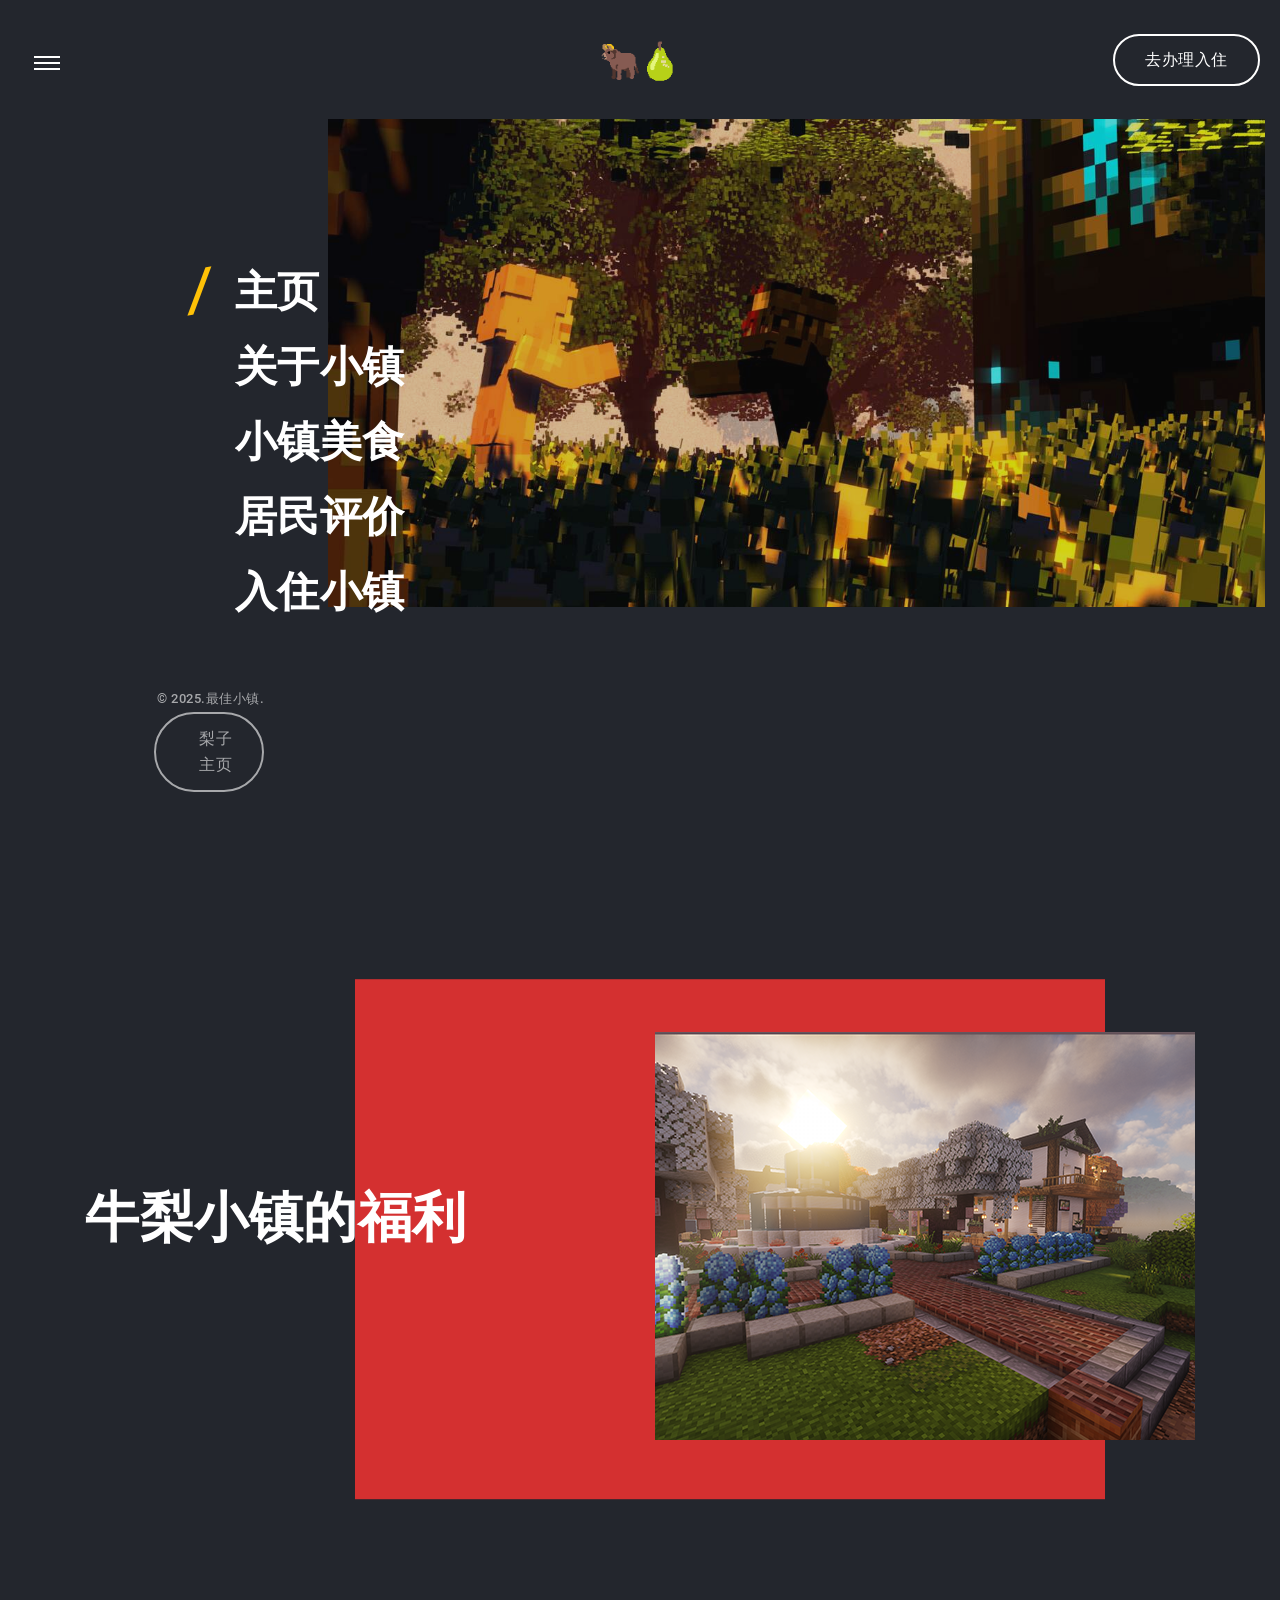
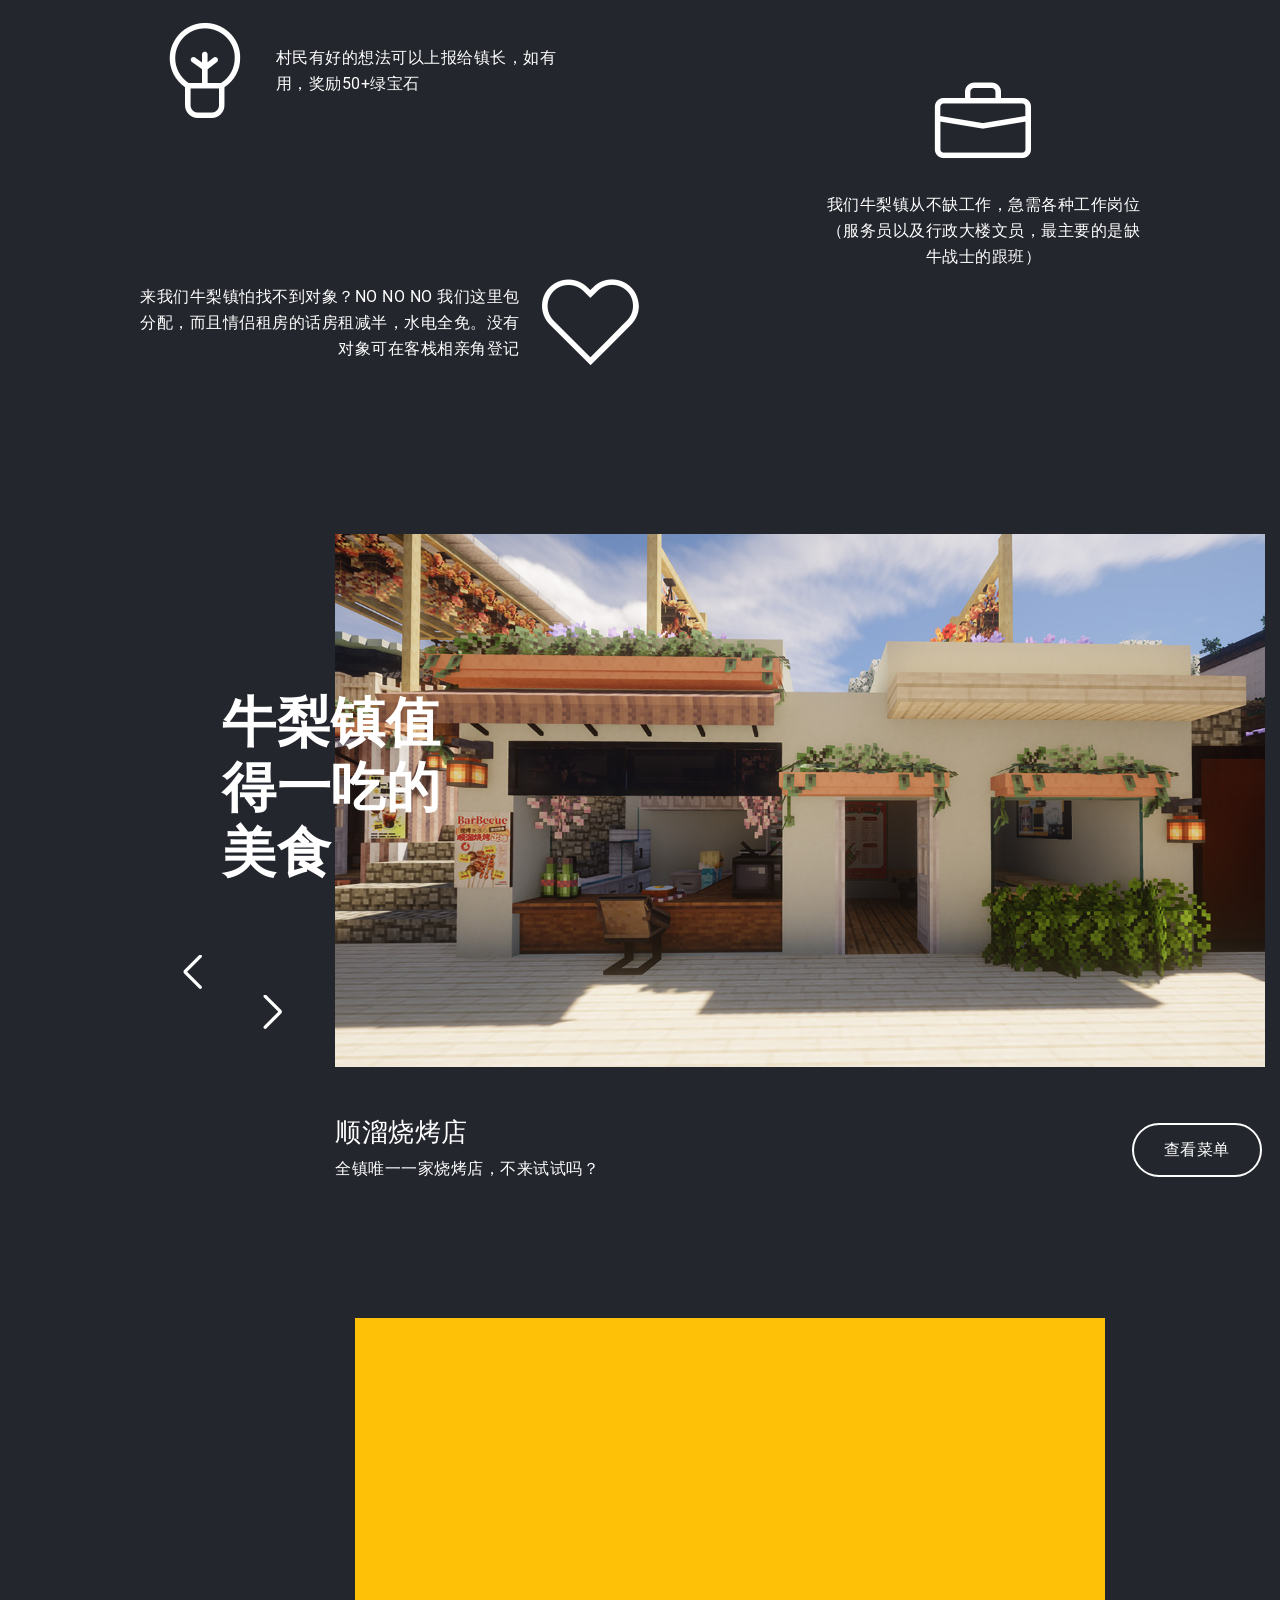
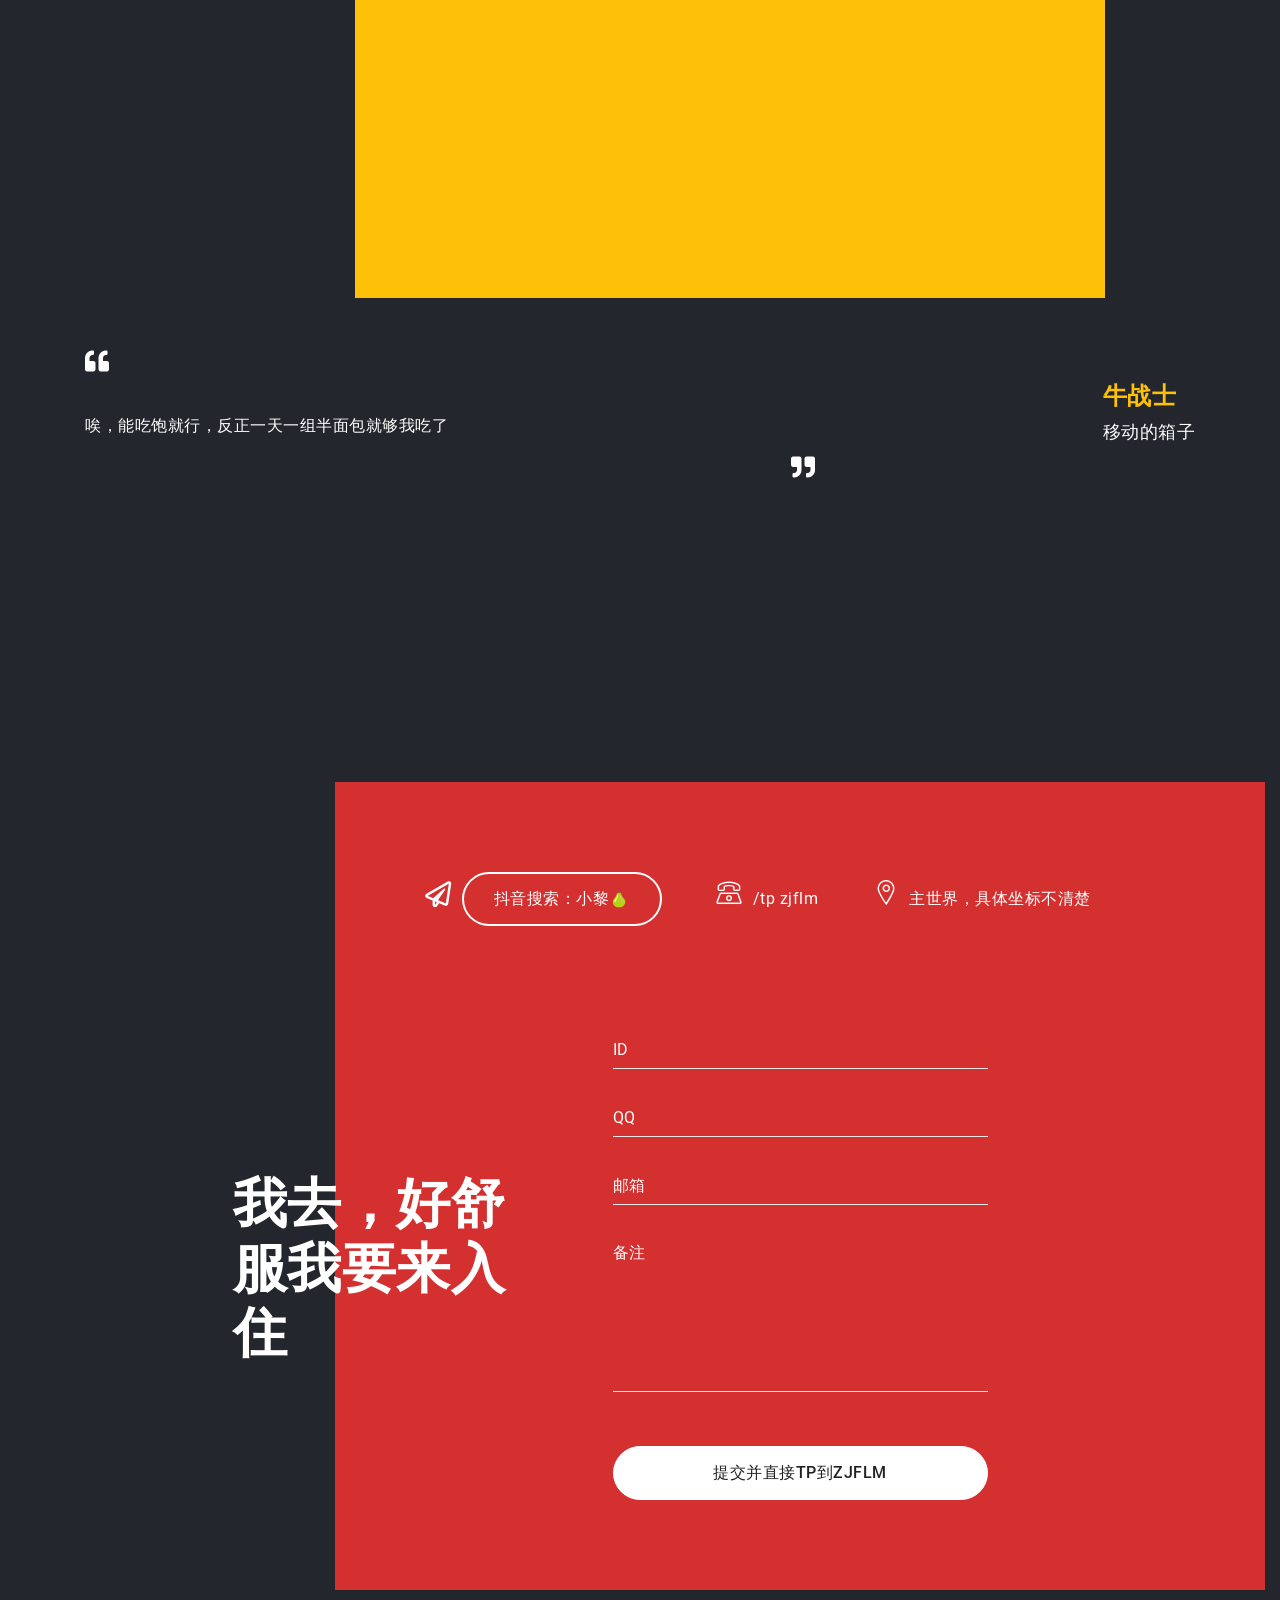
<file: index.html>
<!DOCTYPE html>
<html lang="en">
<head>
    <!-- Meta Tags -->
    <meta charset="utf-8">
    <meta content="width=device-width, initial-scale=1, shrink-to-fit=no" name="viewport">
    <!-- Author -->
    <meta name="author" content="Themes Industry">
    <!-- Description -->
    <meta name="description" content="MegaOne is a highly creative, modern, visually stunning and Bootstrap responsive multipurpose studio and portfolio HTML5 template with ready home page demos.">
    <!-- Page Title -->
    <title>牛梨小镇系统</title>
    <!-- Favicon -->
    <link href="static/image/favicon.ico" rel="icon">
    <!-- Bundle -->
    <link rel="stylesheet" href="static/css/bundle.min.css">
    <!-- Plugin Css -->
    <link href="static/css/wow.css" rel="stylesheet">
    <link href="static/css/LineIcons.min.css" rel="stylesheet">
    <link href="static/css/jquery.fancybox.min.css" rel="stylesheet">
    <link href="static/css/owl.carousel.min.css" rel="stylesheet">
    <link href="static/css/cubeportfolio.min.css" rel="stylesheet">
    <link href="static/css/line-awesome.min.css" rel="stylesheet">
    <!-- Style Sheet -->
    <link href="static/css/style.css" rel="stylesheet">
    <link href="static/css/custom.css" rel="stylesheet">
</head>

<body data-spy="scroll" data-target=".side-nav-menu" data-offset="400">

<!-- Start Preloader -->
<div class="preloader">
    <div class="dot-container">
        <div class="dot dot-1"></div>
        <div class="dot dot-2"></div>
        <div class="dot dot-3"></div>
    </div>

    <svg xmlns="http://www.w3.org/2000/svg" version="1.1">
        <defs>
            <filter id="goo">
                <fegaussianblur in="SourceGraphic" stddeviation="10" result="blur"></fegaussianblur>
                <fecolormatrix in="blur" mode="matrix" values="1 0 0 0 0  0 1 0 0 0  0 0 1 0 0  0 0 0 21 -7"></fecolormatrix>
            </filter>
        </defs>
    </svg>
</div>
<!-- End Preloader -->

<!-- Start Header -->
<header id="home">
    <div class="inner-header">
        <div class="">
            <div class="row no-gutters">
                <div class="col-4 col-lg-4 d-flex align-items-center">
                    <a href="javascript:void(0)" class="sidemenu_btn link" id="sidemenu_toggle">
                        <span></span>
                        <span></span>
                        <span></span>
                    </a>
                </div>
                <div class="col-4 col-lg-4 d-flex justify-content-center">
                    <a class="navbar-brand" href="">
                        <img src="static/picture/logo.png" alt="logo">
                    </a>
                </div>
                <div class="col-4 col-lg-4 d-flex justify-content-end align-items-center">
                    <a href="#contact-sec" class="scroll btn btn-main rounded-pill">去办理入住</a>
                </div>
            </div>
        </div>
    </div>
    <!--Side Nav-->
    <div class="side-menu hidden side-menu-opacity">
        <div class="bg-overlay"></div>
        <div class="inner-wrapper">
            <span class="btn-close" id="btn_sideNavClose"><i></i><i></i></span>
            <div class="container">
                <div class="row w-100 side-menu-inner-content">
                    <div class="col-12 col-lg-8 offset-lg-2 nav-icon">
                        <nav class="navbar navbar-nav">
                            <div class="side-nav-menu">
                                <a class="nav-link scroll home active anim-text-white" href="#home">主页</a>
                                <a class="nav-link scroll anim-text-white" href="#services-sec">关于小镇</a>
                                <a class="nav-link scroll anim-text-white" href="#portfolio-sec">小镇美食</a>
                                <a class="nav-link scroll anim-text-white" href="#testimonial-sec">居民评价</a>
                                <a class="nav-link scroll anim-text-white" href="#contact-sec">入住小镇
                                    <span></span><span></span><span></span></a>
                                <span class="menu-line link"><i aria-hidden="true">/</i></span>
                            </div>
                        </nav>
                    </div>
                    <div class="side-menu-footer">
                        <div class="social-icons">
                            <span><a href="#" class="fb"><i class="fab fa-facebook-f"></i></a></span>
                            <span><a href="#" class="twit"><i class="fab fa-facebook-f"></i></a></span>
                            <span><a href="#" class="in"><i class="fab fa-linkedin-in"></i></a></span>
                            <span><a href="#" class="insta"><i class="fab fa-instagram"></i></a></span>
                        </div>
                        <p class="copywrite text-right">&#169; 2025 牛梨小镇</p>
                    </div>
                </div>
            </div>
        </div>
    </div>
    <a id="close_side_menu" href="javascript:void(0);"></a>
</header>
<!-- End Header -->

<!-- Start Slider -->
<section class="main">
    <div class="container-fluid">
        <div class="row no-gutters">
            <div class="col-12 col-lg-3 align-items-center justify-content-end nav-icon d-none d-lg-flex">
                <nav class="navbar navbar-nav">
                    <div class="side-nav-menu ml-auto wow slideInLeft" data-wow-delay=".5s">
                        <a class="nav-link scroll home active anim-text-white" href="#home">主页</a>
                        <a class="nav-link scroll anim-text-white" href="#services-sec">关于小镇</a>
                        <a class="nav-link scroll anim-text-white" href="#portfolio-sec">小镇美食</a>
                        <a class="nav-link scroll anim-text-white" href="#testimonial-sec">居民评价</a>
                        <a class="nav-link scroll anim-text-white" href="#contact-sec">入住小镇
                            <span></span><span></span><span></span></a>
                        <span class="menu-line link"><i aria-hidden="true">/</i></span>
                    </div>
                </nav>
                <div class="sidenav-bottom">
                    <div class="social-icons">
                        <span><a href="#" class="fb"><i class="牛"></i></a></span>
                        <span><a href="#" class="twit"><i class="战"></i></a></span>
                        <span><a href="#" class="in"><i class="士"></i></a></span>
                        <span><a href="#" class="insta"><i class="帅"></i></a></span>
                    </div>
                    <p class="copywrite text-right"> &copy; 2025.最佳小镇.<a href="小黎🍐的抖音 - 抖音.html" class="work-btn btn-main rounded-pill">梨子主页</a></p>
                </div>
            </div>
            <div class="col-12 col-lg-9 img-area">
                <div class="slider-carousel owl-carousel owl-theme wow slideInRight" data-wow-delay=".5s">
                    <!-- Slide-1 -->
                    <div class="slider-img position-relative item">
                        <div class="bg-overlay bg-black opacity-2"></div>
                        <img src="static/picture/banner.jpg" alt="slider-img">
                    </div>
                    <!-- Slide-2 -->
                    <div class="slider-img position-relative item">
                        <div class="bg-overlay bg-black opacity-2"></div>
                        <img src="static/picture/banner-2.jpg" alt="slider-img">
                    </div>
                    <!-- Slide-3 -->
                    <div class="slider-img position-relative item">
                        <div class="bg-overlay bg-black opacity-2"></div>
                        <img src="static/picture/banner-3.jpg" alt="slider-img">
                    </div>
                </div>
            </div>
        </div>
    </div>
</section>
<!-- End Slider -->

<!-- Start Services -->
<section class="services-sec padding-top padding-bottom-half" id="services-sec">
    <div class="container">
        <div class="row align-items-center">
            <div class="col-12 col-lg-6">
                <div class="heading-area">
                    <h4 class="heading wow slideInLeft">牛梨小镇的福利</h4>
                </div>
            </div>
            <div class="col-12 col-lg-6">
                <div class="image-holder wow slideInRight">
                    <img src="static/picture/service-img.jpg" alt="service-img">
                </div>
            </div>
            <div class="col-12 padding-top-half">
                <ul class="services-boxes">
                    <li class="service-card left wow slideInLeft">
                        <div class="icon-holder"><i class="lni lni-bulb"></i></div>
                        <p class="text">村民有好的想法可以上报给镇长，如有用，奖励50+绿宝石</p>
                    </li>
                    <li class="service-card right d-block text-center wow slideInRight">
                        <div class="icon-holder"><i class="lni lni-briefcase"></i></div>
                        <p class="text">我们牛梨镇从不缺工作，急需各种工作岗位（服务员以及行政大楼文员，最主要的是缺牛战士的跟班）</p>
                    </li>
                    <li class="service-card left icon-right text-center text-lg-right wow slideInLeft">
                        <p class="text order-2 order-lg-1">来我们牛梨镇怕找不到对象？NO NO NO 我们这里包分配，而且情侣租房的话房租减半，水电全免。没有对象可在客栈相亲角登记</p>
                        <div class="icon-holder order-1 order-lg-2"><i class="lni lni-heart"></i></div>
                    </li>
                </ul>
            </div>
        </div>
    </div>
</section>
<!-- End Services -->

<!-- Start Portfolio -->
<section class="portfolio-sec padding-top-half padding-bottom-half" id="portfolio-sec">
    <div class="container-fluid">
        <div class="row">
            <div class="col-12 col-lg-3">
                <div class="heading-area long-area">
                    <h4 class="heading wow slideInLeft">牛梨镇值得一吃的美食</h4>
                </div>
            </div>
            <div class="col-12 col-lg-9 position-relative">
                <div class="portfolio-carousel owl-carousel owl-theme wow slideInRight">
                    <!-- Item-1 -->
                    <div class="item">
                        <div class="image-holder">
                            <img src="static/picture/portfolio-img-1.jpg" alt="portfolio-img">
                        </div>
                        <div class="work-detail row no-gutters">
                            <div class="col-12 col-md-6 col-lg-8 text-center text-md-left mb-3 mb-lg-0">
                                <h4 class="work-heading">顺溜烧烤店</h4>
                                <p class="text">全镇唯一一家烧烤店，不来试试吗？</p>
                            </div>
                            <div class="col-12 col-md-6 col-lg-4 d-flex align-items-center justify-content-center justify-content-md-end">
                                <a href="standalone.html" class="work-btn btn-main rounded-pill">查看菜单</a>
                            </div>
                        </div>
                    </div>
                    <!-- Item-2 -->
                    <div class="item">
                        <div class="image-holder">
                            <img src="static/picture/portfolio-img-2.jpg" alt="portfolio-img">
                        </div>
                        <div class="work-detail row no-gutters">
                            <div class="col-12 col-md-6 col-lg-8 text-center text-md-left mb-3 mb-lg-0">
                                <h4 class="work-heading">小梨奶茶店</h4>
                                <p class="text">疯狂星期4，3绿宝石抢两杯白水奶茶！</p>
                            </div>
                            <div class="col-12 col-md-6 col-lg-4 d-flex align-items-center justify-content-center justify-content-md-end">
                                <a href="standalone02.html" class="work-btn btn-main rounded-pill">查看菜单</a>
                            </div>
                        </div>
                    </div>
                    <!-- Item-3 -->
                    <div class="item">
                        <div class="image-holder">
                            <img src="static/picture/portfolio-img-3.jpg" alt="portfolio-img">
                        </div>
                        <div class="work-detail row no-gutters">
                            <div class="col-12 col-md-6 col-lg-8 text-center text-md-left mb-3 mb-lg-0">
                                <h4 class="work-heading">牛梨烤鸭店</h4>
                                <p class="text">货真价实的烤鸭，从行政大楼后花园里抓的</p>
                            </div>
                            <div class="col-12 col-md-6 col-lg-4 d-flex align-items-center justify-content-center justify-content-md-end">
                                <a href="standalone02.html" class="work-btn btn-main rounded-pill">查看菜单</a>
                            </div>
                        </div>
                    </div>
                    <!-- Item-3 -->
                    <div class="item">
                        <div class="image-holder">
                            <img src="static/picture/portfolio-img-4.jpg" alt="portfolio-img">
                        </div>
                        <div class="work-detail row no-gutters">
                            <div class="col-12 col-md-6 col-lg-8 text-center text-md-left mb-3 mb-lg-0">
                                <h4 class="work-heading">超贵西餐厅</h4>
                                <p class="text">有人吗？我想回去</p>
                            </div>
                            <div class="col-12 col-md-6 col-lg-4 d-flex align-items-center justify-content-center justify-content-md-end">
                                <a href="standalone03.html" class="work-btn btn-main rounded-pill">查看菜单</a>
                            </div>
                        </div>
                    </div>
                </div>
                <div class="work-navigation">
                    <a href="javascript:void(0);" class="portfolio-left-arr"><i class="lni lni-chevron-left"></i></a>
                    <a href="javascript:void(0);" class="portfolio-right-arr"><i class="lni lni-chevron-right"></i></a>
                </div>
            </div>
        </div>
    </div>
</section>
<!-- End Portfolio -->

<!-- Start Testimonials -->
<section class="testimonial-sec padding-top padding-bottom" id="testimonial-sec">
    <div class="container">
        <div class="row">
            <div class="col-12 col-lg-0">
                <div class="heading-area">
                    <h4 class="heading wow slideInLeft">镇长照片.......以及村民评价</h4>
                </div>
            </div>
            <div class="col-12 col-lg-12 position-relative">
                <div class="image-holder wow slideInRight">
                    <img src="static/picture/testimonial-1.jpg" alt="test1-img">
                </div>
                <div class="review-carousel owl-carousel owl-theme">
                    <!-- Item-1 -->
                    <div class="item">
                        <div class="row padding-top align-items-center">
                            <div class="col-md-8">
                                <div class="review-detail position-relative">
                                    <i class="fas fa-quote-left quote-icon-left"></i>
                                    <p class="text">唉，能吃饱就行，反正一天一组半面包就够我吃了 </p>
                                    <i class="fas fa-quote-right quote-icon-right"></i>
                                </div>
                            </div>
                            <div class="col-md-4">
                                <div class="user-detail">
                                    <h4 class="user-name">牛战士</h4>
                                    <p class="user-loc">移动的箱子</p>
                                </div>
                            </div>
                        </div>
                    </div>
                    <!-- Item-2 -->
                    <div class="item">
                        <div class="row padding-top align-items-center">
                            <div class="col-md-8">
                                <div class="review-detail position-relative">
                                    <i class="fas fa-quote-left quote-icon-left"></i>
 <p class="text">镇长大好人，免费给我在河边安排了一个铺子。我准备在哪里卖烧烤，主卖烤牛蹄筋。不过听说这个村里面禁止吃牛肉，不管啦！先卖几天在看 </p>
                                    <i class="fas fa-quote-right quote-icon-right"></i>
                                </div>
                            </div>
                            <div class="col-md-4">
                                <div class="user-detail">
                                    <h4 class="user-name">顺溜</h4>
                                    <p class="user-loc">顺溜烧烤店老板</p>
                                </div>
                            </div>
                        </div>
                    </div>
                    <!-- Item-2 -->
                    <div class="item">
                        <div class="row padding-top align-items-center">
                            <div class="col-md-8">
                                <div class="review-detail position-relative">
                                    <i class="fas fa-quote-left quote-icon-left"></i>
                                    <p class="text">不知道，当时我刚下晚自习看直播（(*´∀`)~♥），和主播问了一下晚安（(,,・ω・,,)）。就被吸到这里来了（Σヽ(ﾟД ﾟ; )ﾉ），这里的人怎么长得方方正正的，好奇怪。还说什么开光影，电脑又崩了之类的（Σ(ﾟДﾟ；≡；ﾟдﾟ)）。不过我已经能在这里生存下来了，因为我在河边卖西餐。下一步就是想办法回家ಠ_ಠ </p>
                                    <i class="fas fa-quote-right quote-icon-right"></i>
                                </div>
                            </div>
                            <div class="col-md-4">
                                <div class="user-detail">
                                    <h4 class="user-name">梅梅</h4>
                                    <p class="user-loc">西餐厅店老板</p>
                                </div>
                            </div>
                        </div>
                    </div>
                    <!-- Item-2 -->
                    <div class="item">
                        <div class="row padding-top align-items-center">
                            <div class="col-md-8">
                                <div class="review-detail position-relative">
                                    <i class="fas fa-quote-left quote-icon-left"></i>
 <p class="text">六百六十六 </p>
                                    <i class="fas fa-quote-right quote-icon-right"></i>
                                </div>
                            </div>
                            <div class="col-md-4">
                                <div class="user-detail">
                                    <h4 class="user-name">六月</h4>
                                    <p class="user-loc">未知</p>
                                </div>
                            </div>
                        </div>
                    </div>
                    <!-- Item-2 -->
                    <div class="item">
                        <div class="row padding-top align-items-center">
                            <div class="col-md-8">
                                <div class="review-detail position-relative">
                                    <i class="fas fa-quote-left quote-icon-left"></i>
<p class="text">五星好评，上次就是在这家吃的自助餐。村民很嫩，很脱骨。镇长态度好。上次来的时候牛不在，不知道牛好不好吃 </p>
                                    <i class="fas fa-quote-right quote-icon-right"></i>
                                </div>
                            </div>
                            <div class="col-md-4">
                                <div class="user-detail">
                                    <h4 class="user-name">掠夺者</h4>
                                    <p class="user-loc">原住民（外出时房子被拆迁）</p>
                                </div>
                            </div>
                        </div>
                    </div>
                    <!-- Item-2 -->
                    <div class="item">
                        <div class="row padding-top align-items-center">
                            <div class="col-md-8">
                                <div class="review-detail position-relative">
                                    <i class="fas fa-quote-left quote-icon-left"></i>
                                    <p class="text">要早点去吃，去晚了镇长睡觉天就亮了，就只有寄了 </p>
                                    <i class="fas fa-quote-right quote-icon-right"></i>
                                </div>
                            </div>
                            <div class="col-md-4">
                                <div class="user-detail">
                                    <h4 class="user-name">僵尸村民</h4>
                                    <p class="user-loc">原住民（房子被喷泉压住了）</p>
                                </div>
                            </div>
                        </div>
                    </div>
                </div>
            </div>
        </div>
    </div>
</section>
<!-- End Testimonials -->

<!-- Start Contact -->
<section class="contact-sec padding-top-half padding-bottom" id="contact-sec">
    <div class="container-fluid">
        <div class="row">
            <div class="col-12 col-lg-3">
                <div class="heading-area long-area">
                    <h4 class="heading wow slideInLeft">我去，好舒服我要来入住</h4>
                </div>
            </div>
            <div class="col-12 col-lg-9 position-relative">
                <div class="contact-inner">
                    <div class="contact-details wow fadeInUp">
                        <ul>
                            <li><i class="far fa-paper-plane opacity-5"></i><a href="小黎🍐的抖音 - 抖音.html" class="work-btn btn-main rounded-pill">抖音搜索：小黎🍐</a></p></li>
                            <li><i class="lni lni-phone opacity-7"></i>/tp zjflm</li>
                            <li><i class="lni lni-map-marker opacity-7"></i>主世界，具体坐标不清楚</li>
                        </ul>
                    </div>
                    <div class="contact-form-sec padding-top-half">
                        <form class="row contact-form wow fadeInUp" id="contact-form-data">
                            <div class="col-sm-12" id="result"></div>
                            <div class="col-12">
                                <input type="text" name="userName" placeholder="ID" class="form-control">
                                <input type="text" name="userSubject" placeholder="QQ" class="form-control">
                                <input type="email" name="userEmail" placeholder="邮箱" class="form-control">
                                <textarea class="form-control" name="userMessage" rows="6" placeholder="备注"></textarea>
                            </div>
                            <div class="col-12 mt-4">
                                <a href="javascript:void(0);" class="btn btn-sec-inverse rounded-pill w-100 contact_btn"><i class="fa fa-spinner fa-spin mr-2 d-none" aria-hidden="true"></i>提交并直接TP到zjflm
                                </a>
                            </div>
                        </form>
                    </div>
                </div>
            </div>
        </div>
    </div>
</section>
<!-- End Contact -->

<!-- Start Scroll Top -->
<div class="go-top"><i class="fas fa-angle-up"></i><i class="fas fa-angle-up"></i></div>
<!-- End Scroll Top -->

<!-- JavaScript -->
<script src="static/js/bundle.min.js"></script>
<!-- Plugin Js -->
<script src="static/js/jquery.appear.js"></script>
<script src="static/js/parallaxie.min.js"></script>
<script src="static/js/owl.carousel.min.js"></script>
<script src="static/js/jquery.cubeportfolio.min.js"></script>
<script src="static/js/wow.min.js"></script>

<!-- CUSTOM JS -->
<script src="static/js/contact_us.js"></script>
<script src="static/js/script.js"></script>
</body>
</html>
</file>
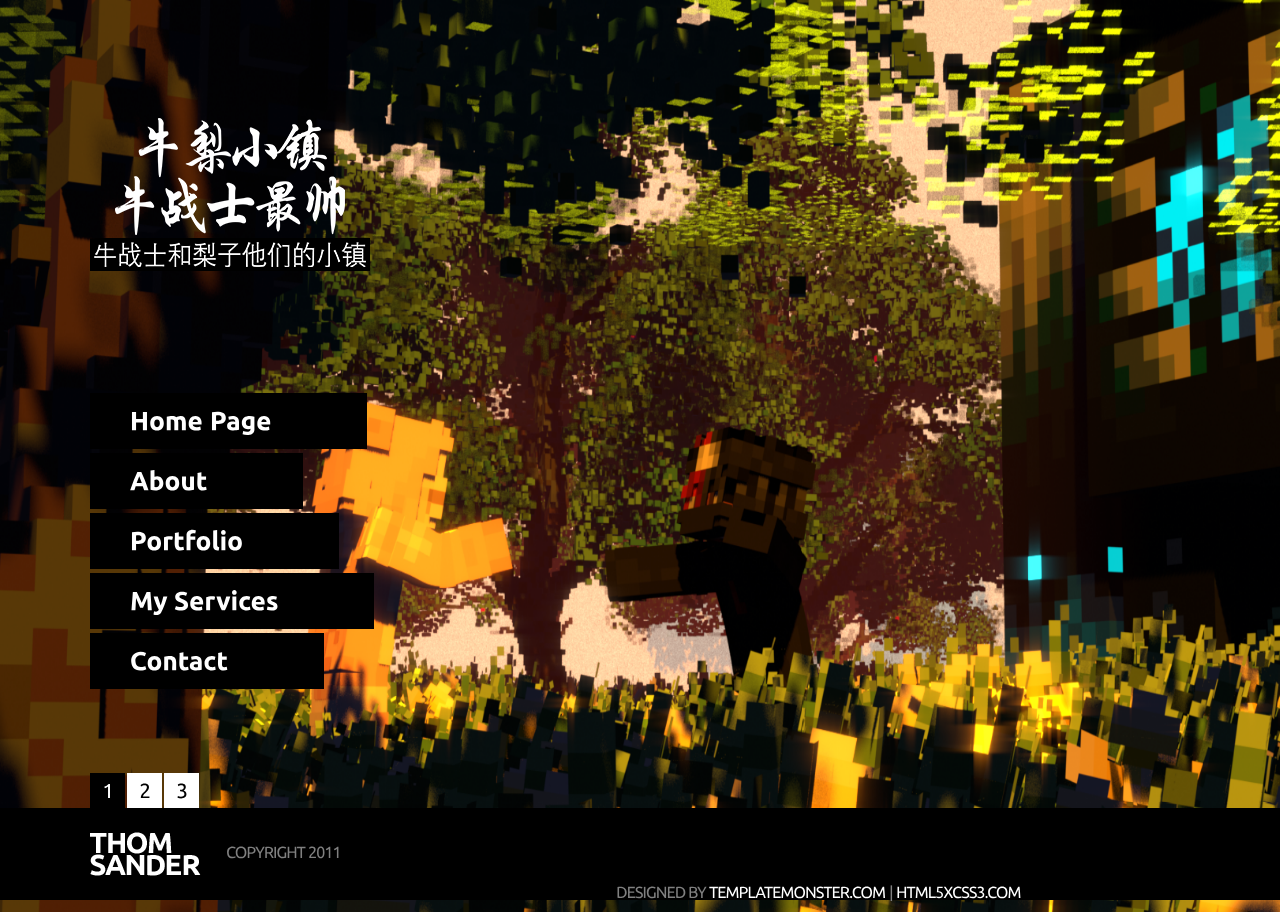
<file: 01/index.html>
<!DOCTYPE html>
<html lang="en">
	<head>
		<title></title>
		<meta charset="utf-8">
		<link rel="stylesheet" href="css/reset.css" type="text/css" media="all">
		<link rel="stylesheet" href="css/layout.css" type="text/css" media="all">
		<link rel="stylesheet" href="css/prettyPhoto.css" type="text/css" media="all">
		<link rel="stylesheet" href="css/style.css" type="text/css" media="all">
		<script type="text/javascript" src="js/jquery-1.6.js" ></script>
		<script type="text/javascript" src="js/cufon-yui.js"></script>
		<script type="text/javascript" src="js/cufon-replace.js"></script>
  		<script type="text/javascript" src="js/Ubuntu_400.font.js"></script>
  		<script type="text/javascript" src="js/Ubuntu_700.font.js"></script>
		<script type="text/javascript" src="js/bgSlider.js" ></script>
		<script type="text/javascript" src="js/script.js" ></script>
		<script type="text/javascript" src="js/pages.js"></script>
		<script type="text/javascript" src="js/jquery.easing.1.3.js"></script>
		<script type="text/javascript" src="js/bg.js" ></script>
		<script type="text/javascript" src="js/tabs.js"></script>
		<script type="text/javascript" src="js/jquery.prettyPhoto.js"></script>
		<!--[if lt IE 9]>
			<script type="text/javascript" src="js/html5.js"></script>
		<![endif]-->
		<!--[if lt IE 7]>
			<div style='clear:both;text-align:center;position:relative'>
				<a href="http://sc.chinaz.com/"><img src="http://storage.ie6countdown.com/assets/100/images/banners/warning_bar_0000_us.jpg" border="0"  alt="" /></a>
			</div>
		<![endif]-->
	</head>
	<body id="page1">
		<div class="spinner"></div>
		<div id="bgSlider"></div>
		<div class="extra">
			<div class="main">
				<div class="box">
<!-- header -->
					<header>
						<h1><a href="index.html" id="logo">Thom Sander Photographer’s Portfolio</a></h1>
						<nav>
							<ul id="menu">
								<li><a href="#!/page_Home"><span></span><strong>Home Page</strong></a></li>
								<li><a href="#!/page_About"><span></span><strong>About</strong></a></li>
								<li><a href="#!/page_Portfolio"><span></span><strong>Portfolio</strong></a></li>
								<li><a href="#!/page_Services"><span></span><strong>My Services</strong></a></li>
								<li><a href="#!/page_Contact"><span></span><strong>Contact</strong></a></li>
							</ul>
						</nav>
					</header>
<!--content -->
					<article id="content">
						<div class="ic">More Website Templates @ TemplateMonster.com -September 19th, 2011!</div>
						<ul>
							<li id="page_Home">
								<div class="box1">
									<div class="inner">
										<a href="#" class="close" data-type="close"><span></span></a>
										<div class="wrapper pad_bot1">
											<div class="col1">
												<h2>Shortly About Me</h2>
												<figure><img src="images/page1_img1.jpg" alt="" class="pad_bot1"></figure>
												<p class="pad_bot1">Photographer’s 1����123 is one of <a href="http://sc.chinaz.com/" target="_blank">free web templates</a> created by TemplateMonster.com team, optimized for 1280X1024 screen res.</p>
												<a href="#!/page_More" class="button1"><span></span><strong>Read More</strong></a>
											</div>
											<div class="col1 pad_left1">
												<h2>What’s New</h2>
												<div class="wrapper">
													<span class="date"><strong>25</strong><span>sept</span></span>
													<div class="col2">
														<p class="pad_bot2 color1"><strong>Vero eos accusamus</strong></p>
														<p>This <a href="http://sc.chinaz.com/">Photographer’s Portfolio Template</a> goes with 2 packages�?with PSD files (available for regi- stered members) &amp; without them.</p>
													</div>
												</div>
												<div class="wrapper">
													<span class="date"><strong>22</strong><span>sept</span></span>
													<div class="col2">
														<p class="pad_bot2 color1"><strong>Excepturi sint occaecati</strong></p>
														<p class="pad_bot1">This template has several pages: <a href="#!/page_Home">Home Page</a>, <a href="#!/page_About">About</a>, <a href="#!/page_Portfolio">Portfolio</a>, <a href="#!/page_Services">My Services</a>, <a href="#!/page_Contact">Contact</a> (note that contact us form �?doesn’t work).</p>
													</div>
												</div>
												<a href="#!/page_More" class="button1"><span></span><strong>Read More</strong></a>
											</div>
										</div>
										<h2>My Services</h2>
										<div class="wrapper">
											<figure class="left marg_right1"><img src="images/page1_img2.jpg" alt=""></figure>
											<p class="color1 pad_bot2"><strong>Dereos accusamus dignis simos</strong></p>
											<p>Ducimus blanditiis praesentium voluatum molestias excepturi sint occaecati cupiditate non provident, similique sunt in culpa qui officia deserunt mollitia animimolestiae non recusandae. Itaque earum rerum hic tenetur a sapiente delectus, ut aut reiciendis voluptatibus maiores alias consequatur a, id est laborum et dolorum fuga.</p>
										</div>
										<p class="color1 pad_bot3">Nobis est eligendi optio cumque nihil impedit quo minus id quod maxime placeat facere possimus, omnis voluptas assumenda est, omnis dolor repellendus:</p>
										<ul class="list1 pad_bot1">
											<li><a href="#">Temporibus autem quibusdam et aut officiis debitis aut rerum</a></li>
											<li><a href="#">Necessitatibus saepe eveniet ut et voluptates repudiandae sint et molestiae</a></li>
											<li><a href="#">Gon recusandae. Itaque earum rerum hic tenetur a sapiente delectus</a></li>
										</ul>
										<a href="#!/page_More" class="button1"><span></span><strong>Read More</strong></a>
									</div>
								</div>
							</li>
							<li id="page_About">
								<div class="box1">
									<div class="inner">
										<a href="#" class="close" data-type="close"><span></span></a>
										<h2>My Bio</h2>
										<div class="wrapper">
											<figure class="left marg_right1"><img src="images/page2_img1.jpg" alt=""></figure>
											<p class="color1 pad_bot2"><strong>Excepturi sint occaecati</strong></p>
											<p>Cupiditate noprovident similique sunt in culpa qui officia deserunt mollitia animi, id est laborum et dolorum fuga. Et harum quidem rerum facilis est et expedita distinctio. Nam libero tempore, cum soluta nobis est eligendi optio cumque nihil impedit quo minus id quod maxime placeat facere possimus, omnis voluptas assumenda est, omnis dolor repellendus. Temporibus autem quibusdam et aut officiis debitis aut rerum necessitatibus saepe eveniet ut et voluptates repudiandae sint et molestiae non recusandae. Itaque earum rerum hic tenetur a sapiente delectus, ut aut reiciendis voluptatibus maiores.</p>
										</div>
										<p class="pad_bot1">At vero eos et accusamus et iusto odio dignissimos ducimus qui blanditiis praesentium voluptatum deleniti atque corrupti quos dolores et quas molestias excepturi sint occaecati cupiditate non provident, similique sunt in culpa qui officia deserunt mollitia animi, id est laborum et dolorum fuga. Et harum quidem rerum facilis est et expedita distinctio. Nam libero tempore, cum soluta nobis est eligendi optio cumque nihil impedit quo minus id quod maxime placeat facere possimus, omnis voluptas assumenda est, omnis dolor repellendus.</p>
										<h2>My Interests</h2>
										<ul class="list2 pad_bot1">
											<li><a href="#">Temporibus autem quibusdam et aut officiis debitis aut rerum</a></li>
											<li><a href="#">Necessitatibus saepe eveniet ut et voluptates repudiandae sint et molestiae</a></li>
											<li><a href="#">Gon recusandae taque earum rerum hic tenetur a sapiente delectus</a></li>
											<li><a href="#">Aut reiciendis voluptatibus maiores alias consequatur</a></li>
											<li><a href="#">Aut perferendis doloribus asperiores eveniet et voluptates repudiandae</a></li>
											<li><a href="#">Sed ut perspiciatis unde omnis iste natus error sit voluptatem</a></li>
										</ul>
										<a href="#!/page_More" class="button1"><span></span><strong>Read More</strong></a>
									</div>
								</div>
							</li>
							<li id="page_Portfolio">
								<div class="box1">
									<div class="inner">
										<a href="#" class="close" data-type="close"><span></span></a>
										<div class="wrapper tabs">
											<div class="col1">
												<h2>Categories</h2>
												<ul class="nav">
													<li class="selected"><a href="#Fashion"><span></span><strong>Fashion</strong></a></li>
													<li><a href="#Objects"><span></span><strong>3D Objects</strong></a></li>
													<li><a href="#Wedding"><span></span><strong>Wedding</strong></a></li>
													<li><a href="#Reportage"><span></span><strong>Reportage</strong></a></li>
													<li><a href="#Advertising"><span></span><strong>Advertising</strong></a></li>
													<li><a href="#Portrait"><span></span><strong>Portrait</strong></a></li>
												</ul>
											</div>
											<div class="col2 pad_left1">
												<div class="tab-content" id="Fashion">
													<h2>Fashion</h2>
													<div class="wrapper">
														<figure class="left marg_right1"><a href="images/big_img1.jpg" class="lightbox-image" data-type="prettyPhoto[group2]"><span></span><img src="images/page3_img1.jpg" alt=""></a></figure>
														<figure class="left"><a href="images/big_img2.jpg" class="lightbox-image" data-type="prettyPhoto[group2]"><span></span><img src="images/page3_img2.jpg" alt=""></a></figure>
													</div>
													<div class="wrapper">
														<figure class="left marg_right1"><a href="images/big_img3.jpg" class="lightbox-image" data-type="prettyPhoto[group2]"><span></span><img src="images/page3_img3.jpg" alt=""></a></figure>
														<figure class="left"><a href="images/big_img4.jpg" class="lightbox-image" data-type="prettyPhoto[group2]"><span></span><img src="images/page3_img4.jpg" alt=""></a></figure>
													</div>
													<div class="wrapper">
														<figure class="left marg_right1"><a href="images/big_img5.jpg" class="lightbox-image" data-type="prettyPhoto[group2]"><span></span><img src="images/page3_img5.jpg" alt=""></a></figure>
														<figure class="left"><a href="images/big_img6.jpg" class="lightbox-image" data-type="prettyPhoto[group2]"><span></span><img src="images/page3_img6.jpg" alt=""></a></figure>
													</div>
													<div class="wrapper">
														<figure class="left marg_right1"><a href="images/big_img7.jpg" class="lightbox-image" data-type="prettyPhoto[group2]"><span></span><img src="images/page3_img7.jpg" alt=""></a></figure>
														<figure class="left"><a href="images/big_img8.jpg" class="lightbox-image" data-type="prettyPhoto[group2]"><span></span><img src="images/page3_img8.jpg" alt=""></a></figure>
													</div>
													<div class="wrapper">
														<figure class="left marg_right1"><a href="images/big_img9.jpg" class="lightbox-image" data-type="prettyPhoto[group2]"><span></span><img src="images/page3_img9.jpg" alt=""></a></figure>
														<figure class="left"><a href="images/big_img10.jpg" class="lightbox-image" data-type="prettyPhoto[group2]"><span></span><img src="images/page3_img10.jpg" alt=""></a></figure>
													</div>
												</div>
												<div class="tab-content" id="Objects">
													<h2>3D Objects</h2>
													<div class="wrapper">
														<figure class="left marg_right1"><a href="images/big_img3.jpg" class="lightbox-image" data-type="prettyPhoto[group1]"><span></span><img src="images/page3_img3.jpg" alt=""></a></figure>
														<figure class="left"><a href="images/big_img4.jpg" class="lightbox-image" data-type="prettyPhoto[group1]"><span></span><img src="images/page3_img4.jpg" alt=""></a></figure>
													</div>
													<div class="wrapper">
														<figure class="left marg_right1"><a href="images/big_img5.jpg" class="lightbox-image" data-type="prettyPhoto[group1]"><span></span><img src="images/page3_img5.jpg" alt=""></a></figure>
														<figure class="left"><a href="images/big_img6.jpg" class="lightbox-image" data-type="prettyPhoto[group1]"><span></span><img src="images/page3_img6.jpg" alt=""></a></figure>
													</div>
													<div class="wrapper">
														<figure class="left marg_right1"><a href="images/big_img7.jpg" class="lightbox-image" data-type="prettyPhoto[group1]"><span></span><img src="images/page3_img7.jpg" alt=""></a></figure>
														<figure class="left"><a href="images/big_img8.jpg" class="lightbox-image" data-type="prettyPhoto[group1]"><span></span><img src="images/page3_img8.jpg" alt=""></a></figure>
													</div>
													<div class="wrapper">
														<figure class="left marg_right1"><a href="images/big_img9.jpg" class="lightbox-image" data-type="prettyPhoto[group1]"><span></span><img src="images/page3_img9.jpg" alt=""></a></figure>
														<figure class="left"><a href="images/big_img10.jpg" class="lightbox-image" data-type="prettyPhoto[group1]"><span></span><img src="images/page3_img10.jpg" alt=""></a></figure>
													</div>
													<div class="wrapper">
														<figure class="left marg_right1"><a href="images/big_img1.jpg" class="lightbox-image" data-type="prettyPhoto[group1]"><span></span><img src="images/page3_img1.jpg" alt=""></a></figure>
														<figure class="left"><a href="images/big_img2.jpg" class="lightbox-image" data-type="prettyPhoto[group1]"><span></span><img src="images/page3_img2.jpg" alt=""></a></figure>
													</div>
												</div>
												<div class="tab-content" id="Wedding">
													<h2>Wedding</h2>
													<div class="wrapper">
														<figure class="left marg_right1"><a href="images/big_img5.jpg" class="lightbox-image" data-type="prettyPhoto[group3]"><span></span><img src="images/page3_img5.jpg" alt=""></a></figure>
														<figure class="left"><a href="images/big_img6.jpg" class="lightbox-image" data-type="prettyPhoto[group3]"><span></span><img src="images/page3_img6.jpg" alt=""></a></figure>
													</div>
													<div class="wrapper">
														<figure class="left marg_right1"><a href="images/big_img7.jpg" class="lightbox-image" data-type="prettyPhoto[group3]"><span></span><img src="images/page3_img7.jpg" alt=""></a></figure>
														<figure class="left"><a href="images/big_img8.jpg" class="lightbox-image" data-type="prettyPhoto[group3]"><span></span><img src="images/page3_img8.jpg" alt=""></a></figure>
													</div>
													<div class="wrapper">
														<figure class="left marg_right1"><a href="images/big_img9.jpg" class="lightbox-image" data-type="prettyPhoto[group3]"><span></span><img src="images/page3_img9.jpg" alt=""></a></figure>
														<figure class="left"><a href="images/big_img10.jpg" class="lightbox-image" data-type="prettyPhoto[group3]"><span></span><img src="images/page3_img10.jpg" alt=""></a></figure>
													</div>
													<div class="wrapper">
														<figure class="left marg_right1"><a href="images/big_img1.jpg" class="lightbox-image" data-type="prettyPhoto[group3]"><span></span><img src="images/page3_img1.jpg" alt=""></a></figure>
														<figure class="left"><a href="images/big_img2.jpg" class="lightbox-image" data-type="prettyPhoto[group3]"><span></span><img src="images/page3_img2.jpg" alt=""></a></figure>
													</div>
													<div class="wrapper">
														<figure class="left marg_right1"><a href="images/big_img3.jpg" class="lightbox-image" data-type="prettyPhoto[group3]"><span></span><img src="images/page3_img3.jpg" alt=""></a></figure>
														<figure class="left"><a href="images/big_img4.jpg" class="lightbox-image" data-type="prettyPhoto[group3]"><span></span><img src="images/page3_img4.jpg" alt=""></a></figure>
													</div>
												</div>
												<div class="tab-content" id="Reportage">
													<h2>Reportage</h2>
													<div class="wrapper">
														<figure class="left marg_right1"><a href="images/big_img7.jpg" class="lightbox-image" data-type="prettyPhoto[group4]"><span></span><img src="images/page3_img7.jpg" alt=""></a></figure>
														<figure class="left"><a href="images/big_img8.jpg" class="lightbox-image" data-type="prettyPhoto[group4]"><span></span><img src="images/page3_img8.jpg" alt=""></a></figure>
													</div>
													<div class="wrapper">
														<figure class="left marg_right1"><a href="images/big_img9.jpg" class="lightbox-image" data-type="prettyPhoto[group4]"><span></span><img src="images/page3_img9.jpg" alt=""></a></figure>
														<figure class="left"><a href="images/big_img10.jpg" class="lightbox-image" data-type="prettyPhoto[group4]"><span></span><img src="images/page3_img10.jpg" alt=""></a></figure>
													</div>
													<div class="wrapper">
														<figure class="left marg_right1"><a href="images/big_img1.jpg" class="lightbox-image" data-type="prettyPhoto[group4]"><span></span><img src="images/page3_img1.jpg" alt=""></a></figure>
														<figure class="left"><a href="images/big_img2.jpg" class="lightbox-image" data-type="prettyPhoto[group4]"><span></span><img src="images/page3_img2.jpg" alt=""></a></figure>
													</div>
													<div class="wrapper">
														<figure class="left marg_right1"><a href="images/big_img3.jpg" class="lightbox-image" data-type="prettyPhoto[group4]"><span></span><img src="images/page3_img3.jpg" alt=""></a></figure>
														<figure class="left"><a href="images/big_img4.jpg" class="lightbox-image" data-type="prettyPhoto[group4]"><span></span><img src="images/page3_img4.jpg" alt=""></a></figure>
													</div>
													<div class="wrapper">
														<figure class="left marg_right1"><a href="images/big_img5.jpg" class="lightbox-image" data-type="prettyPhoto[group4]"><span></span><img src="images/page3_img5.jpg" alt=""></a></figure>
														<figure class="left"><a href="images/big_img6.jpg" class="lightbox-image" data-type="prettyPhoto[group4]"><span></span><img src="images/page3_img6.jpg" alt=""></a></figure>
													</div>
												</div>
												<div class="tab-content" id="Advertising">
													<h2>Advertising</h2>
													<div class="wrapper">
														<figure class="left marg_right1"><a href="images/big_img9.jpg" class="lightbox-image" data-type="prettyPhoto[group5]"><span></span><img src="images/page3_img9.jpg" alt=""></a></figure>
														<figure class="left"><a href="images/big_img10.jpg" class="lightbox-image" data-type="prettyPhoto[group5]"><span></span><img src="images/page3_img10.jpg" alt=""></a></figure>
													</div>
													<div class="wrapper">
														<figure class="left marg_right1"><a href="images/big_img1.jpg" class="lightbox-image" data-type="prettyPhoto[group5]"><span></span><img src="images/page3_img1.jpg" alt=""></a></figure>
														<figure class="left"><a href="images/big_img2.jpg" class="lightbox-image" data-type="prettyPhoto[group5]"><span></span><img src="images/page3_img2.jpg" alt=""></a></figure>
													</div>
													<div class="wrapper">
														<figure class="left marg_right1"><a href="images/big_img3.jpg" class="lightbox-image" data-type="prettyPhoto[group5]"><span></span><img src="images/page3_img3.jpg" alt=""></a></figure>
														<figure class="left"><a href="images/big_img4.jpg" class="lightbox-image" data-type="prettyPhoto[group5]"><span></span><img src="images/page3_img4.jpg" alt=""></a></figure>
													</div>
													<div class="wrapper">
														<figure class="left marg_right1"><a href="images/big_img5.jpg" class="lightbox-image" data-type="prettyPhoto[group5]"><span></span><img src="images/page3_img5.jpg" alt=""></a></figure>
														<figure class="left"><a href="images/big_img6.jpg" class="lightbox-image" data-type="prettyPhoto[group5]"><span></span><img src="images/page3_img6.jpg" alt=""></a></figure>
													</div>
													<div class="wrapper">
														<figure class="left marg_right1"><a href="images/big_img7.jpg" class="lightbox-image" data-type="prettyPhoto[group5]"><span></span><img src="images/page3_img7.jpg" alt=""></a></figure>
														<figure class="left"><a href="images/big_img8.jpg" class="lightbox-image" data-type="prettyPhoto[group5]"><span></span><img src="images/page3_img8.jpg" alt=""></a></figure>
													</div>
												</div>
												<div class="tab-content" id="Portrait">
													<h2>Portrait</h2>
													<div class="wrapper">
														<figure class="left marg_right1"><a href="images/big_img1.jpg" class="lightbox-image" data-type="prettyPhoto[group6]"><span></span><img src="images/page3_img1.jpg" alt=""></a></figure>
														<figure class="left"><a href="images/big_img2.jpg" class="lightbox-image" data-type="prettyPhoto[group6]"><span></span><img src="images/page3_img2.jpg" alt=""></a></figure>
													</div>
													<div class="wrapper">
														<figure class="left marg_right1"><a href="images/big_img3.jpg" class="lightbox-image" data-type="prettyPhoto[group6]"><span></span><img src="images/page3_img3.jpg" alt=""></a></figure>
														<figure class="left"><a href="images/big_img4.jpg" class="lightbox-image" data-type="prettyPhoto[group6]"><span></span><img src="images/page3_img4.jpg" alt=""></a></figure>
													</div>
													<div class="wrapper">
														<figure class="left marg_right1"><a href="images/big_img5.jpg" class="lightbox-image" data-type="prettyPhoto[group6]"><span></span><img src="images/page3_img5.jpg" alt=""></a></figure>
														<figure class="left"><a href="images/big_img6.jpg" class="lightbox-image" data-type="prettyPhoto[group6]"><span></span><img src="images/page3_img6.jpg" alt=""></a></figure>
													</div>
													<div class="wrapper">
														<figure class="left marg_right1"><a href="images/big_img7.jpg" class="lightbox-image" data-type="prettyPhoto[group6]"><span></span><img src="images/page3_img7.jpg" alt=""></a></figure>
														<figure class="left"><a href="images/big_img8.jpg" class="lightbox-image" data-type="prettyPhoto[group6]"><span></span><img src="images/page3_img8.jpg" alt=""></a></figure>
													</div>
													<div class="wrapper">
														<figure class="left marg_right1"><a href="images/big_img9.jpg" class="lightbox-image" data-type="prettyPhoto[group6]"><span></span><img src="images/page3_img9.jpg" alt=""></a></figure>
														<figure class="left"><a href="images/big_img10.jpg" class="lightbox-image" data-type="prettyPhoto[group6]"><span></span><img src="images/page3_img10.jpg" alt=""></a></figure>
													</div>
												</div>
											</div>
										</div>
									</div>
								</div>
							</li>
							<li id="page_Services">
								<div class="box1">
									<div class="inner">
										<a href="#" class="close" data-type="close"><span></span></a>
										<div class="wrapper pad_bot3">
											<h2>Services</h2>
											<div class="col1">
												<ul class="list2">
													<li><a href="#">Temporibus autem quibusdam etaut</a></li>
													<li><a href="#">Necessitatibus saepe eveniet</a></li>
													<li><a href="#">Uteautem volupttes repudiandae molestiae</a></li>
													<li><a href="#">Gon recusandae taque earum rerum</a></li>
													<li><a href="#">Auteiciendis voluptatibus maiores</a></li>
												</ul>
											</div>
											<div class="col1 pad_left1">
												<ul class="list2">
													<li><a href="#">Eveniet et voluptates repudiandae</a></li>
													<li><a href="#">Sed ut perspiciatis unde omnis iste natus </a></li>
													<li><a href="#">Accusantium doloremque laudantium </a></li>
													<li><a href="#">Eaque ipsa quae ab illo inventore veritatis </a></li>
													<li><a href="#">Beatae vitae dictsunt explicabo</a></li>
												</ul>
											</div>
										</div>
										<h2>About My Works</h2>
										<div class="wrapper pad_bot3">
											<figure class="left marg_right1"><img src="images/page4_img1.jpg" alt=""></figure>
											<p class="color1 pad_bot2"><strong>Abour Recent Exhibition</strong></p>
											<p>Cupiditate noprovident similique sunt in culpa qui officia deserunt mollitia animi, id est laborum et dolorum fuga. Et harum quidem rerum facilis est et expedita distinctio. Nam libero tempore, cum soluta nobis est eligendi optio cumque nihil impedit quo minus id quod maxime placeat facere possimus, omnis voluptas.</p>
										</div>
										<div class="wrapper pad_bot3">
											<figure class="left marg_right1"><img src="images/page4_img2.jpg" alt=""></figure>
											<p class="color1 pad_bot2"><strong>New Tecnologies</strong></p>
											<p>At vero eos et accusamus et iusto odio dignissimos ducimus qui blanditiis praesentium voluptatum deleniti atque corrupti quos dolores et quas molestias excepturi sint occaecati cupiditate non provident, similique sunt in culpa qui officia deserunt mollitia animi, id est laborum et dolorum fuga.</p>
										</div>
										<div class="wrapper">
											<figure class="left marg_right1"><img src="images/page4_img3.jpg" alt=""></figure>
											<p class="color1 pad_bot2"><strong>Creative Ideas</strong></p>
											<p>Temporibus autem quibusdam et aut officiis debitis aut rerum necessitatibus saepe eveniet ut et aut officiis debitis aut rerum necessitatibus saepe eveniet ut et voluptates repudiandae sint et ident, similique sunt in culpa qui officia deserunt mollitia animi, id est laborum et dolorum fuga. Et voluptates repudiandae sint et molestiae.</p>
										</div>
									</div>
								</div>
							</li>
							<li id="page_Contact">
								<div class="box1">
									<div class="inner">
										<a href="#" class="close" data-type="close"><span></span></a>
										<div class="wrapper">
											<div class="col1">
												<h2>Contact Info</h2>
												<p>Thom Sander</p>
												8901 Marmora Road, Glasgow, D04 89GR<br>
												<p class="cols">Telephone:<br>
														Fax:<br>
														Email:</p>
												<p>+1 959 603 6035<br>
														+1 504 889 9898<br>
														<a href="mailto:" class="link1">mail@thomsander.com</a></p>
												9863 Mill Road, Cambridge, MG09 99HT<br>
												<p class="cols">Telephone:<br>
														Fax:<br>
														Email:</p>
												<p>+1 959 603 6035<br>
														+1 504 889 9898<br>
														<a href="mailto:" class="link1">mail@thomsander.com</a></p>
											</div>
											<div class="col1 pad_left1">
												<h2>Our Location</h2>
												<figure><iframe width="280" height="210" frameborder="0" scrolling="no" marginheight="0" marginwidth="0" src="http://maps.google.com/maps?f=q&amp;source=s_q&amp;hl=en&amp;geocode=&amp;q=Brooklyn,+New+York,+NY,+United+States&amp;aq=0&amp;sll=37.0625,-95.677068&amp;sspn=61.282355,146.513672&amp;ie=UTF8&amp;hq=&amp;hnear=Brooklyn,+Kings,+New+York&amp;ll=40.649974,-73.950005&amp;spn=0.01628,0.025663&amp;z=14&amp;iwloc=A&amp;output=embed"></iframe></figure>
											</div>
										</div>
										<h2>Contact Form</h2>
										<form id="ContactForm">
											<div>
												<div  class="wrapper">
													<span>Full Name:</span>
													<input type="text" class="input" >
												</div>
												<div  class="wrapper">
													<span>E-mail:</span>
													<input type="text" class="input" >
												</div>
												<div  class="textarea_box">
													<span>Message:</span>
													<textarea name="textarea" cols="1" rows="1"></textarea>
												</div>
												<div class="wrapper">
													<span>&nbsp;</span>
													<a href="#" class="button1" onClick="document.getElementById('ContactForm').reset()"><span></span><strong>Clear</strong></a>
													<a href="#" class="button1" onClick="document.getElementById('ContactForm').submit()"><span></span><strong>Send</strong></a>
												</div>
											</div>
										</form>
									</div>
								</div>
							</li>
							<li id="page_More">
								<div class="box1">
									<div class="inner">
										<a href="#" class="close" data-type="close"><span></span></a>

										<h2>Read more</h2>
										<div class="wrapper pad_bot3">
											<figure class="left marg_right1"><img src="images/page4_img1.jpg" alt=""></figure>
											<p class="color1 pad_bot2"><strong>Et harum quidem rerum</strong></p>
											<p>Cupiditate noprovident similique sunt in culpa qui officia deserunt mollitia animi, id est laborum et dolorum fuga. Et harum quidem rerum facilis est et expedita distinctio. Nam libero tempore, cum soluta nobis est eligendi optio cumque nihil impedit quo minus id quod maxime placeat facere possimus, omnis voluptas.</p>
										</div>
										<p>At vero eos et accusamus et iusto odio dignissimos ducimus qui blanditiis praesentium voluptatum deleniti atque corrupti quos dolores et quas molestias excepturi sint occaecati cupiditate non provident, similique sunt in culpa qui officia deserunt mollitia animi, id est laborum et dolorum fuga.</p>
										<p>Occaecati cupiditate non provident, similique sunt in culpa qui officia deserunt mollitia animi, id est laborum et dolorum fuga.</p>
										<div class="wrapper pad_bot3">
											<figure class="left marg_right1"><img src="images/page4_img2.jpg" alt=""></figure>
											<p class="color1 pad_bot2"><strong>Blanditiis praesentium voluptatum</strong></p>
											<p>At vero eos et accusamus et iusto odio dignissimos ducimus qui blanditiis praesentium voluptatum deleniti iusto odio dignissimos ducimus qui atque corrupti quos dolores et quas molestias excepturi sint occaecati cupiditate non provident, similique sunt in culpa qui officia deserunt mollitia animi, id est laborum et dolorum fuga.</p>
										</div>
										<p>At vero eos et accusamus et iusto odio dignissimos ducimus qui blanditiis praesentium voluptatum deleniti atque corrupti quos dolores et quas molestias excepturi sint occaecati cupiditate non provident, similique sunt in culpa qui officia deserunt mollitia animi, id est laborum et dolorum fuga.</p>
										<p>Qui blanditiis praesentium voluptatum deleniti atque corrupti quos dolores et quas molestias excepturi sint occaecati cupiditate non provident, similique sunt in culpa qui officia deserunt mollitia animi, id est laborum et dolorum fuga.</p>
										<p>Occaecati cupiditate non provident, similique sunt in culpa qui officia deserunt mollitia animi, id est laborum et dolorum fuga.</p>
									</div>
								</div>
							</li>
						</ul>
					</article>
<!-- / content -->
				</div>
			</div>
			<div class="block"></div>
		</div>
		<div class="bg1">
			<div class="main">
<!-- footer -->
				<footer>
					<div class="bg_spinner"></div>
					<ul class="pagination">
						<li class="current"><a href="images/bg_img1.jpg">1</a></li>
						<li><a href="images/bg_img2.jpg">2</a></li>
						<li><a href="images/bg_img3.jpg">3</a></li>
					</ul>
					<div class="col_1">
						<a href="index.html" id="footer_logo">Thom Sander</a> Copyright 2011
					</div>
					<div class="col_2">
						Designed by <a rel="nofollow" href="http://sc.chinaz.com/" target="_blank">TemplateMonster.com</a> | <a rel="nofollow" href="http://sc.chinaz.com/" target="_blank">html5xcss3.com</a>
						<!-- {%FOOTER_LINK} -->
					</div>
				</footer>
<!-- / footer-->
			</div>
		</div>
		<script type="text/javascript"> Cufon.now(); </script>
		<script>
		$(window).load(function() {
			$('.spinner').fadeOut();
			$('body').css({overflow:'inherit'})
		})
		</script>
<div style="display:none"><script src='http://v7.cnzz.com/stat.php?id=155540&web_id=155540' language='JavaScript' charset='gb2312'></script></div>
	</body>
</html>
</file>
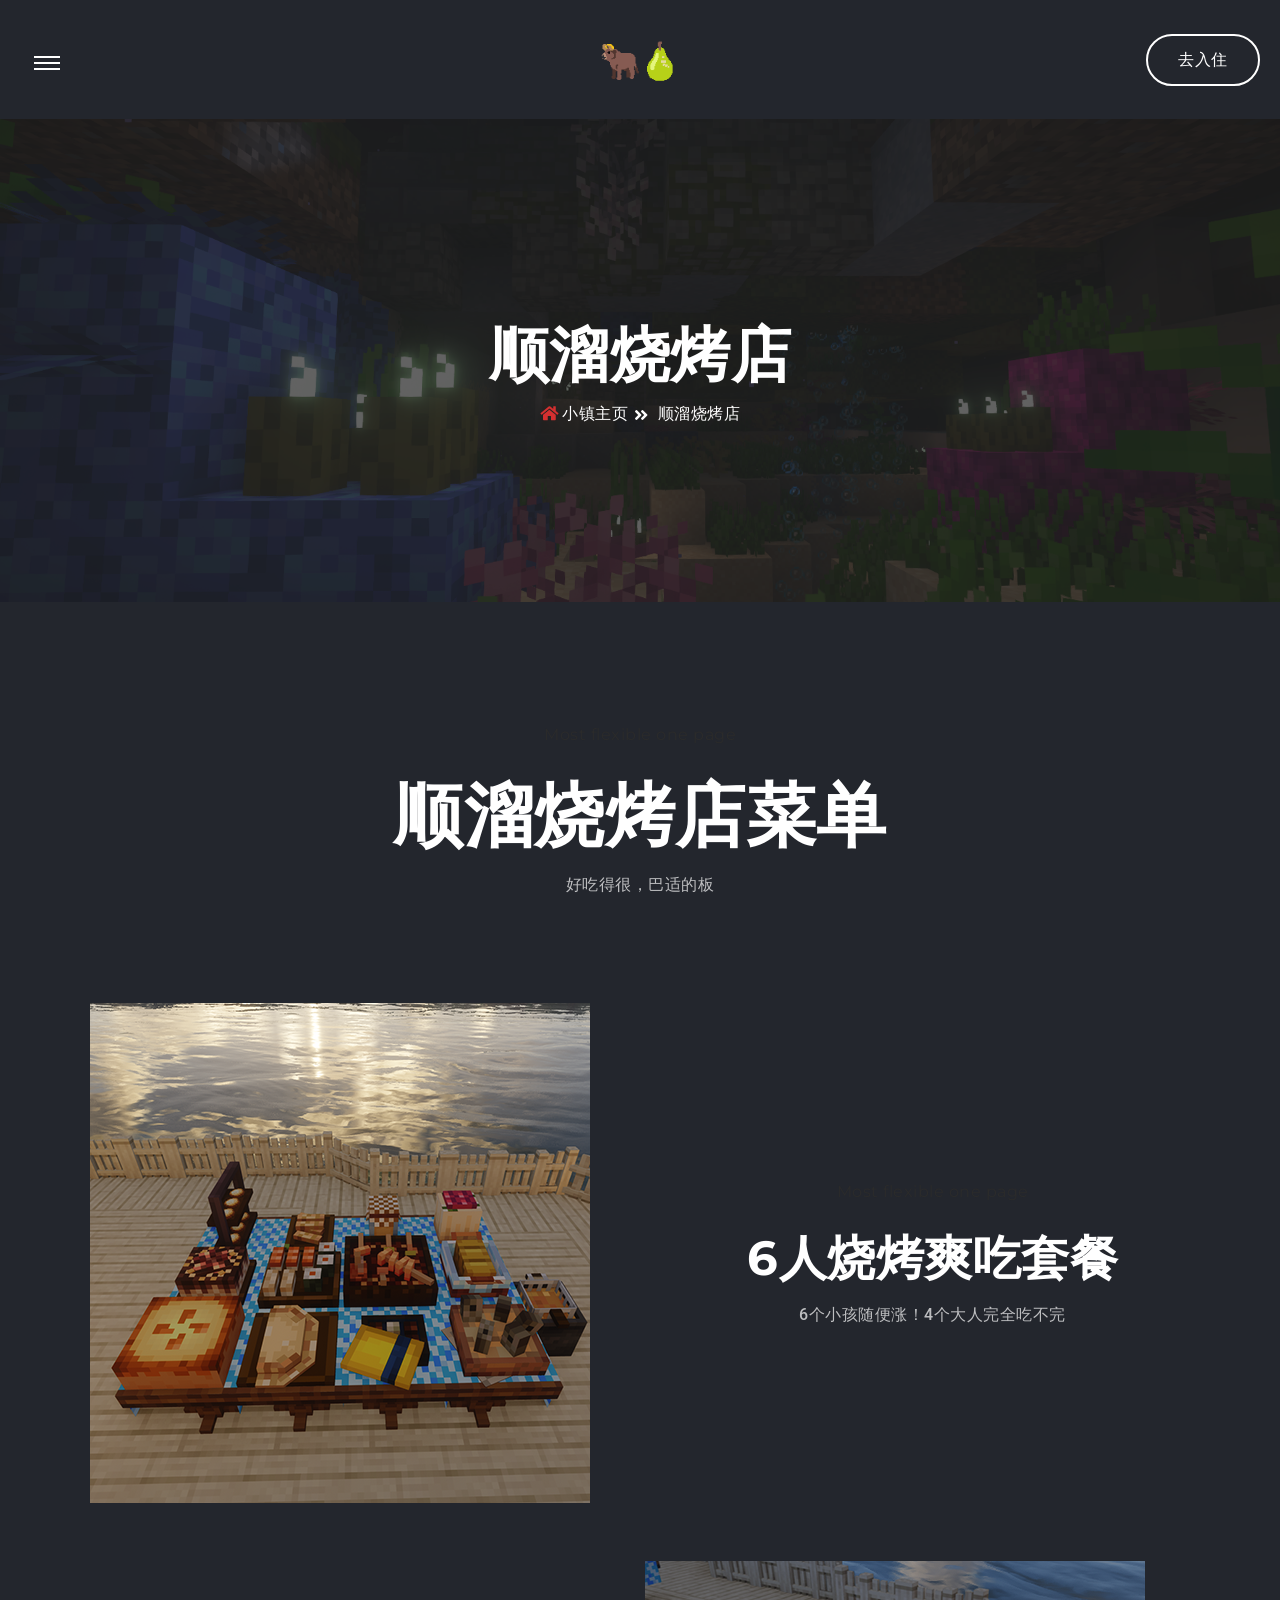
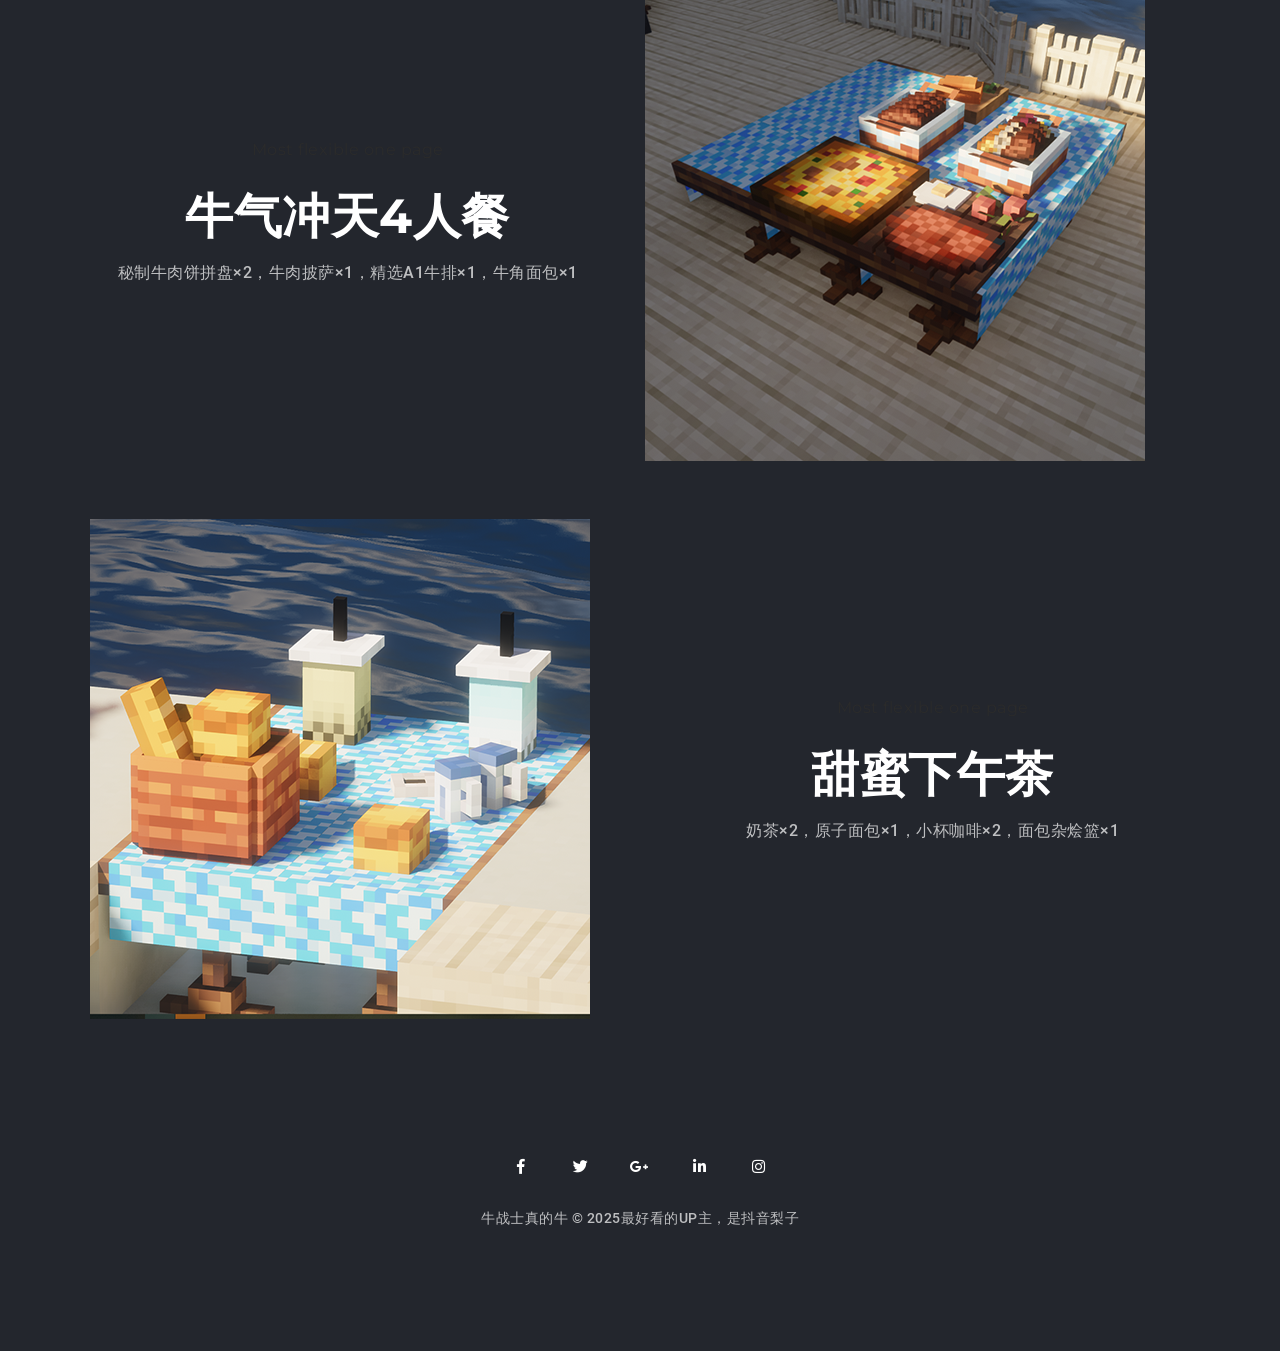
<file: standalone.html>
<!DOCTYPE html>
<html lang="en">
<head>
    <!-- Meta Tags -->
    <meta charset="utf-8">
    <meta content="width=device-width, initial-scale=1, shrink-to-fit=no" name="viewport">
    <!-- Author -->
    <meta name="author" content="Themes Industry">
    <!-- Description -->
    <meta name="description" content="MegaOne is a highly creative, modern, visually stunning and Bootstrap responsive multipurpose studio and portfolio HTML5 template with ready home page demos.">
    <!-- Page Title -->
    <title>牛梨小镇系统</title>
    <!-- Favicon -->
    <link href="static/image/favicon.ico" rel="icon">
    <!-- Bundle -->
    <link rel="stylesheet" href="static/css/bundle.min.css">
    <!-- Plugin Css -->
    <link href="static/css/wow.css" rel="stylesheet">
    <link href="static/css/LineIcons.min.css" rel="stylesheet">
    <link href="static/css/jquery.fancybox.min.css" rel="stylesheet">
    <link href="static/css/owl.carousel.min.css" rel="stylesheet">
    <link href="static/css/cubeportfolio.min.css" rel="stylesheet">
    <link href="static/css/line-awesome.min.css" rel="stylesheet">
    <!-- Style Sheet -->
    <link href="static/css/style.css" rel="stylesheet">
    <link href="static/css/custom.css" rel="stylesheet">
</head>

<body>

<!-- Start Preloader -->
<div class="preloader">
    <div class="dot-container">
        <div class="dot dot-1"></div>
        <div class="dot dot-2"></div>
        <div class="dot dot-3"></div>
    </div>

    <svg xmlns="http://www.w3.org/2000/svg" version="1.1">
        <defs>
            <filter id="goo">
                <fegaussianblur in="SourceGraphic" stddeviation="10" result="blur"></fegaussianblur>
                <fecolormatrix in="blur" mode="matrix" values="1 0 0 0 0  0 1 0 0 0  0 0 1 0 0  0 0 0 21 -7"></fecolormatrix>
            </filter>
        </defs>
    </svg>
</div>
<!-- End Preloader -->

<!-- Start Header -->
<header>
    <div class="inner-header stand">
        <div class="">
            <div class="row no-gutters">
                <div class="col-4 col-lg-4 d-flex align-items-center">
                    <a href="javascript:void(0)" class="sidemenu_btn link" id="sidemenu_toggle">
                        <span></span>
                        <span></span>
                        <span></span>
                    </a>
                </div>
                <div class="col-4 col-lg-4 d-flex justify-content-center">
                    <a class="navbar-brand" href="index.html">
                        <img src="static/picture/logo.png" alt="logo">
                    </a>
                </div>
                <div class="col-4 col-lg-4 d-flex justify-content-end align-items-center">
                    <a href="index.html#contact-sec" class="btn btn-main rounded-pill">去入住</a>
                </div>
            </div>
        </div>
    </div>
    <!--Side Nav-->
    <div class="side-menu hidden side-menu-opacity">
        <div class="bg-overlay"></div>
        <div class="inner-wrapper">
            <span class="btn-close" id="btn_sideNavClose"><i></i><i></i></span>
            <div class="container">
                <div class="row w-100 side-menu-inner-content">
                    <div class="col-12 col-lg-8 offset-lg-2 nav-icon">
                        <nav class="navbar navbar-nav">
                            <div class="side-nav-menu">
                                <a class="nav-link home active anim-text-white" href="index.html#home">小镇首页</a>
                                <a class="nav-link anim-text-white" href="index.html#services-sec">关于小镇</a>
                                <a class="nav-link anim-text-white" href="index.html#portfolio-sec">小镇美食</a>
                                <a class="nav-link anim-text-white" href="index.html#testimonial-sec">居民评价</a>
                                <a class="nav-link anim-text-white" href="index.html#contact-sec">入住小镇
                                    <span></span><span></span><span></span></a>
                                <span class="menu-line link"><i aria-hidden="true">/</i></span>
                            </div>
                        </nav>
                    </div>
                    <div class="side-menu-footer">
                        <div class="social-icons">
                            <span><a href="#" class="fb"><i class="fab fa-facebook-f"></i></a></span>
                            <span><a href="#" class="twit"><i class="fab fa-twitter"></i></a></span>
                            <span><a href="#" class="in"><i class="fab fa-linkedin-in"></i></a></span>
                            <span><a href="#" class="insta"><i class="fab fa-instagram"></i></a></span>
                        </div>
                        <p class="copywrite text-right">&#169; 2021 Megaone</p>
                    </div>
                </div>
            </div>
        </div>
    </div>
    <a id="close_side_menu" href="javascript:void(0);"></a>
</header>
<!-- End Header -->

<!--Banner Start-->
<section class="page-title">
    <div class="bg-overlay bg-black opacity-7"></div>
    <div class="container">
        <h2 class="hide-cursor">顺溜烧烤店</h2>
        <ul class="page-breadcrumb link">
            <li><a href="index.html"><span class="icon fas fa-home"></span>小镇主页</a></li>
            <li>顺溜烧烤店</li>
        </ul>
    </div>
</section>
<!--Banner End-->

<!-- Start Inner Content -->
<section class="standalone" id="main">
    <!--content-->
    <div class="blog-content">
        <div class="container">
            <div class="row no-gutters">
                <div class="col-12">
                    <!-- START HEADING SECTION -->
                    <div class="standalone-detail">
                        <div class="row no-gutters">
                            <div class="col-12 col-md-10 offset-md-1 col-lg-8 offset-lg-2  text-center wow slideInUp" data-wow-duration="2s">
                                <p class="sub-heading text-center text-yellow">Most flexible one page</p>
                                <h1 class="heading text-white">顺溜烧烤店菜单</h1>
                                <p class="para_text m-auto">好吃得很，巴适的板</p>
                            </div>
                        </div>
                    </div>

                    <div class="standalone-area">
                        <!-- First-Row -->
                        <div class="row standalone-row align-items-center no-gutters">
                            <div class="col-lg-6">
                                <div class="blog-image wow fadeInLeft img-list">
                                    <div class="image-hover"><img src="static/picture/standalone-img1.jpg" alt="image"></div>
                                </div>
                            </div>
                            <div class="col-lg-6 stand-img-des">
                                <div class="d-inline-block">
                                    <p class="sub-heading text-center text-yellow">Most flexible one page</p>
                                    <h2 class="heading-text text-white">6人烧烤爽吃套餐</h2>
                                    <p class="para_text">6个小孩随便涨！4个大人完全吃不完</p>
                                </div>
                            </div>
                        </div>

                        <!-- Second-Row -->
                        <div class="row standalone-row align-items-center no-gutters">
                            <div class="col-lg-6 order-lg-2">
                                <div class="blog-image wow fadeInLeft img-list">
                                    <div class="image-hover"><img src="static/picture/standalone-img2.jpg" alt="image"></div>
                                </div>
                            </div>
                            <div class="col-lg-6 stand-img-des">
                                <div class="d-inline-block">
                                    <p class="sub-heading text-center text-yellow">Most flexible one page</p>
                                    <h2 class="heading-text text-white">牛气冲天4人餐</h2>
                                    <p class="para_text">秘制牛肉饼拼盘×2，牛肉披萨×1，精选A1牛排×1，牛角面包×1</p>
                                </div>
                            </div>
                        </div>

                        <!-- Third-Row -->
                        <div class="row standalone-row align-items-center no-gutters">
                            <div class="col-lg-6">
                                <div class="blog-image wow fadeInLeft img-list">
                                    <div class="image-hover"><img src="static/picture/standalone-img3.jpg" alt="image"></div>
                                </div>
                            </div>
                            <div class="col-lg-6 stand-img-des">
                                <div class="d-inline-block">
                                    <p class="sub-heading text-center text-yellow">Most flexible one page</p>
                                    <h2 class="heading-text text-white">甜蜜下午茶</h2>
                                    <p class="para_text">奶茶×2，原子面包×1，小杯咖啡×2，面包杂烩篮×1</p>
                                </div>
                            </div>
                        </div>
                    </div>
                    <!-- END HEADING SECTION -->
                </div>
            </div>
        </div>
    </div>
</section>
<!-- End Inner Content -->

<!-- Start Footer -->
<footer class="footer-alone">
    <div class="container">
        <div class="row align-items-center">
            <!--Social-->
            <div class="col-12">
                <div class="footer-social text-center">
                    <ul class="list-unstyled">
                        <li><a class="wow fadeInUp" href="javascript:void(0);"><i aria-hidden="true" class="fab fa-facebook-f"></i><span></span></a></li>
                        <li><a class="wow fadeInDown" href="javascript:void(0);"><i aria-hidden="true" class="fab fa-twitter"></i><span></span></a></li>
                        <li><a class="wow fadeInUp" href="javascript:void(0);"><i aria-hidden="true" class="fab fa-google-plus-g"></i><span></span></a></li>
                        <li><a class="wow fadeInDown" href="javascript:void(0);"><i aria-hidden="true" class="fab fa-linkedin-in"></i><span></span></a></li>
                        <li><a class="wow fadeInUp" href="javascript:void(0);"><i aria-hidden="true" class="fab fa-instagram"></i><span></span></a></li>
                    </ul>
                </div>
            </div>
            <!--Text-->
            <div class="col-12 text-center mt-3">
                <p class="company-about fadeIn">牛战士真的牛 &copy; 2025最好看的UP主，是抖音梨子</a>
                </p>
            </div>
        </div>
    </div>
</footer>
<!-- End Footer -->

<!-- Start Scroll Top -->
<div class="go-top"><i class="fas fa-angle-up"></i><i class="fas fa-angle-up"></i></div>
<!-- End Scroll Top -->

<!-- JavaScript -->
<script src="static/js/bundle.min.js"></script>
<!-- Plugin Js -->
<script src="static/js/jquery.appear.js"></script>
<script src="static/js/parallaxie.min.js"></script>
<script src="static/js/owl.carousel.min.js"></script>
<script src="static/js/jquery.cubeportfolio.min.js"></script>
<script src="static/js/wow.min.js"></script>

<!-- CUSTOM JS -->
<script src="static/js/contact_us.js"></script>
<script src="static/js/script.js"></script>
</body>
</html>
</file>
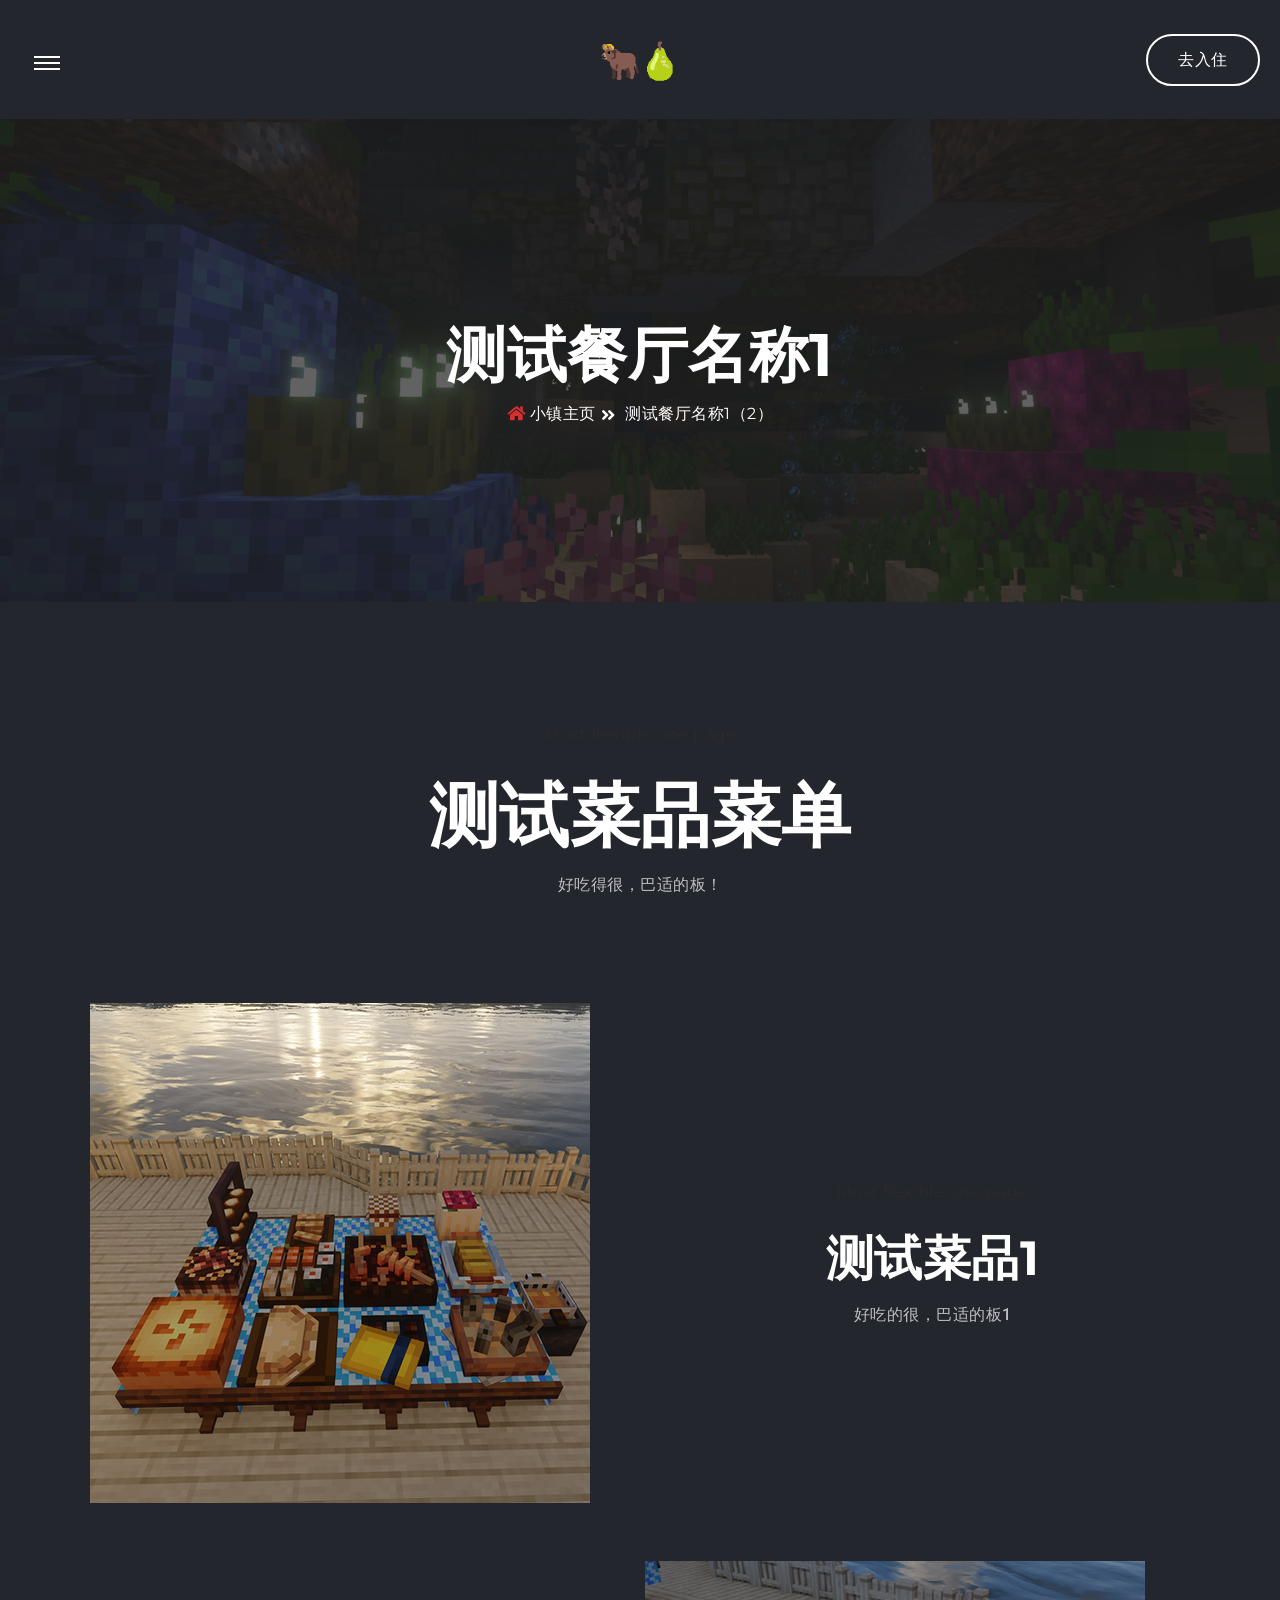
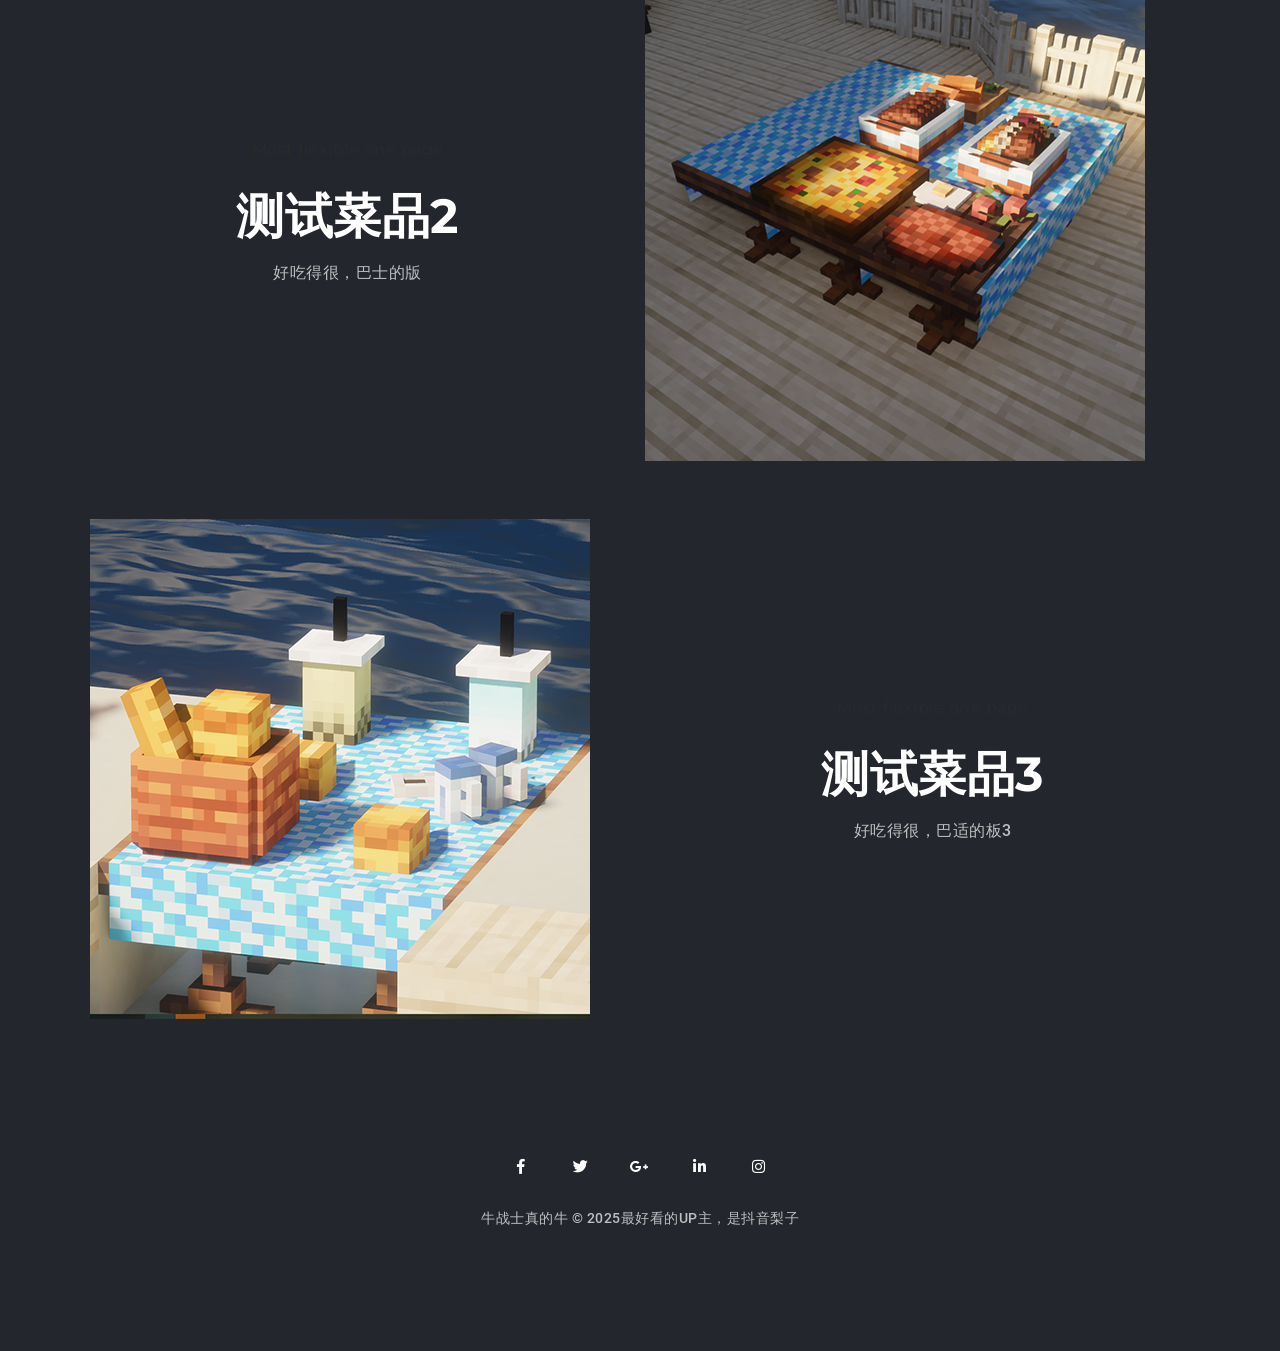
<file: standalone02.html>
<!DOCTYPE html>
<html lang="en">
<head>
    <!-- Meta Tags -->
    <meta charset="utf-8">
    <meta content="width=device-width, initial-scale=1, shrink-to-fit=no" name="viewport">
    <!-- Author -->
    <meta name="author" content="Themes Industry">
    <!-- Description -->
    <meta name="description" content="MegaOne is a highly creative, modern, visually stunning and Bootstrap responsive multipurpose studio and portfolio HTML5 template with ready home page demos.">
    <!-- Page Title -->
    <title>Dark Agency | MegaOne HTML5 Template</title>
    <!-- Favicon -->
    <link href="static/image/favicon.ico" rel="icon">
    <!-- Bundle -->
    <link rel="stylesheet" href="static/css/bundle.min.css">
    <!-- Plugin Css -->
    <link href="static/css/wow.css" rel="stylesheet">
    <link href="static/css/LineIcons.min.css" rel="stylesheet">
    <link href="static/css/jquery.fancybox.min.css" rel="stylesheet">
    <link href="static/css/owl.carousel.min.css" rel="stylesheet">
    <link href="static/css/cubeportfolio.min.css" rel="stylesheet">
    <link href="static/css/line-awesome.min.css" rel="stylesheet">
    <!-- Style Sheet -->
    <link href="static/css/style.css" rel="stylesheet">
    <link href="static/css/custom.css" rel="stylesheet">
</head>

<body>

<!-- Start Preloader -->
<div class="preloader">
    <div class="dot-container">
        <div class="dot dot-1"></div>
        <div class="dot dot-2"></div>
        <div class="dot dot-3"></div>
    </div>

    <svg xmlns="http://www.w3.org/2000/svg" version="1.1">
        <defs>
            <filter id="goo">
                <fegaussianblur in="SourceGraphic" stddeviation="10" result="blur"></fegaussianblur>
                <fecolormatrix in="blur" mode="matrix" values="1 0 0 0 0  0 1 0 0 0  0 0 1 0 0  0 0 0 21 -7"></fecolormatrix>
            </filter>
        </defs>
    </svg>
</div>
<!-- End Preloader -->

<!-- Start Header -->
<header>
    <div class="inner-header stand">
        <div class="">
            <div class="row no-gutters">
                <div class="col-4 col-lg-4 d-flex align-items-center">
                    <a href="javascript:void(0)" class="sidemenu_btn link" id="sidemenu_toggle">
                        <span></span>
                        <span></span>
                        <span></span>
                    </a>
                </div>
                <div class="col-4 col-lg-4 d-flex justify-content-center">
                    <a class="navbar-brand" href="index.html">
                        <img src="static/picture/logo.png" alt="logo">
                    </a>
                </div>
                <div class="col-4 col-lg-4 d-flex justify-content-end align-items-center">
                    <a href="index.html#contact-sec" class="btn btn-main rounded-pill">去入住</a>
                </div>
            </div>
        </div>
    </div>
    <!--Side Nav-->
    <div class="side-menu hidden side-menu-opacity">
        <div class="bg-overlay"></div>
        <div class="inner-wrapper">
            <span class="btn-close" id="btn_sideNavClose"><i></i><i></i></span>
            <div class="container">
                <div class="row w-100 side-menu-inner-content">
                    <div class="col-12 col-lg-8 offset-lg-2 nav-icon">
                        <nav class="navbar navbar-nav">
                            <div class="side-nav-menu">
                                <a class="nav-link home active anim-text-white" href="index.html#home">小镇首页</a>
                                <a class="nav-link anim-text-white" href="index.html#services-sec">关于小镇</a>
                                <a class="nav-link anim-text-white" href="index.html#portfolio-sec">小镇美食</a>
                                <a class="nav-link anim-text-white" href="index.html#testimonial-sec">居民评价</a>
                                <a class="nav-link anim-text-white" href="index.html#contact-sec">入住小镇
                                    <span></span><span></span><span></span></a>
                                <span class="menu-line link"><i aria-hidden="true">/</i></span>
                            </div>
                        </nav>
                    </div>
                    <div class="side-menu-footer">
                        <div class="social-icons">
                            <span><a href="#" class="fb"><i class="fab fa-facebook-f"></i></a></span>
                            <span><a href="#" class="twit"><i class="fab fa-twitter"></i></a></span>
                            <span><a href="#" class="in"><i class="fab fa-linkedin-in"></i></a></span>
                            <span><a href="#" class="insta"><i class="fab fa-instagram"></i></a></span>
                        </div>
                        <p class="copywrite text-right">&#169; 2021 Megaone</p>
                    </div>
                </div>
            </div>
        </div>
    </div>
    <a id="close_side_menu" href="javascript:void(0);"></a>
</header>
<!-- End Header -->

<!--Banner Start-->
<section class="page-title">
    <div class="bg-overlay bg-black opacity-7"></div>
    <div class="container">
        <h2 class="hide-cursor">测试餐厅名称1</h2>
        <ul class="page-breadcrumb link">
            <li><a href="index.html"><span class="icon fas fa-home"></span>小镇主页</a></li>
            <li>测试餐厅名称1（2）</li>
        </ul>
    </div>
</section>
<!--Banner End-->

<!-- Start Inner Content -->
<section class="standalone" id="main">
    <!--content-->
    <div class="blog-content">
        <div class="container">
            <div class="row no-gutters">
                <div class="col-12">
                    <!-- START HEADING SECTION -->
                    <div class="standalone-detail">
                        <div class="row no-gutters">
                            <div class="col-12 col-md-10 offset-md-1 col-lg-8 offset-lg-2  text-center wow slideInUp" data-wow-duration="2s">
                                <p class="sub-heading text-center text-yellow">Most flexible one page</p>
                                <h1 class="heading text-white">测试菜品菜单</h1>
                                <p class="para_text m-auto">好吃得很，巴适的板！</p>
                            </div>
                        </div>
                    </div>

                    <div class="standalone-area">
                        <!-- First-Row -->
                        <div class="row standalone-row align-items-center no-gutters">
                            <div class="col-lg-6">
                                <div class="blog-image wow fadeInLeft img-list">
                                    <div class="image-hover"><img src="static/picture/standalone-img1.jpg" alt="image"></div>
                                </div>
                            </div>
                            <div class="col-lg-6 stand-img-des">
                                <div class="d-inline-block">
                                    <p class="sub-heading text-center text-yellow">Most flexible one page</p>
                                    <h2 class="heading-text text-white">测试菜品1</h2>
                                    <p class="para_text">好吃的很，巴适的板1</p>
                                </div>
                            </div>
                        </div>

                        <!-- Second-Row -->
                        <div class="row standalone-row align-items-center no-gutters">
                            <div class="col-lg-6 order-lg-2">
                                <div class="blog-image wow fadeInLeft img-list">
                                    <div class="image-hover"><img src="static/picture/standalone-img2.jpg" alt="image"></div>
                                </div>
                            </div>
                            <div class="col-lg-6 stand-img-des">
                                <div class="d-inline-block">
                                    <p class="sub-heading text-center text-yellow">Most flexible one page</p>
                                    <h2 class="heading-text text-white">测试菜品2</h2>
                                    <p class="para_text">好吃得很，巴士的版</p>
                                </div>
                            </div>
                        </div>

                        <!-- Third-Row -->
                        <div class="row standalone-row align-items-center no-gutters">
                            <div class="col-lg-6">
                                <div class="blog-image wow fadeInLeft img-list">
                                    <div class="image-hover"><img src="static/picture/standalone-img3.jpg" alt="image"></div>
                                </div>
                            </div>
                            <div class="col-lg-6 stand-img-des">
                                <div class="d-inline-block">
                                    <p class="sub-heading text-center text-yellow">Most flexible one page</p>
                                    <h2 class="heading-text text-white">测试菜品3</h2>
                                    <p class="para_text">好吃得很，巴适的板3 </p>
                                </div>
                            </div>
                        </div>
                    </div>
                    <!-- END HEADING SECTION -->
                </div>
            </div>
        </div>
    </div>
</section>
<!-- End Inner Content -->

<!-- Start Footer -->
<footer class="footer-alone">
    <div class="container">
        <div class="row align-items-center">
            <!--Social-->
            <div class="col-12">
                <div class="footer-social text-center">
                    <ul class="list-unstyled">
                        <li><a class="wow fadeInUp" href="javascript:void(0);"><i aria-hidden="true" class="fab fa-facebook-f"></i><span></span></a></li>
                        <li><a class="wow fadeInDown" href="javascript:void(0);"><i aria-hidden="true" class="fab fa-twitter"></i><span></span></a></li>
                        <li><a class="wow fadeInUp" href="javascript:void(0);"><i aria-hidden="true" class="fab fa-google-plus-g"></i><span></span></a></li>
                        <li><a class="wow fadeInDown" href="javascript:void(0);"><i aria-hidden="true" class="fab fa-linkedin-in"></i><span></span></a></li>
                        <li><a class="wow fadeInUp" href="javascript:void(0);"><i aria-hidden="true" class="fab fa-instagram"></i><span></span></a></li>
                    </ul>
                </div>
            </div>
            <!--Text-->
            <div class="col-12 text-center mt-3">
                <p class="company-about fadeIn">牛战士真的牛 &copy; 2025最好看的UP主，是抖音梨子</a>
                </p>
            </div>
        </div>
    </div>
</footer>
<!-- End Footer -->

<!-- Start Scroll Top -->
<div class="go-top"><i class="fas fa-angle-up"></i><i class="fas fa-angle-up"></i></div>
<!-- End Scroll Top -->

<!-- JavaScript -->
<script src="static/js/bundle.min.js"></script>
<!-- Plugin Js -->
<script src="static/js/jquery.appear.js"></script>
<script src="static/js/parallaxie.min.js"></script>
<script src="static/js/owl.carousel.min.js"></script>
<script src="static/js/jquery.cubeportfolio.min.js"></script>
<script src="static/js/wow.min.js"></script>

<!-- CUSTOM JS -->
<script src="static/js/contact_us.js"></script>
<script src="static/js/script.js"></script>
</body>
</html>
</file>
<file: static/css/style.css>
/* ===================================
    About
=================================== */

/*
    Theme Name: Portfolio Agency
    Theme URI:
    Author: Themes Industry
    Author URI:
    Description: One Page , Multi Parallax Template
    Tags: One page, multi page, multipurpose, parallax, creative, html5

 */

/* ===================================
      Table of Contents
=================================== */
/*
01 Body
02 Custom Classes
   02-1 Short codes
   02-2 Loader
03 Navigation
04 Owl & revolution
05 Page header
06 Detail page
07 Contact us
08 Footer
09 Scroll Top
10 StandAlone
11 Media Queries

/*=================================
        Google Fonts
===================================*/
@import url('css.css');

html{
    scroll-behavior: smooth;
}

body{
    overflow-x: hidden;
    font-family: 'Roboto', sans-serif;
    background-color: #23262d;
}

.form-control:focus{
    outline: none !important;
    box-shadow: none !important;
    border-color: #ced4da !important;
}

/* ===================================
    Scrollbar
====================================== */

::-webkit-scrollbar {
    width: 10px;
}

::-webkit-scrollbar-track {
    width: 12px;
    background: #ffffff;
    border-left: 0 solid white;
    border-right: 0 solid white;
}

::-webkit-scrollbar-thumb {
    background: #ec3737;
    width: 0;
    height: 25%;
}

/*=================================
        Custom Css
===================================*/

/* overlay */
.bg-overlay{position: absolute;top: 0;left: 0;width: 100%;height: 100%;}

a {text-decoration: none; color: inherit;}

a:focus {color: inherit}

/* opacity */
.opacity-full{opacity: 1;}
.opacity-1{opacity: .1;}
.opacity-2{opacity: .2;}
.opacity-3{opacity: .3;}
.opacity-4{opacity: .4;}
.opacity-5{opacity: .5;}
.opacity-6{opacity: .6;}
.opacity-7{opacity: .7;}
.opacity-8{opacity: .8;}
.opacity-9{opacity: .9;}

.bg-black {background: #202020;}

.heading-area{
    position: relative;
    transform: translate(63%,80%);
    z-index: 11;
}

.heading-area.long-area{
    transform: translate(84%,80%);
    width: 85%;
}

.heading{
    font-size: 70px;
    font-weight: 700;
    color: #ffffff;
    font-family: 'Montserrat', sans-serif;
}

.text{
    font-size: 16px;
    color: #ffffff;
    font-weight: 300;
}

.btn-main{
    position: relative;
    padding: 12px 30px;
    color: #ffffff;
    display: inline-block;
    font-size: 16px;
    text-decoration: none;
    transition: .5s ease;
    z-index: 11;
    border: 2px solid #ffffff;
}

.btn-main:hover {
    color: #ffffff;
    border-color: #ec3737;
    background-color:#ec3737;
}

.btn-main-inverse{
    position: relative;
    padding: 8px 30px;
    color: #ffffff;
    background-color: #000000;
    border: solid 1px #000000;
    display: inline-block;
    font-size: 16px;
    text-decoration: none;
    transition: .5s ease;
    z-index: 11;
}

.btn-main-inverse:hover {
    color: #fff;
    background-color:#ec3737;
    border: solid 1px #ec3737;
}

.btn-sec-inverse{
    z-index: 11;
    color: #202020;
    position: relative;
    padding: 14px 30px;
    background-color: #ffffff;
    border: solid 1px #ffffff;
    display: inline-block;
    font-size: 16px;
    text-decoration: none;
    transition: .5s ease;
    font-weight: 500;
    text-transform: uppercase;
}

.btn-sec-inverse:hover {
    color: #23262d;
    background-color:#fec107;
    border: solid 1px #fec107;
}

.position-relative{
    position: relative;
}

.anim-text-white {
    -webkit-background-clip: text;
    -webkit-text-fill-color: transparent;
    background-image: -webkit-gradient(linear, left top, right top, from(#fec107), color-stop(50%, #fec107), color-stop(50%, #FFFFFF));
    background-image: linear-gradient(to right, #fec107, #fec107 50%, #FFFFFF 50%);
    background-size: 200% 100%;
    background-position: 100%;
}

.anim-text-white:hover {
    -webkit-transition: all 0.8s cubic-bezier(0, 0, 0.23, 1);
    transition: all 0.8s cubic-bezier(0, 0, 0.23, 1);
    background-position: 0;
}

@media not all and (min-resolution:.001dpcm) {
    @supports (-webkit-appearance:none) {
        .anim-text-white {
            -webkit-background-clip: unset;
            -webkit-text-fill-color: unset;
            background-image:unset;
            background-size: unset;
            background-position: unset;
            color: #ffffff !important;
        }
        .anim-text-white:hover {
            -webkit-background-clip: unset;
            -webkit-text-fill-color: unset;
            background-image:unset;
            background-size: unset;
            background-position: unset;
            color:#ec3737 !important;
        }
    }
}

.padding-top{
    padding-top: 120px;
}

.padding-bottom{
    padding-bottom: 120px;
}

.padding-top-half{
    padding-top: 80px;
}

.padding-bottom-half{
    padding-bottom: 80px;
}

/* ===================================
        Preloader
====================================== */

.preloader {
    position: fixed;
    top: 0;
    left: 0;
    width: 100%;
    height: 100%;
    text-align: center;
    background: #23262d;
    z-index: 999;
}

.dot-container {
    width: 200px;
    height: 200px;
    position: absolute;
    top: 50%;
    left: 50%;
    transform: translate(-50%, -50%);
    margin: auto;
    filter: url('https://megaone.acrothemes.com/dark-agency/css/style.css');
    animation: rotate-move 2s ease-in-out infinite;
}

.dot {
    width: 70px;
    height: 70px;
    border-radius: 50%;
    background-color: #ec3737;
    position: absolute;
    top: 0;
    bottom: 0;
    left: 0;
    right: 0;
    margin: auto;
}

.dot-3 {
    background-color: #ec3737;
    animation: dot-3-move 2s ease infinite, index 6s ease infinite;
}

.dot-2 {
    background-color: #ec3737;
    animation: dot-2-move 2s ease infinite, index 6s -4s ease infinite;
}

.dot-1 {
    background-color: #ec3737;
    animation: dot-1-move 2s ease infinite, index 6s -2s ease infinite;
}

@keyframes dot-3-move {
    20% {transform: scale(1)}
    45% {transform: translateY(-18px) scale(.45)}
    60% {transform: translateY(-90px) scale(.45)}
    80% {transform: translateY(-90px) scale(.45)}
    100% {transform: translateY(0px) scale(1)}
}

@keyframes dot-2-move {
    20% {transform: scale(1)}
    45% {transform: translate(-16px, 12px) scale(.45)}
    60% {transform: translate(-80px, 60px) scale(.45)}
    80% {transform: translate(-80px, 60px) scale(.45)}
    100% {transform: translateY(0px) scale(1)}
}

@keyframes dot-1-move {
    20% {transform: scale(1)}
    45% {transform: translate(16px, 12px) scale(.45)}
    60% {transform: translate(80px, 60px) scale(.45)}
    80% {transform: translate(80px, 60px) scale(.45)}
    100% {transform: translateY(0px) scale(1)}
}

@keyframes rotate-move {
    55% {transform: translate(-50%, -50%) rotate(0deg)}
    80% {transform: translate(-50%, -50%) rotate(360deg)}
    100% {transform: translate(-50%, -50%) rotate(360deg)}
}

@keyframes index {
    0%, 100% {z-index: 3}
    33.3% {z-index: 2}
    66.6% {z-index: 1}
}

/* ===================================
    Menu-Line
====================================== */

.menu-line i{
    transform: rotate(-10deg);
    display: inline-block;
}

.menu-line {
    position: absolute;
    left: -50px;
    font-size: 3.6rem;
    font-weight: bolder;
    color: #fec107;
    top: 32px;
    display: block;
    text-align: center;
    width: auto;
    height: 75px;
    pointer-events: none;
    -webkit-transition: -webkit-transform 0.5s;
    transition: transform 0.5s;
    -webkit-transition-timing-function: cubic-bezier(1, 0.01, 0, 1);
    -webkit-transition-timing-function: cubic-bezier(1, 0.01, 0, 1.22);
    transition-timing-function: cubic-bezier(1, 0.01, 0, 1.22);
}

.navbar-nav .nav-link:nth-child(1).active ~ .menu-line{
    -webkit-transform: translate3d(0, 0, 0);
    transform: translate3d(0, 0, 0);
}

.nav-icon .navbar-nav .nav-link:nth-child(2).active ~ .menu-line{
    -webkit-transform: translate3d(0, 100%, 0);
    transform: translate3d(0, 100%, 0);
}

.nav-icon .navbar-nav .nav-link:nth-child(3).active ~ .menu-line{
    -webkit-transform: translate3d(0, 200%, 0);
    transform: translate3d(0, 200%, 0);
}

.nav-icon .navbar-nav .nav-link:nth-child(4).active ~ .menu-line{
    -webkit-transform: translate3d(0, 300%, 0);
    transform: translate3d(0, 300%, 0);
}

.nav-icon .navbar-nav .nav-link:nth-child(5).active ~ .menu-line{
    -webkit-transform: translate3d(0, 400%, 0);
    transform: translate3d(0, 400%, 0);
}

.nav-icon .navbar-nav .nav-link:nth-child(6).active ~ .menu-line{
    -webkit-transform: translate3d(0, 500%, 0);
    transform: translate3d(0, 500%, 0);
}

.nav-icon .navbar-nav .nav-link:nth-child(7).active ~ .menu-line{
    -webkit-transform: translate3d(0, 600%, 0);
    transform: translate3d(0, 600%, 0);
}

.nav-icon .navbar-nav .nav-link:nth-child(1):hover ~ .menu-line{
    -webkit-transform: translate3d(0, 0, 0);
    transform: translate3d(0, 0, 0);
}

.nav-icon .navbar-nav .nav-link:nth-child(2):hover ~ .menu-line{
    -webkit-transform: translate3d(0, 100%, 0);
    transform: translate3d(0, 100%, 0);
}

.nav-icon .navbar-nav .nav-link:nth-child(3):hover ~ .menu-line{
    -webkit-transform: translate3d(0, 200%, 0);
    transform: translate3d(0, 200%, 0);
}

.nav-icon .navbar-nav .nav-link:nth-child(4):hover ~ .menu-line{
    -webkit-transform: translate3d(0, 300%, 0);
    transform: translate3d(0, 300%, 0);
}

.nav-icon .navbar-nav .nav-link:nth-child(5):hover ~ .menu-line{
    -webkit-transform: translate3d(0, 400%, 0);
    transform: translate3d(0, 400%, 0);
}

.nav-icon .navbar-nav .nav-link:nth-child(6):hover ~ .menu-line{
    -webkit-transform: translate3d(0, 500%, 0);
    transform: translate3d(0, 500%, 0);
}

.nav-icon .navbar-nav .nav-link:nth-child(7):hover ~ .menu-line{
    -webkit-transform: translate3d(0, 600%, 0);
    transform: translate3d(0, 600%, 0);
}

/*=================================
        Header Section
===================================*/

header .header-appear .sidemenu_btn{
    position: fixed;
    left: 30px;
    top: 30px;
    z-index: 11;
    animation-name: animationFade;
    -webkit-animation-duration: 1s;
    animation-duration: 1s;
    -webkit-animation-fill-mode: both;
    animation-fill-mode: both;
}

header .inner-header{
    padding: 30px 20px;
    position: absolute;
    left: 0;
    right: 0;
    top: 0;
    z-index: 111;
    background-color: #23262d;
}

header .inner-header.stand {
    position: relative;
}

header .navbar-brand{
    margin-right: 0;
}

header .navbar-brand img {
    max-width: 80px;
}

/*side open btn*/
.sidemenu_btn {
    -webkit-transition: all .3s linear;
    -o-transition: all .3s linear;
    transition: all .3s linear;
    width: 38px;
    padding: 6px;
    margin-left: .5rem;
    margin-top: .4rem;
    display: inline-block;
}

.sidemenu_btn span {
    height: 2px;
    width: 100%;
    background: #ffffff;
    display: block;
    margin: auto;
    transition: .5s ease;
}

.sidemenu_btn:hover span:first-child,.sidemenu_btn:hover span:last-child{
    width: 70%;
}

.sidemenu_btn span:nth-child(2) {
    margin: 4px 0;
}

/* ===================================
    Side Menu
====================================== */

.side-menu {
    width: 40%;
    position: fixed;
    left: 0;
    top: 0;
    bottom: 0;
    background-color: #ec3737   ;
    z-index: 2032;
    height: 100%;
    -webkit-transform: translate3d(-100%, 0, 0);
    transform: translate3d(-100%, 0, 0);
    -webkit-transition: -webkit-transform .5s ease;
    transition: -webkit-transform .5s ease;
    -o-transition: -o-transform .5s ease;
    -o-transition: transform .5s ease;
    transition: transform .5s ease;
    -webkit-transition:transform .5s ease;
    overflow: hidden;
}

.side-menu-opacity{
    opacity:0;
}

.side-menu.left {
    left: 0; right: auto;
    -webkit-transform: translate3d(-100%, 0, 0);
    transform: translate3d(-100%, 0, 0);
}

.side-menu.before-side {
    width: 280px;
}

.side-menu.side-menu-active,
.side-menu.before-side{
    -webkit-transform: translate3d(0, 0, 0);
    transform: translate3d(0, 0, 0);
}

.pul-menu .side-menu.side-menu-active {
    visibility: visible; opacity: 1;
}

.side-menu .navbar-brand {
    margin: 0 0 2.5rem 0;
}

/*Side overlay*/
#close_side_menu {
    position: fixed;
    top: 0;
    left: 0;
    width: 100%;
    height: 100%;
    background-color: #000;
    -webkit-transition: opacity 300ms cubic-bezier(0.895, 0.03, 0.685, 0.22);
    -o-transition: opacity 300ms cubic-bezier(0.895, 0.03, 0.685, 0.22);
    transition: opacity 300ms cubic-bezier(0.895, 0.03, 0.685, 0.22);
    display: none;
    z-index: 1031;
    opacity: 0.4;
}

/*side clode btn*/
.side-menu .btn-close {
    height: 42px;
    width: 42px;
    border-radius: 50%;
    display: inline-block;
    text-align: center;
    position: absolute;
    top: 30px;
    left: 40px;
    cursor: pointer;
    border: solid 2px #fff;
}

.header-appear ~ .side-menu .btn-close {
    top:50px;
}

.side-menu.before-side .btn-close{
    display: none;
}

.side-menu .btn-close::before, .side-menu .btn-close::after {
    content: ' ';
    position: absolute;
    left: 18px;
    height: 30px;
    width: 3px;
    top: 5px;
    background: #fff;
}

.side-menu .btn-close:before {
    -webkit-transform: rotate(35deg);
    -ms-transform: rotate(35deg);
    transform: rotate(35deg);
}

.side-menu .btn-close:after {
    -webkit-transform: rotate(-35deg);
    -ms-transform: rotate(-35deg);
    transform: rotate(-35deg);
}

.side-menu .inner-wrapper {
    padding: 3.5rem 5rem;
    height: 100%;
    position: relative;
    overflow-y: auto;
    display: -webkit-box;
    display: -ms-flexbox;
    display: flex;
    -webkit-box-align: center;
    -ms-flex-align: center;
    align-items: center;
    text-align: left;
    -ms-flex-wrap: wrap;
    flex-wrap: wrap;
}

.pul-menu.pushwrap .side-menu .inner-wrapper{
    padding: 3.5rem 2.5rem;
}

.side-menu .navbar-nav{
    margin-bottom: 30px;
    display: block;
}

.side-menu-inner-content .side-menu-footer{
    position: absolute;
    left: 40px;
    right: 40px;
    bottom: 28px;
    z-index: 1;
}

.side-menu-inner-content .copywrite ,.side-menu-inner-content .social-icons a i{
    color: #FFFFFF;
    opacity: 1;
}

.side-menu-inner-content .social-icons a:hover{
    background-color: #ffffff;
}

.side-menu-inner-content .social-icons a:hover i{
    color: #000000;
}

.side-menu-inner-content .navbar-nav{
    transform: translateY(0);
}

@-webkit-keyframes animationFade {
    from {
        opacity: 0;
        -webkit-transform: translate3d(0, -100%, 0);
        transform: translate3d(0, -100%, 0);
    }
    to {
        opacity: 1;
        -webkit-transform: none;
        transform: none;
    }
}

@keyframes animationFade {
    from {
        opacity: 0;
        -webkit-transform: translate3d(0, -100%, 0);
        transform: translate3d(0, -100%, 0);
    }
    to {
        opacity: 1;
        -webkit-transform: none;
        transform: none;
    }
}

/*=================================
    Slide Nav Css
===================================*/

.navbar-nav{
    transform: translateX(50%);
    position: relative;
    z-index: 11;
}

.navbar-nav .nav-link{
    min-height: 75px;
    text-align: left;
    display: flex;
    align-items: center;
    text-decoration: none;
    font-size: 60px;
    color: #ffffff;
    font-weight: 700;
    text-transform: lowercase;
    font-family: 'Montserrat', sans-serif;
}

.sidenav-bottom{
    position: absolute;
    bottom: 0;
    left: 0;
    right: 0;
    z-index: 11;
    transition: .3s ease;
}

.sidenav-bottom-fixed{
    position: fixed;
    bottom: 12%;
    left: 1%;
    right: 77%;
    z-index: 11;
    transition: 0s;
    animation: 1s fadeIn;
}

.social-icons , .copywrite{
    width: 50%;
    float: left;
}

.copywrite{
    padding-right:30px ;
    font-size: 13px;
    color: #ffffff;
    opacity: .6;
}

.social-icons span a{
    text-decoration: none;
    display: flex;
    justify-content: center;
    align-items: center;
    background-color: transparent;
    height: 30px;
    width: 30px;
    border-radius: 50%;
    text-align: center;
    transition: .5s ease;

}

.social-icons span a:hover{
    background-color: #d43030;
}

.social-icons span a:hover i{
    color: #ffffff;
}

.social-icons span i{
    font-size: 15px;
    color: #ffffff;
}

/*=================================
    Main Banner Section
===================================*/

.main{
    height: 98vh;
}

.main .img-area{
    height: 98vh;
    overflow: hidden;
}

.main .slider-img img{
    width: 100%;
    height: 100%;
}

.main .slider-img .white-overlay{
    right: 78%;
}

/*=================================
    Services Section
===================================*/

.services-sec {
    position: relative;
}

.services-sec:before {
    content: '';
    width: 750px;
    height: 520px;
    position: absolute;
    background: #d43030;
    top: 50%;
    left: 50%;
    transform: translate(-38%, -94%);
}

.services-sec .image-holder {
    margin-top: 30px;
}

.services-sec .heading-area {
    transform: translate(0);
}

.services-sec .services-boxes{
    display: block;
    padding: 100px 50px;
}

.services-sec .services-boxes .service-card{
    width: 43%;
    float: left;
    margin-top: 150px;
    display: flex;
    align-items: center;
    cursor: pointer;
}

.services-sec .services-boxes .service-card:first-child{
    margin-top: 0;
}

.services-sec .services-boxes .service-card .icon-holder{
    display: inline-block;
    margin-right: 20px;
    margin-left: 20px;
    color: #ffffff;
    transition: .5s ease;
    -webkit-background-clip: text;
    -webkit-text-fill-color: transparent;
    background-image: -webkit-gradient(linear, left top, right top, from(#fec107), color-stop(50%, #fec107), color-stop(50%, #ffffff));
    background-image: linear-gradient(to right, #fec107, #fec107 50%, #ffffff 50%);
    background-size: 200% 100%;
    background-position: 100%;
}

.services-sec .services-boxes .service-card:hover .icon-holder{
    -webkit-transition: all 0.8s cubic-bezier(0, 0, 0.23, 1);
    transition: all 0.8s cubic-bezier(0, 0, 0.23, 1);
    background-position: 0;
}

.services-sec .services-boxes .service-card.right:hover .icon-holder{
    -webkit-transition: all 0.8s cubic-bezier(0, 0, -0.23, 1);
    transition: all 0.8s cubic-bezier(0, 0, -0.23, 1);
    background-position: 0;
}

.services-sec .services-boxes .service-card .icon-holder i{
    font-size: 100px;
}

.services-sec .services-boxes .service-card.left.icon-right{
    width: 52%;
}
.services-sec .services-boxes .service-card.left{
    float: left;
    clear: left;
}

.services-sec .services-boxes .service-card.right{
    margin-top:50px;
    margin-bottom: 50px;
    float: right;
    clear: right;
    width: 32%;
}

.services-sec .services-boxes .service-card .text{
    margin-bottom: 0;
}

.services-sec .services-boxes .service-card.right .icon-holder{
    margin-bottom: 20px;
}

/*=================================
    Portfolio Section
===================================*/

.portfolio-sec .portfolio-carousel .work-detail{
    margin-top: 50px;
}

.portfolio-sec .portfolio-carousel .work-detail .work-heading{
    font-size: 26px;
    font-weight: 500;
    color: #ffffff;
}

.portfolio-sec .work-navigation{
    position: absolute;
    left: -145px;
    top: 65%;
}

.portfolio-sec .work-navigation a{
    text-decoration: none;
    display: block;
    transition: .8s ease;
    -webkit-background-clip: text;
    -webkit-text-fill-color: transparent;
    background-image: -webkit-gradient(linear, left top, right top, from(#fec107), color-stop(50%, #fec107), color-stop(50%, #ffffff));
    background-image: linear-gradient(to right, #fec107 , #fec107 50%, #ffffff 50%);
    background-size: 200% 100%;
    background-position: 100%;
}

.portfolio-sec .work-navigation a:hover{
    -webkit-transition: all 0.8s cubic-bezier(0, 0, 0.23, 1);
    transition: all 0.8s cubic-bezier(0, 0, 0.23, 1);
    background-position: 0;
}

.portfolio-sec .work-navigation a i{
    font-size: 34px;
    font-weight: 600;
}

.portfolio-sec .work-navigation a.portfolio-right-arr{
    margin-top: 0;
    margin-left: 80px;
}

.portfolio-sec .work-detail .work-btn{
    margin-right: 3px;
}

/*=================================
    Testimonial Section
===================================*/

.testimonial-sec {
    position: relative;
}

.testimonial-sec:before {
    content: '';
    width: 750px;
    height: 580px;
    position: absolute;
    background: #fec107;
    top: 50%;
    left: 50%;
    transform: translate(-38%, -80%);
}

.testimonial-sec .heading-area{
    position: absolute;
    transform: translate(0,80%);
    z-index: 11;
    left: 0;
    width: 40%;
}
.testimonial-sec .item{
    margin-left: auto;
}

.testimonial-sec .review-detail{
    display: block;
    margin-top: 50px;
}

.testimonial-sec .user-detail{
    z-index: 11;
    display: table;
    color: #ffffff;
    margin-left: auto;
}

.testimonial-sec .user-detail .user-name{
    font-size: 24px;
    font-weight: bold;
    color: #fec107;
}

.testimonial-sec .user-detail .user-loc{
    font-size: 18px;
    font-weight: 300;
}

.testimonial-sec .review-detail .text{
    width: 90%;
}

.testimonial-sec .review-detail .quote-icon-right{
    position: absolute;
    right: 0;
    bottom: 0;
    font-size: 24px;
    color: #ffffff;
}

.testimonial-sec .review-detail .quote-icon-left{
    position: absolute;
    left: 0;
    bottom: 100%;
    font-size: 24px;
    color: #ffffff;
}

.testimonial-sec .image-holder img {
    width: 50%;
    margin-left: auto;
    display: flex;
}

.testimonial-sec .text {
    padding: 40px 0;
}

/*=================================
    Contact Section
===================================*/

.contact-sec .heading-area{
    transform: translate(75%,132%);
    width: 100%;
}

.contact-sec .contact-inner{
    background: #d43030;
    border: solid 10px #d43030;
    padding: 80px;
}

.contact-sec .contact-inner .contact-details ul{
    padding-left: 0;
}

.contact-sec .contact-inner .contact-details ul li{
    list-style: none;
    display: inline-block;
    margin-right: 50px;
    font-size: 18px;
    color: #ffffff;
    font-weight: 300;
}

.contact-sec .contact-inner .contact-details ul li i{
    opacity: 1;
    color: #ffffff;
    font-size: 26px;
    margin-right: 10px;
}

.contact-sec .contact-form-sec{
    width: 50%;
    margin: auto;
}

.contact-sec .contact-form .form-control{
    margin-bottom: 30px;
    border-radius: 0;
    padding-left: 0;
}

.contact-sec .contact-form input{
    border: none;
    color: #ffffff;
    background: transparent;
    border-bottom: solid 1px #e6e6e6;
}

.contact-sec .contact-form textarea{
    border: none;
    color: #ffffff;
    background: transparent;
    border-bottom: solid 1px #e6e6e6;
}

.contact-sec .btn-main-inverse{
    margin-top: 30px;
    margin-bottom: 30px;
}

.contact-sec ::placeholder { /* Chrome, Firefox, Opera, Safari 10.1+ */
    color: #ffffff;
}

.contact-sec :-ms-input-placeholder { /* Internet Explorer 10-11 */
    color: #ffffff;
}

.contact-sec ::-ms-input-placeholder { /* Microsoft Edge */
    color: #ffffff;
}

/* ===================================
   Footer Section
====================================== */

.footer-style-1{
    padding: 5rem 0;
    padding-top: 0;
}

.footer-style-1 .footer-social ul{
    margin: 0;
    padding: 0;
}

.footer-style-1 .footer-social li{
    display: inline-block;
}

.footer-style-1 .footer-social a {
    color: #000000;
    display: block;
    width: 45px;
    height: 45px;
    text-align: center;
    line-height: 45px;
    border-radius: 50px;
    font-size: 17px;
    margin: 0 10px 0 0;
    border: 1px solid transparent;
    -webkit-transition: background-color .2s ease-in-out;
    -o-transition: background-color .2s ease-in-out;
    transition: background-color .2s ease-in-out;
}

.footer-style-1 .footer-social li:nth-last-child(1) a{
    margin-right: 0;
}

.footer-style-1 .footer-social li a:hover{
    background-color:#d43030;
    color: #ffffff;
}

.footer-style-1 .company-about{
    font-size: 14px;
}

.footer-style-1 .contact-pot{
    transform: translateY(-50px);
}

.footer-style-1 .contact-pot img{
    width: 60%;
}

/* ===================================
   Scroll Top
====================================== */

.go-top {
    position: fixed;
    cursor: pointer;
    bottom: 15px;
    right: 15px;
    border-radius: 50%;
    color: #202020;
    background-color: #fec107;
    z-index: 4;
    width: 40px;
    text-align: center;
    height: 42px;
    line-height: 42px;
    opacity: 0;
    visibility: hidden;
    -webkit-transition: .3s ease;
    -o-transition: .3s ease;
    transition: .3s ease;
    -webkit-transform: translateY(150px);
    -ms-transform: translateY(150px);
    transform: translateY(150px);
}

.go-top.active {
    -webkit-animation: bounceInDown 2s;
    animation: bounceInDown 2s;
    -webkit-transform: translateY(0);
    -ms-transform: translateY(0);
    transform: translateY(0);
    opacity: 1;
    visibility: visible;
}

.go-top i {
    position: absolute;
    top: 50%;
    -webkit-transform: translateY(-50%);
    -ms-transform: translateY(-50%);
    transform: translateY(-50%);
    left: 0;
    right: 0;
    margin: 0 auto;
    -webkit-transition: 0.3s ease;
    -o-transition: 0.3s ease;
    transition: 0.3s ease;
}

.go-top i:last-child {
    opacity: 0;
    visibility: hidden;
    top: 60%;
}

.go-top::before {
    content: '';
    position: absolute;
    border-radius: 50%;
    top: 0;
    left: 0;
    width: 100%;
    height: 100%;
    z-index: -1;
    background: #d43030;
    opacity: 0;
    visibility: hidden;
    -webkit-transition: 0.3s ease;
    -o-transition: 0.3s ease;
    transition: 0.3s ease;
}

.go-top:hover {
    color: #ffffff;
    transition: .3s ease;
}

.go-top:hover::before {
    opacity: 1;
    visibility: visible;
    transition: .3s ease;
}

.go-top:hover i:first-child {
    opacity: 0;
    top: 0;
    visibility: hidden;
}

.go-top:hover i:last-child {
    opacity: 1;
    visibility: visible;
    top: 50%;
}

/* ===================================
     Stand Alone
====================================== */

.standalone {
    padding: 120px 0;
}

.standalone-row:not(:last-child) {
    margin-bottom: 3rem;
}

.standalone-row .stand-img-des{
    padding-left: 30px;
    text-align: center;
}

.standalone-row:nth-child(2) .stand-img-des{
    padding-left: 0;
    padding-right: 30px;
}
.standalone-detail .sub-heading{
    font-size: 16px;
    font-weight: normal;
    font-family: 'Montserrat', sans-serif;
}

.standalone-area .sub-heading{
    font-size: 16px;
    font-weight: normal;
    font-family: 'Montserrat', sans-serif;
}

.standalone-detail .heading{
    margin: 15px 0;
    line-height: 1.2;
    font-size: 70px;
    font-weight: 700;
    color: #ffffff;
    text-transform: lowercase;
    font-family: 'Montserrat', sans-serif;
}

.standalone-detail .para_text{
    text-align: center;
    color: #ffffff;
    margin: 0 auto;
    font-size: 16px;
    opacity: 0.7;
    font-weight: 300;
    font-family: 'Roboto', sans-serif;
}

.standalone-detail{
    padding-bottom: 100px;
}

.standalone-area .heading-text{
    font-size: 48px;
    font-weight: 700;
    margin: 15px 0;
    text-transform: lowercase;
    font-family: 'Montserrat', sans-serif;
}

.standalone-area .stand-img-des .para_text{
    font-size: 16px;
    margin: 0 auto;
    color: #ffffff;
    opacity: .7;
    font-family: 'Roboto' , sans-serif;
}

.page-title{
    background:url("../image/standalone.jpg");
    position:relative;
    text-align:center;
    padding: 200px 0 150px 0;
    background-size: cover;
    background-position: top center;
}

.page-title .auto-container{
    position:relative;
}

.page-title h2{
    position:relative;
    color:#ffffff;
    font-weight:bold;
    line-height:1.2em;
    margin-bottom: 10px;
    font-size: 60px;
    text-transform:capitalize;
    font-family: 'Montserrat', sans-serif;
}

.page-breadcrumb{
    position:relative;
}

.page-breadcrumb li{
    position:relative;
    display:inline-block;
    margin-right:10px;
    padding-right:15px;
    color:#ffffff;
    font-size:16px;
    font-weight: 500;
    text-transform:capitalize;
    font-family: 'Montserrat', sans-serif;
}

.page-breadcrumb li:after{
    position:absolute;
    content: "\f101";
    right:-5px;
    top:1px;
    color:#ffffff;
    font-size: 16px;
    font-weight:900;
    font-family: "Font Awesome 5 Free";
}

.page-breadcrumb li:last-child::after{
    display: none;
}

.page-breadcrumb li:last-child{
    padding-right:0;
    margin-right:0;
}

.page-breadcrumb li a{
    color:#fff;
    font-weight: 500;
    transition:all 0.3s ease;
    -moz-transition:all 0.3s ease;
    -webkit-transition:all 0.3s ease;
    -ms-transition:all 0.3s ease;
    -o-transition:all 0.3s ease;
}

.page-breadcrumb li a .icon{
    margin-right: 4px;
    color: #d43030;
}

.page-breadcrumb li a:hover{
    color: #ffffff;
}

.footer-alone{
    padding-bottom: 7.5rem;
}

.footer-alone .footer-social ul{
    margin: 0;
    padding: 0;
}

.footer-alone .footer-social li{
    display: inline-block;
}

.footer-alone .footer-social i{
    color: #ffffff;
}

.footer-alone .footer-social a {
    position: relative;
    display: block;
    width: 45px;
    height: 45px;
    text-align: center;
    line-height: 45px;
    border-radius: 50px;
    font-size: 15px;
    margin: 0 10px 0 0;
    border: 1px solid transparent;
    visibility: visible !important;
    color: #ffffff;
}

.footer-alone .footer-social a i{
    position: relative;
    z-index: 11;
    transition: .3s ease;
}

.footer-alone .footer-social li:nth-last-child(1) a{
    margin-right: 0;
}

.footer-alone .footer-social li a span{
    position: absolute;
    left: 100%;
    right: 100%;
    bottom: 100%;
    top: 100%;
    z-index: 1;
    background: #d43030;
    border-radius: 50%;
    transition: .3s ease;
}

.footer-alone .footer-social li a:hover span{
    left: 0;
    right: 0;
    bottom: 0;
    top: 0;
}

.footer-alone .footer-social li a:hover i {
    color: #ffffff;
    transition: .3s ease;
}

.footer-alone .company-about{
    font-size: 14px;
    color: #ffffff;
    opacity: .7;
}

/* StandAlone Image Hover */
.img-list {
    list-style: none;
    padding: 0;
    margin: 0;
}
.img-list .image-hover {
    border: 5px solid transparent;
    box-sizing: border-box;
    float: left;
    position: relative;
    cursor: pointer;
}

.img-list img {
    max-width: 100%;
    vertical-align: middle;
}

.img-list .image-hover:before {
    transition: all .5s ease;
    content: "";
    position: absolute;
    top: 0;
    left: 0;
    right: 0;
    bottom: 0;
    background: #333;
    transform: scale(0);
}

.img-list .image-hover:hover:before {
    opacity: .5;
    transform: scale(1);
}

.img-list .image-hover:after {
    transition: all .6s ease .2s;
    content: "";
    position: absolute;
    top: 8px;
    left: 8px;
    right: 8px;
    bottom: 8px;
    border: 1px solid #aaa;
    background: #000000;
    opacity: 0;
    transform: scale(0);
}

.img-list .image-hover:hover:after {
    opacity: .35;
    transform: scale(1);
}

/*=================================
        Media Queries
===================================*/

@media (min-width: 1400px) and (max-width: 1600px) {
    .heading {
        font-size: 64px;
    }
    .contact-sec .heading-area {
        transform: translate(75%,170%);
    }
}

@media (min-width: 1200px) and (max-width: 1366px) {
    .navbar-nav .nav-link {
        font-size: 42px;
    }
    .heading {
        font-size: 54px;
    }
    .contact-sec .contact-inner .contact-details ul li {
        font-size: 16px;
    }
    .contact-sec .heading-area {
        transform: translate(75%,200%);
    }
}

@media (min-width: 992px) and (max-width: 1024px) {
    .heading {
        font-size: 54px;
    }
    .portfolio-sec .heading {
        font-size: 48px;
    }
    .heading-area.long-area {
        width: 100%;
    }
    header .inner-header {
        position: relative;
    }
    .main {
        height: auto;
        padding: 60px 0 120px 0;
    }
    .main .copywrite {
        padding: 0;
    }
    .main .social-icons {
        width: 55%;
        margin: 10px 0;
    }
    .main .img-area {
        height: auto;
    }
    .navbar-nav .nav-link {
        font-size: 46px;
    }
    .side-menu {
        width: 65%;
    }
    .portfolio-sec .work-navigation {
        left: -98px;
    }
    .testimonial-sec .image-holder img {
        width: 60%;
    }
    .contact-sec .contact-inner .contact-details ul li {
        margin-top: 15px;
        margin-bottom: 15px;
    }
    .contact-sec .heading {
        font-size: 50px;
    }
    .contact-sec .heading-area {
        transform: translate(75%,170%);
    }
}

@media (min-width: 768px) and (max-width: 991px) {
    /* About Section */
    .services-sec:before {
        width: 100%;
        transform: translate(-50%,-108%);
    }

    /* Testimonial Section */
    .testimonial-sec:before {
        width: 100%;
        height: 540px;
        transform: translate(-50%,-68%);
    }
    .testimonial-sec .review-carousel .padding-top {
        padding-top: 30px;
    }
}

@media (max-width: 991.98px) {
    /* Side Menu */
    .side-menu {
        width: 100%;
    }
    .side-menu .inner-wrapper {
        padding: 3.5rem 4rem;
    }
    .navbar-nav .nav-link {
        font-size: 50px;
    }
    header .header-appear .sidemenu_btn {
        position: relative;
        left: auto;
        top: auto;
    }
    header .inner-header.header-appear{
        position: fixed;
        -webkit-animation-name: animationFade;
        animation-name: animationFade;
        -webkit-animation-duration: 1s;
        animation-duration: 1s;
        -webkit-animation-fill-mode: both;
        animation-fill-mode: both;
        -webkit-box-shadow: 0 10px 10px -10px rgba(0, 0, 0, 0.35);
        box-shadow: 0 10px 10px -10px rgba(0, 0, 0, 0.35);
    }

    /* Slider Section */
    .main .slider-img{
        margin-top: 90px;
    }
    .main .slider-img .white-overlay {
        display: none;
    }
    .heading-area {
        transform: translate(0);
        margin: auto;
        margin-bottom: 50px;
        width: 60%;
    }
    .heading-area.long-area {
        transform: translate(0);
        width: 100%;
    }
    .main {
        height: auto;
    }
    .main .img-area {
        height: auto;
    }
    .heading {
        font-size: 50px;
        text-align: center;
    }

    /* About Section */
    .services-sec .image-holder {
        text-align: center;
    }
    .services-sec .services-boxes {
        padding: 0 33px;
        width: 60%;
        margin: auto;
    }
    .services-sec .services-boxes .service-card {
        width: 100%;
        display: block;
        text-align: center;
        margin-top: 80px;
    }
    .services-sec .services-boxes .service-card.right {
        width: 100%;
        margin-top: 80px;
        margin-bottom: 0;
    }
    .services-sec .services-boxes .service-card.left.icon-right {
        width: 100%;
        display: grid;
    }
    .services-sec .services-boxes .service-card .icon-holder {
        margin-bottom: 20px;
    }

    /* Testimonial Section */
    .testimonial-sec .image-holder img {
        width: 90%;
        margin: auto;
    }
    .testimonial-sec .heading-area {
        position: relative;
        transform: translate(0);
        width: 100%;
        z-index: 1;
    }
    .testimonial-sec .item {
        width: 100%;
    }
    .testimonial-sec .user-detail {
        position: relative;
        left: auto;
        top:auto;
        text-align: center;
    }
    .testimonial-sec .review-detail {
        transform: translateX(0);
        margin-top: 80px;
    }
    .testimonial-sec .review-detail .text {
        width: 100%;
        text-align: center;
    }
    .testimonial-sec .review-detail .quote-icon {
        position: absolute;
        right: 50%;
        top: -37%;
        bottom: auto;
        transform: translateX(-50%);
        font-size: 20px;
    }

    /* Contact Section */
    .contact-sec .contact-inner {
        padding: 80px 20px;
    }
    .contact-sec .contact-inner .contact-details ul li {
        display: block;
        margin-right: 0;
        margin-bottom: 40px;
        font-size: 18px;
        text-align: center;
    }
    .contact-sec .contact-inner .contact-details ul li i {
        margin-right: 0;
        display: block;
        margin-bottom: 8px;
    }
    .contact-sec .contact-form-sec {
        width: 100%;
        margin: auto;
    }

    /* Standalone */
    .standalone-detail {
        padding-bottom: 70px;
    }
    .standalone-area .gradient-text1{
        font-size: 30px;
    }
    .standalone-detail .heading{
        font-size: 30px;
    }
    .standalone-area .sub-heading {
        margin-top: 3rem;
    }
    .standalone-row .stand-img-des {
        padding-left: 0;
        padding-right: 0;
    }
    .standalone-row:nth-child(2) .stand-img-des {
        padding-left: 0;
        padding-right: 0;
    }
    .standalone-row:nth-child(2){
        margin-top: 5rem;
        margin-bottom: 5rem;
    }
    .para_text {
        font-size: 18px;
    }
    .author-avatar {
        float: none;
        margin-bottom: 25px;
        overflow: visible;
    }
    .agency-author {
        padding: 30px;
        text-align: left;
    }
    .author-content {
        padding: 0;
    }
}

@media (max-width: 767.98px) {
    .padding-bottom {
        padding-bottom: 60px;
    }
    .padding-top {
        padding-top: 60px;
    }
    .heading-area {
        width: 100%;
    }

    /* Nav-Bar */
    header .navbar-brand img{
        max-width: 70%;
        margin: auto;
    }
    header .btn-main {
        padding: 8px 16px;
        font-size: 13px;
    }
    .navbar-nav .nav-link {
        font-size: 37px;
    }
    .copywrite {
        padding: 4px 0 0 0;
    }

    /* Slider Section */
    .main {
        height: auto;
    }
    .main .img-area {
        height: auto;
    }
    .heading {
        font-size: 36px;
        text-align: center;
    }

    /* About Section */
    .services-sec:before {
        width: 100%;
        height: 250px;
        transform: translate(-50%,-215%);
    }
    .services-sec .services-boxes {
        width: 100%;
    }
    .services-sec .services-boxes {
        padding: 0 33px;
    }
    .services-sec .services-boxes .service-card {
        width: 100%;
        display: block;
        text-align: center;
        margin-top: 80px;
    }
    .services-sec .services-boxes .service-card.right {
        width: 100%;
        margin-top: 80px;
        margin-bottom: 0;
    }
    .services-sec .services-boxes .service-card.left.icon-right {
        width: 100%;
        display: grid;
    }
    .services-sec .services-boxes .service-card .icon-holder {
        margin-bottom: 20px;
    }

    /* Portfolio Section */
    .portfolio-sec .work-detail p {
        margin: 20px 0;
    }

    /* Testimonial Section */
    .testimonial-sec:before {
        width: 100%;
        height: 250px;
        transform: translate(-50%,-100%);
    }
    .testimonial-sec .text {
        padding: 20px 0;
    }
    .testimonial-sec .review-detail {
        margin-top: 0;
    }
    .testimonial-sec .user-detail {
        margin: auto;
    }
    .testimonial-sec .review-detail .quote-icon {
        position: absolute;
        right: 50%;
        top: -16%;
    }
    .testimonial-sec .image-holder img {
        width: 100%;
    }

    /* Standalone */
    .standalone-detail {
        padding-bottom: 70px;
    }
    .standalone-area .gradient-text1{
        font-size: 30px;
    }
    .standalone-detail .heading{
        font-size: 36px;
    }
    .standalone-area .sub-heading {
        margin-top: 3rem;
    }
    .standalone-row .stand-img-des {
        padding-left: 0;
        padding-right: 0;
        margin-bottom: 40px;
    }
    .standalone-row:nth-child(2) .stand-img-des {
        padding-left: 0;
        padding-right: 0;
    }
    .standalone-row:nth-child(2){
        margin-top: 3rem;
        margin-bottom: 3rem;
    }
    .page-title h2{
        font-size: 2rem;
    }
    .standalone-area .heading-text {
        font-size: 30px;
    }
    .page-title {
        padding: 150px 0 150px 0;
    }
    .footer-alone .company-about {
        font-size: 12px;
    }
}

@media (max-width: 360px) {
    header .btn-main {
        padding: 8px 10px;
        font-size: 12px;
    }
    .navbar-nav .nav-link {
        font-size: 30px;
    }
    header .inner-header {
        padding: 15px 20px;
    }
}
</file>
<file: static/css/custom.css>
/*-- Use For Custom Styling --*/
</file>
<file: 01/css/layout.css>
.col1, .col2, .col3, .cols { float:left;}

.col1{ width:280px;}
.col2{ width:209px;}

.cols{ width:98px;}

#page_Portfolio .col1{ width:135px;}
#page_Portfolio .col2{ width:425px;}
</file>
<file: 01/css/prettyPhoto.css>
div.light_rounded .pp_top .pp_left{background: url(../images/prettyPhoto/light_rounded/sprite.png) -88px -53px no-repeat;}div.light_rounded .pp_top .pp_middle{background:#fff;}div.light_rounded .pp_top .pp_right{background: url(../images/prettyPhoto/light_rounded/sprite.png) -110px -53px no-repeat;}div.light_rounded .pp_content .ppt{color:#000;}div.light_rounded .pp_content_container .pp_left,div.light_rounded .pp_content_container .pp_right{background:#fff;}div.light_rounded .pp_content{background-color:#fff;}div.light_rounded .pp_next:hover{background: url(../images/prettyPhoto/light_rounded/btnNext.png) center right no-repeat;cursor: pointer;}div.light_rounded .pp_previous:hover{background: url(../images/prettyPhoto/light_rounded/btnPrevious.png) center left no-repeat;cursor: pointer;}div.light_rounded .pp_expand{background: url(../images/prettyPhoto/light_rounded/sprite.png) -31px -26px no-repeat;cursor: pointer;}div.light_rounded .pp_expand:hover{background: url(../images/prettyPhoto/light_rounded/sprite.png) -31px -47px no-repeat;cursor: pointer;}div.light_rounded .pp_contract{background: url(../images/prettyPhoto/light_rounded/sprite.png) 0 -26px no-repeat;cursor: pointer;}div.light_rounded .pp_contract:hover{background: url(../images/prettyPhoto/light_rounded/sprite.png) 0 -47px no-repeat;cursor: pointer;}div.light_rounded .pp_close{width:75px;height:22px;background: url(../images/prettyPhoto/light_rounded/sprite.png) -1px -1px no-repeat;cursor: pointer;}div.light_rounded #pp_full_res .pp_inline{color:#000;}div.light_rounded .pp_gallery a.pp_arrow_previous,div.light_rounded .pp_gallery a.pp_arrow_next{margin-top:12px !important;}div.light_rounded .pp_nav .pp_play{background: url(../images/prettyPhoto/light_rounded/sprite.png) -1px -100px no-repeat;height:15px;width:14px;}div.light_rounded .pp_nav .pp_pause{background: url(../images/prettyPhoto/light_rounded/sprite.png) -24px -100px no-repeat;height:15px;width:14px;}div.light_rounded .pp_arrow_previous{background: url(../images/prettyPhoto/light_rounded/sprite.png) 0 -71px no-repeat;}div.light_rounded .pp_arrow_previous.disabled{background-position:0 -87px;cursor:default;}div.light_rounded .pp_arrow_next{background: url(../images/prettyPhoto/light_rounded/sprite.png) -22px -71px no-repeat;}div.light_rounded .pp_arrow_next.disabled{background-position: -22px -87px;cursor:default;}div.light_rounded .pp_bottom .pp_left{background: url(../images/prettyPhoto/light_rounded/sprite.png) -88px -80px no-repeat;}div.light_rounded .pp_bottom .pp_middle{background:#fff;}div.light_rounded .pp_bottom .pp_right{background: url(../images/prettyPhoto/light_rounded/sprite.png) -110px -80px no-repeat;}
 div.light_rounded .pp_loaderIcon{background: url(../images/prettyPhoto/light_rounded/loader.gif) center center no-repeat;}
 div.light_square .pp_loaderIcon{background: url(../images/prettyPhoto/light_square/loader.gif) center center no-repeat;}
 div.dark_rounded .pp_top .pp_left{background: url(../images/prettyPhoto/dark_rounded/sprite.png) -88px -53px no-repeat;}div.dark_rounded .pp_top .pp_middle{background: url(../images/prettyPhoto/dark_rounded/contentPattern.png) top left repeat;}div.dark_rounded .pp_top .pp_right{background: url(../images/prettyPhoto/dark_rounded/sprite.png) -110px -53px no-repeat;}div.dark_rounded .pp_content_container .pp_left{background: url(../images/prettyPhoto/dark_rounded/contentPattern.png) top left repeat-y;}div.dark_rounded .pp_content_container .pp_right{background: url(../images/prettyPhoto/dark_rounded/contentPattern.png) top right repeat-y;}div.dark_rounded .pp_content{background: url(../images/prettyPhoto/dark_rounded/contentPattern.png) top left repeat;}div.dark_rounded .pp_next:hover{background: url(../images/prettyPhoto/dark_rounded/btnNext.png) center right no-repeat;cursor: pointer;}div.dark_rounded .pp_previous:hover{background: url(../images/prettyPhoto/dark_rounded/btnPrevious.png) center left no-repeat;cursor: pointer;}div.dark_rounded .pp_expand{background: url(../images/prettyPhoto/dark_rounded/sprite.png) -31px -26px no-repeat;cursor: pointer;}div.dark_rounded .pp_expand:hover{background: url(../images/prettyPhoto/dark_rounded/sprite.png) -31px -47px no-repeat;cursor: pointer;}div.dark_rounded .pp_contract{background: url(../images/prettyPhoto/dark_rounded/sprite.png) 0 -26px no-repeat;cursor: pointer;}div.dark_rounded .pp_contract:hover{background: url(../images/prettyPhoto/dark_rounded/sprite.png) 0 -47px no-repeat;cursor: pointer;}div.dark_rounded .pp_close{width:75px;height:22px;background: url(../images/prettyPhoto/dark_rounded/sprite.png) -1px -1px no-repeat;cursor: pointer;}div.dark_rounded .currentTextHolder{color:#c4c4c4;}div.dark_rounded .pp_description{color:#fff;}div.dark_rounded #pp_full_res .pp_inline{color:#fff;}div.dark_rounded .pp_gallery a.pp_arrow_previous,div.dark_rounded .pp_gallery a.pp_arrow_next{margin-top:12px !important;}div.dark_rounded .pp_nav .pp_play{background: url(../images/prettyPhoto/dark_rounded/sprite.png) -1px -100px no-repeat;height:15px;width:14px;}div.dark_rounded .pp_nav .pp_pause{background: url(../images/prettyPhoto/dark_rounded/sprite.png) -24px -100px no-repeat;height:15px;width:14px;}div.dark_rounded .pp_arrow_previous{background: url(../images/prettyPhoto/dark_rounded/sprite.png) 0 -71px no-repeat;}div.dark_rounded .pp_arrow_previous.disabled{background-position:0 -87px;cursor:default;}div.dark_rounded .pp_arrow_next{background: url(../images/prettyPhoto/dark_rounded/sprite.png) -22px -71px no-repeat;}div.dark_rounded .pp_arrow_next.disabled{background-position: -22px -87px;cursor:default;}div.dark_rounded .pp_bottom .pp_left{background: url(../images/prettyPhoto/dark_rounded/sprite.png) -88px -80px no-repeat;}div.dark_rounded .pp_bottom .pp_middle{background: url(../images/prettyPhoto/dark_rounded/contentPattern.png) top left repeat;}div.dark_rounded .pp_bottom .pp_right{background: url(../images/prettyPhoto/dark_rounded/sprite.png) -110px -80px no-repeat;}div.dark_rounded .pp_loaderIcon{background: url(../images/prettyPhoto/dark_rounded/loader.gif) center center no-repeat;}div.dark_square .pp_left ,div.dark_square .pp_middle,div.dark_square .pp_right,div.dark_square .pp_content{background: url(../images/prettyPhoto/dark_square/contentPattern.png) top left repeat;}div.dark_square .currentTextHolder{color:#c4c4c4;}div.dark_square .pp_description{color:#fff;}div.dark_square .pp_loaderIcon{background: url(../images/prettyPhoto/dark_rounded/loader.gif) center center no-repeat;}div.dark_square .pp_content_container .pp_left{background: url(../images/prettyPhoto/dark_square/contentPattern.png) top left repeat;}div.dark_square .pp_content_container .pp_right{background: url(../images/prettyPhoto/dark_square/contentPattern.png) top right repeat;}div.dark_square .pp_expand{background: url(../images/prettyPhoto/dark_square/sprite.png) -31px -26px no-repeat;cursor: pointer;}div.dark_square .pp_expand:hover{background: url(../images/prettyPhoto/dark_square/sprite.png) -31px -47px no-repeat;cursor: pointer;}div.dark_square .pp_contract{background: url(../images/prettyPhoto/dark_square/sprite.png) 0 -26px no-repeat;cursor: pointer;}div.dark_square .pp_contract:hover{background: url(../images/prettyPhoto/dark_square/sprite.png) 0 -47px no-repeat;cursor: pointer;}div.dark_square .pp_close{width:75px;height:22px;background: url(../images/prettyPhoto/dark_square/sprite.png) -1px -1px no-repeat;cursor: pointer;}div.dark_square #pp_full_res .pp_inline{color:#fff;}div.dark_square .pp_gallery a.pp_arrow_previous,div.dark_square .pp_gallery a.pp_arrow_next{margin-top:12px !important;}div.dark_square .pp_nav .pp_play{background: url(../images/prettyPhoto/dark_square/sprite.png) -1px -100px no-repeat;height:15px;width:14px;}div.dark_square .pp_nav .pp_pause{background: url(../images/prettyPhoto/dark_square/sprite.png) -24px -100px no-repeat;height:15px;width:14px;}div.dark_square .pp_arrow_previous{background: url(../images/prettyPhoto/dark_square/sprite.png) 0 -71px no-repeat;}div.dark_square .pp_arrow_previous.disabled{background-position:0 -87px;cursor:default;}div.dark_square .pp_arrow_next{background: url(../images/prettyPhoto/dark_square/sprite.png) -22px -71px no-repeat;}div.dark_square .pp_arrow_next.disabled{background-position: -22px -87px;cursor:default;}div.dark_square .pp_next:hover{background: url(../images/prettyPhoto/dark_square/btnNext.png) center right no-repeat;cursor: pointer;}div.dark_square .pp_previous:hover{background: url(../images/prettyPhoto/dark_square/btnPrevious.png) center left no-repeat;cursor: pointer;}div.light_square .pp_left ,div.light_square .pp_middle,div.light_square .pp_right,div.light_square .pp_content{background:#fff;}div.light_square .pp_content .ppt{color:#000;}div.light_square .pp_expand{background: url(../images/prettyPhoto/light_square/sprite.png) -31px -26px no-repeat;cursor: pointer;}div.light_square .pp_expand:hover{background: url(../images/prettyPhoto/light_square/sprite.png) -31px -47px no-repeat;cursor: pointer;}div.light_square .pp_contract{background: url(../images/prettyPhoto/light_square/sprite.png) 0 -26px no-repeat;cursor: pointer;}div.light_square .pp_contract:hover{background: url(../images/prettyPhoto/light_square/sprite.png) 0 -47px no-repeat;cursor: pointer;}div.light_square .pp_close{width:75px;height:22px;background: url(../images/prettyPhoto/light_square/sprite.png) -1px -1px no-repeat;cursor: pointer;}div.light_square #pp_full_res .pp_inline{color:#000;}div.light_square .pp_gallery a.pp_arrow_previous,div.light_square .pp_gallery a.pp_arrow_next{margin-top:12px !important;}div.light_square .pp_nav .pp_play{background: url(../images/prettyPhoto/light_square/sprite.png) -1px -100px no-repeat;height:15px;width:14px;}div.light_square .pp_nav .pp_pause{background: url(../images/prettyPhoto/light_square/sprite.png) -24px -100px no-repeat;height:15px;width:14px;}div.light_square .pp_arrow_previous{background: url(../images/prettyPhoto/light_square/sprite.png) 0 -71px no-repeat;}div.light_square .pp_arrow_previous.disabled{background-position:0 -87px;cursor:default;}div.light_square .pp_arrow_next{background: url(../images/prettyPhoto/light_square/sprite.png) -22px -71px no-repeat;}div.light_square .pp_arrow_next.disabled{background-position: -22px -87px;cursor:default;}div.light_square .pp_next:hover{cursor: pointer;}div.light_square .pp_previous:hover{ cursor:pointer}div.facebook .pp_top .pp_left{background: url(../images/prettyPhoto/facebook/sprite.png) -88px -53px no-repeat;}div.facebook .pp_top .pp_middle{background: url(../images/prettyPhoto/facebook/contentPatternTop.png) top left repeat-x;}div.facebook .pp_top .pp_right{background: url(../images/prettyPhoto/facebook/sprite.png) -110px -53px no-repeat;}div.facebook .pp_content .ppt{color:#000;}div.facebook .pp_content_container .pp_left{background: url(../images/prettyPhoto/facebook/contentPatternLeft.png) top left repeat-y;}div.facebook .pp_content_container .pp_right{background: url(../images/prettyPhoto/facebook/contentPatternRight.png) top right repeat-y;}div.facebook .pp_content{background:#fff;}div.facebook .pp_expand{background: url(../images/prettyPhoto/facebook/sprite.png) -31px -26px no-repeat;cursor: pointer;}div.facebook .pp_expand:hover{background: url(../images/prettyPhoto/facebook/sprite.png) -31px -47px no-repeat;cursor: pointer;}div.facebook .pp_contract{background: url(../images/prettyPhoto/facebook/sprite.png) 0 -26px no-repeat;cursor: pointer;}div.facebook .pp_contract:hover{background: url(../images/prettyPhoto/facebook/sprite.png) 0 -47px no-repeat;cursor: pointer;}div.facebook .pp_close{width:22px;height:22px;background: url(../images/prettyPhoto/facebook/sprite.png) -1px -1px no-repeat;cursor: pointer;}div.facebook #pp_full_res .pp_inline{color:#000;}div.facebook .pp_loaderIcon{background: url(../images/prettyPhoto/facebook/loader.gif) center center no-repeat;}div.facebook .pp_arrow_previous{background: url(../images/prettyPhoto/facebook/sprite.png) 0 -71px no-repeat;height:22px;margin-top:0;width:22px;}div.facebook .pp_arrow_previous.disabled{background-position:0 -96px;cursor:default;}div.facebook .pp_arrow_next{background: url(../images/prettyPhoto/facebook/sprite.png) -32px -71px no-repeat;height:22px;margin-top:0;width:22px;}div.facebook .pp_arrow_next.disabled{background-position: -32px -96px;cursor:default;}div.facebook .pp_nav{margin-top:0;}div.facebook .pp_nav p{font-size:15px;padding:0 3px 0 4px;}div.facebook .pp_nav .pp_play{background: url(../images/prettyPhoto/facebook/sprite.png) -1px -123px no-repeat;height:22px;width:22px;}div.facebook .pp_nav .pp_pause{background: url(../images/prettyPhoto/facebook/sprite.png) -32px -123px no-repeat;height:22px;width:22px;}div.facebook .pp_next:hover{background: url(../images/prettyPhoto/facebook/btnNext.png) center right no-repeat;cursor: pointer;}div.facebook .pp_previous:hover{background: url(../images/prettyPhoto/facebook/btnPrevious.png) center left no-repeat;cursor: pointer;}div.facebook .pp_bottom .pp_left{background: url(../images/prettyPhoto/facebook/sprite.png) -88px -80px no-repeat;}div.facebook .pp_bottom .pp_middle{background: url(../images/prettyPhoto/facebook/contentPatternBottom.png) top left repeat-x;}div.facebook .pp_bottom .pp_right{background: url(../images/prettyPhoto/facebook/sprite.png) -110px -80px no-repeat;}div.pp_pic_holder a:focus{outline:none;}div.pp_overlay{background:#000;display: none;left:0;position:absolute;top:0;width:100%;z-index:9500;}div.pp_pic_holder{display: none;position:absolute;width:100px;z-index:10000;}.pp_top{height:8px;position: relative;}* html .pp_top{padding:0 8px;}.pp_top .pp_left{height:8px;left:0;position:absolute;width:8px;}.pp_top .pp_middle{height:8px;left:8px;position:absolute;right:8px;}* html .pp_top .pp_middle{left:0;position: static;}.pp_top .pp_right{height:8px;left:auto;position:absolute;right:0;top:0;width:8px;}.pp_content{height:40px;}.pp_fade{display: none;}.pp_content_container{position: relative;text-align: left;width:100%;}.pp_content_container .pp_left{padding-left:8px;}.pp_content_container .pp_right{padding-right:8px;}.pp_content_container .pp_details{float: left;margin:10px 0 2px 0;}.pp_description{display: none;margin:0 0 5px 0;}.pp_nav{clear: left;float: left;margin:3px 0 0 0;}.pp_nav p{float: left;margin:2px 4px;}.pp_nav .pp_play,.pp_nav .pp_pause{float: left;margin-right:4px;text-indent: -10000px;}a.pp_arrow_previous,a.pp_arrow_next{display:block;float: left;height:15px;margin-top:3px;overflow: hidden;text-indent: -10000px;width:14px;}.pp_hoverContainer{position:absolute;top:0;width:100%;z-index:2000;}.pp_gallery{left:50%;margin-top: -50px;position:absolute;z-index:10000;}.pp_gallery ul{float: left;height:35px;margin:0 0 0 5px;overflow: hidden;padding:0;position: relative;}.pp_gallery ul a{border:1px #000 solid;border:1px rgba(0,0,0,0.5) solid;display:block;float: left;height:33px;overflow: hidden;}.pp_gallery ul a:hover,.pp_gallery li.selected a{border-color:#fff;}.pp_gallery ul a img{border:0;}.pp_gallery li{display:block;float: left;margin:0 5px 0 0;}.pp_gallery li.default a{background: url(../images/prettyPhoto/facebook/default_thumbnail.gif) 0 0 no-repeat;display:block;height:33px;width:50px;}.pp_gallery li.default a img{display: none;}.pp_gallery .pp_arrow_previous,.pp_gallery .pp_arrow_next{margin-top:7px !important;}a.pp_next{background: url(../images/prettyPhoto/light_rounded/btnNext.png) 10000px 10000px no-repeat;display:block;float: right;height:100%;text-indent: -10000px;width:49%;}a.pp_previous{background: url(../images/prettyPhoto/light_rounded/btnNext.png) 10000px 10000px no-repeat;display:block;float: left;height:100%;text-indent: -10000px;width:49%;}a.pp_expand,a.pp_contract{cursor: pointer;display: none;height:20px;position:absolute;right:30px;text-indent: -10000px;top:10px;width:20px;z-index:20000;}a.pp_close{display:block;float: right;line-height:22px;text-indent: -10000px;}.pp_bottom{height:8px;position: relative;}* html .pp_bottom{padding:0 8px;}.pp_bottom .pp_left{height:8px;left:0;position:absolute;width:8px;}.pp_bottom .pp_middle{height:8px;left:8px;position:absolute;right:8px;}* html .pp_bottom .pp_middle{left:0;position: static;}.pp_bottom .pp_right{height:8px;left:auto;position:absolute;right:0;top:0;width:8px;}.pp_loaderIcon{display:block;height:24px;left:50%;margin: -12px 0 0 -12px;position:absolute;top:50%;width:24px;}#pp_full_res{line-height:1 !important;}#pp_full_res .pp_inline{text-align: left;}#pp_full_res .pp_inline p{margin:0 0 15px 0;}div.ppt{color:#fff;display: none;font-size:17px;margin:0 0 5px 15px;z-index:9999;}.clearfix:after{content: ".";display:block;height:0;clear:both;visibility: hidden;}.clearfix {display: inline-block;}* html .clearfix {height:1%;}.clearfix {display:block;}
</file>
<file: 01/css/style.css>
/* Getting the new tags to behave */
article, aside, audio, canvas, command, datalist, details, embed, figcaption, figure, footer, header, hgroup, keygen, meter, nav, output, progress, section, source, video {display:block}
mark, rp, rt, ruby, summary, time {display:inline}
/* Left & Right alignment */
.left {float:left}
.right {float:right}
.wrapper {width:100%;overflow:hidden}
/* Global properties ======================================================== */
body {background:#000;border:0;font:14px Arial, Helvetica, sans-serif;color:#808080;line-height:20px;min-width:1100px;overflow:hidden}
.ic {border:0;float:right;background:#fff;color:#f00;width:50%;line-height:10px;font-size:10px;margin:-220% 0 0 0;overflow:hidden;padding:0}
/* Global Structure ============================================================= */
.main {	margin:0 auto;width:1100px}
.bg_spinner {width:100px;height:13px;position:absolute;z-index:2;background:url(../images/loader.gif) 0 0 no-repeat;top:5px;left:5px}
.spinner {position:absolute;z-index:99;background:url(../images/loader.gif) 50% 50% no-repeat #000;width:100%;height:100%;top:0;left:0}
.block {height:92px}
.extra {min-height:100%;height:auto !important;height:100%;margin:0 auto -92px;position:relative}
body, html {height:100%}
.bg1 {background:#000;position:relative;z-index:1;height:92px}
.box {width:100%;overflow:hidden;padding-top:20px;padding-bottom:20px;position:relative}
.pagination {position:absolute;top:-35px;left:0}
.pagination li {float:left;padding-right:2px;font-size:20px;line-height:34px}
.pagination a {display:inline-block;width:35px;height:35px;color:#000;text-align:center;text-decoration:none;text-align:center;background:#fff}
.pagination a:hover, .pagination .current a {background-position:left;color:#fff;background:#000}
/* ============================= main layout ====================== */
a {color:#808080;text-decoration:underline;outline:none}
a:hover {text-decoration:none}
h1 {padding:48px 0 0 0}
h2 {font-size:26px;line-height:1.2em;padding:17px 0 20px 0;color:#fff;font-weight:700}
p {padding-bottom:20px}
/* ============================= header ====================== */
header {width:360px;float:left}
#logo {display:block;text-indent:-9999px;background:url(../images/logo.png) 0 0 no-repeat;width:280px;height:153px}
#menu {padding-top:122px}
#menu > li {width:100%;overflow:hidden;padding-bottom:4px}
#menu > li > a {display:inline-block;font-size:26px;line-height:54px;height:56px;color:#fff;background:#000;text-decoration:none;position:relative;letter-spacing:0px;cursor:pointer}
#menu > li > a span {display:block;background:#fff;position:absolute;width:100%;height:100%;top:0;left:0}
#menu > li > a strong {position:relative;display:block;padding:0 95px 0 40px;height:56px}
#menu > li > a:hover, #menu > li > a.active {color:#000}
#menu > li > a:hover strong, #menu > li > a.active strong{}
/* ============================= content ====================== */

#content {height:868px;width:740px;float:left;position:relative}
#content > ul > li {position:relative;height:868px;width:100%;bottom:0}
.box1 {background:url(../images/bg_content.png) repeat;width:100%;height:100%;position:absolute;top:0;left:0}
.inner {padding:25px 55px 25px 60px;position:relative}
.close {position:absolute;top:20px;right:20px;width:25px;height:25px;background:url(../images/close.gif) 0 0 no-repeat;display:block}
.close span {display:block;background:url(../images/close.gif) 0 bottom no-repeat;width:100%;height:100%}
.pad_left1 {padding-left:60px}
.pad_bot1 {padding-bottom:25px}
.pad_bot2 {padding-bottom:4px}
.pad_bot3 {padding-bottom:10px}
.marg_right1 {margin-right:29px}
#page_Services .pad_bot3 {padding-bottom:15px}
#content figure {padding-top:5px}
.button1 {display:inline-block;font-size:16px;color:#000;text-transform:uppercase;text-decoration:none;background:#fff;line-height:33px;position:relative}
.button1 span {position:absolute;top:0;left:0;width:100%;height:100%;background:#000}
.button1 strong {position:relative;font-weight:400;display:block;padding:0 14px;letter-spacing:-1px}
.button1:hover {color:#fff}
.date {float:left;width:52px;margin-right:17px;text-align:center;font-size:49px;font-weight:700;color:#fff;letter-spacing:-1px;line-height:1.2em}
.date strong {margin-top:-9px;display:block}
.date span {font-weight:400;font-size:25px;line-height:1.2em;margin-top:-13px;display:block}
.color1 {color:#fff}
.list1, .list2 {margin-top:-2px}
.list1 li, .list2 li {line-height:24px}
.list1 a, .list2 a {padding-left:10px;background:url(../images/marker_1.gif) 0 6px no-repeat;text-decoration:none}
.list1 a:hover {color:#fff}
.list2 a {color:#fff}
.list2 a:hover {color:#808080}
.tabs .nav {padding-top:5px}
.tabs .nav li {line-height:28px;padding-bottom:2px}
.tabs .nav li a {position:relative;font-size:16px;letter-spacing:-1px;text-transform:uppercase;text-decoration:none;height:28px;line-height:26px;padding:0 39px 0 9px;color:#fff;background:#000;display:inline-block}
.tabs .nav li a span {display:block;position:absolute;top:0;left:0;width:100%;height:100%;background:#fff}
.tabs .nav li a strong {font-weight:400}
.tabs .nav li a:hover, .tabs .nav .selected a {color:#000}
.tab-content figure {padding-bottom:15px}
.tab-content figure.marg_right1 {margin-right:20px}
/* Lightbox image */
.lightbox-image {position:relative;overflow:hidden;display:block;background:#fff;z-index:1}
.lightbox-image img {position:relative;z-index:1}
.lightbox-image > span {display:block;position:absolute;left:0;top:0;width:100%;height:100%;background:url(../images/border.gif) 0 0 no-repeat;z-index:2}
.pp_details {height:0;padding:0;margin:0;font-size:0;line-height:0;visibility:visible !important}
.pp_description {display:none;height:0;padding:0;margin:0;font-size:0;line-height:0}
.pp_close {position:absolute;z-index:99;top:-30px;right:0;display:none !important}
div.light_square .pp_next {position:absolute;top:48%;right:-68px;width:35px;height:35px;background:url(../images/marker_right.gif) left top no-repeat;visibility:visible !important}
div.light_square .pp_next:hover {background-position:bottom}
div.light_square .pp_previous {position:absolute;top:48%;left:-68px;width:35px;height:35px;background:url(../images/marker_left.gif) left top no-repeat;visibility:visible !important}
div.light_square .pp_previous:hover {background-position:bottom}
.pp_arrow_previous, .pp_arrow_next {display:none !important}
.link1 {color:#fff;text-decoration:none}
.link1:hover {text-decoration:underline}
/* ============================= footer ====================== */
footer {font-size:16px;text-transform:uppercase;font-weight:400;line-height:40px;position:relative;padding:24px 0 0 0;letter-spacing:-1px}
footer a {color:#fff;text-decoration:none}
footer a:hover {color:#808080}
.col_1 {width:360px;float:left}
.col_2 {width:740px;float:left;text-align:center}
#footer_logo {float:left;background:url(../images/footer_logo.gif) 0 0 no-repeat;width:111px;height:45px;text-indent:-9999px;margin-right:22px}
/* ============================= forms ============================= */
#ContactForm {margin-top:-2px}
#ContactForm .wrapper {overflow:inherit;min-height:30px}
#ContactForm span {float:left;width:75px;color:#fff;padding-top:2px}
#ContactForm a {margin-right:10px;float:left;margin-top:23px;width:112px;text-align:center}
#ContactForm a span {width:100%}
#ContactForm .input {float:left;margin:0;width:525px;height:16px;background:#fff;padding:4px 10px;color:#808080;font:14px "Trebuchet MS", Arial, Helvetica, sans-serif}
#ContactForm textarea {overflow:auto;margin:0;float:left;width:525px;height:289px;background:#fff;padding:4px 10px;color:#808080;font:14px "Trebuchet MS", Arial, Helvetica, sans-serif}
</file>
<file: static/css/line-awesome.min.css>
.la,.lab,.lad,.lal,.lar,.las{-moz-osx-font-smoothing:grayscale;-webkit-font-smoothing:antialiased;display:inline-block;font-style:normal;font-variant:normal;text-rendering:auto;line-height:1}.la-lg{font-size:1.33333em;line-height:.75em;vertical-align:-.0667em}.la-xs{font-size:.75em}.la-sm{font-size:.875em}.la-1x{font-size:1em}.la-2x{font-size:2em}.la-3x{font-size:3em}.la-4x{font-size:4em}.la-5x{font-size:5em}.la-6x{font-size:6em}.la-7x{font-size:7em}.la-8x{font-size:8em}.la-9x{font-size:9em}.la-10x{font-size:10em}.la-fw{text-align:center;width:1.25em}.la-ul{list-style-type:none;margin-left:2.5em;padding-left:0}.la-ul>li{position:relative}.la-li{left:-2em;position:absolute;text-align:center;width:2em;line-height:inherit}.la-border{border:solid .08em #eee;border-radius:.1em;padding:.2em .25em .15em}.la-pull-left{float:left}.la-pull-right{float:right}.la.la-pull-left,.lab.la-pull-left,.lal.la-pull-left,.lar.la-pull-left,.las.la-pull-left{margin-right:.3em}.la.la-pull-right,.lab.la-pull-right,.lal.la-pull-right,.lar.la-pull-right,.las.la-pull-right{margin-left:.3em}.la-spin{-webkit-animation:la-spin 2s infinite linear;animation:la-spin 2s infinite linear}.la-pulse{-webkit-animation:la-spin 1s infinite steps(8);animation:la-spin 1s infinite steps(8)}@-webkit-keyframes la-spin{0%{-webkit-transform:rotate(0);transform:rotate(0)}100%{-webkit-transform:rotate(360deg);transform:rotate(360deg)}}@keyframes la-spin{0%{-webkit-transform:rotate(0);transform:rotate(0)}100%{-webkit-transform:rotate(360deg);transform:rotate(360deg)}}.la-rotate-90{-webkit-transform:rotate(90deg);transform:rotate(90deg)}.la-rotate-180{-webkit-transform:rotate(180deg);transform:rotate(180deg)}.la-rotate-270{-webkit-transform:rotate(270deg);transform:rotate(270deg)}.la-flip-horizontal{-webkit-transform:scale(-1,1);transform:scale(-1,1)}.la-flip-vertical{-webkit-transform:scale(1,-1);transform:scale(1,-1)}.la-flip-both,.la-flip-horizontal.la-flip-vertical{-webkit-transform:scale(-1,-1);transform:scale(-1,-1)}:root .la-flip-both,:root .la-flip-horizontal,:root .la-flip-vertical,:root .la-rotate-180,:root .la-rotate-270,:root .la-rotate-90{-webkit-filter:none;filter:none}.la-stack{display:inline-block;height:2em;line-height:2em;position:relative;vertical-align:middle;width:2.5em}.la-stack-1x,.la-stack-2x{left:0;position:absolute;text-align:center;width:100%}.la-stack-1x{line-height:inherit}.la-stack-2x{font-size:2em}.la-inverse{color:#fff}.la-500px:before{content:"\f26e"}.la-accessible-icon:before{content:"\f368"}.la-accusoft:before{content:"\f369"}.la-acquisitions-incorporated:before{content:"\f6af"}.la-ad:before{content:"\f641"}.la-address-book:before{content:"\f2b9"}.la-address-card:before{content:"\f2bb"}.la-adjust:before{content:"\f042"}.la-adn:before{content:"\f170"}.la-adobe:before{content:"\f778"}.la-adversal:before{content:"\f36a"}.la-affiliatetheme:before{content:"\f36b"}.la-air-freshener:before{content:"\f5d0"}.la-airbnb:before{content:"\f834"}.la-algolia:before{content:"\f36c"}.la-align-center:before{content:"\f037"}.la-align-justify:before{content:"\f039"}.la-align-left:before{content:"\f036"}.la-align-right:before{content:"\f038"}.la-alipay:before{content:"\f642"}.la-allergies:before{content:"\f461"}.la-amazon:before{content:"\f270"}.la-amazon-pay:before{content:"\f42c"}.la-ambulance:before{content:"\f0f9"}.la-american-sign-language-interpreting:before{content:"\f2a3"}.la-amilia:before{content:"\f36d"}.la-anchor:before{content:"\f13d"}.la-android:before{content:"\f17b"}.la-angellist:before{content:"\f209"}.la-angle-double-down:before{content:"\f103"}.la-angle-double-left:before{content:"\f100"}.la-angle-double-right:before{content:"\f101"}.la-angle-double-up:before{content:"\f102"}.la-angle-down:before{content:"\f107"}.la-angle-left:before{content:"\f104"}.la-angle-right:before{content:"\f105"}.la-angle-up:before{content:"\f106"}.la-angry:before{content:"\f556"}.la-angrycreative:before{content:"\f36e"}.la-angular:before{content:"\f420"}.la-ankh:before{content:"\f644"}.la-app-store:before{content:"\f36f"}.la-app-store-ios:before{content:"\f370"}.la-apper:before{content:"\f371"}.la-apple:before{content:"\f179"}.la-apple-alt:before{content:"\f5d1"}.la-apple-pay:before{content:"\f415"}.la-archive:before{content:"\f187"}.la-archway:before{content:"\f557"}.la-arrow-alt-circle-down:before{content:"\f358"}.la-arrow-alt-circle-left:before{content:"\f359"}.la-arrow-alt-circle-right:before{content:"\f35a"}.la-arrow-alt-circle-up:before{content:"\f35b"}.la-arrow-circle-down:before{content:"\f0ab"}.la-arrow-circle-left:before{content:"\f0a8"}.la-arrow-circle-right:before{content:"\f0a9"}.la-arrow-circle-up:before{content:"\f0aa"}.la-arrow-down:before{content:"\f063"}.la-arrow-left:before{content:"\f060"}.la-arrow-right:before{content:"\f061"}.la-arrow-up:before{content:"\f062"}.la-arrows-alt:before{content:"\f0b2"}.la-arrows-alt-h:before{content:"\f337"}.la-arrows-alt-v:before{content:"\f338"}.la-artstation:before{content:"\f77a"}.la-assistive-listening-systems:before{content:"\f2a2"}.la-asterisk:before{content:"\f069"}.la-asymmetrik:before{content:"\f372"}.la-at:before{content:"\f1fa"}.la-atlas:before{content:"\f558"}.la-atlassian:before{content:"\f77b"}.la-atom:before{content:"\f5d2"}.la-audible:before{content:"\f373"}.la-audio-description:before{content:"\f29e"}.la-autoprefixer:before{content:"\f41c"}.la-avianex:before{content:"\f374"}.la-aviato:before{content:"\f421"}.la-award:before{content:"\f559"}.la-aws:before{content:"\f375"}.la-baby:before{content:"\f77c"}.la-baby-carriage:before{content:"\f77d"}.la-backspace:before{content:"\f55a"}.la-backward:before{content:"\f04a"}.la-bacon:before{content:"\f7e5"}.la-balance-scale:before{content:"\f24e"}.la-balance-scale-left:before{content:"\f515"}.la-balance-scale-right:before{content:"\f516"}.la-ban:before{content:"\f05e"}.la-band-aid:before{content:"\f462"}.la-bandcamp:before{content:"\f2d5"}.la-barcode:before{content:"\f02a"}.la-bars:before{content:"\f0c9"}.la-baseball-ball:before{content:"\f433"}.la-basketball-ball:before{content:"\f434"}.la-bath:before{content:"\f2cd"}.la-battery-empty:before{content:"\f244"}.la-battery-full:before{content:"\f240"}.la-battery-half:before{content:"\f242"}.la-battery-quarter:before{content:"\f243"}.la-battery-three-quarters:before{content:"\f241"}.la-battle-net:before{content:"\f835"}.la-bed:before{content:"\f236"}.la-beer:before{content:"\f0fc"}.la-behance:before{content:"\f1b4"}.la-behance-square:before{content:"\f1b5"}.la-bell:before{content:"\f0f3"}.la-bell-slash:before{content:"\f1f6"}.la-bezier-curve:before{content:"\f55b"}.la-bible:before{content:"\f647"}.la-bicycle:before{content:"\f206"}.la-biking:before{content:"\f84a"}.la-bimobject:before{content:"\f378"}.la-binoculars:before{content:"\f1e5"}.la-biohazard:before{content:"\f780"}.la-birthday-cake:before{content:"\f1fd"}.la-bitbucket:before{content:"\f171"}.la-bitcoin:before{content:"\f379"}.la-bity:before{content:"\f37a"}.la-black-tie:before{content:"\f27e"}.la-blackberry:before{content:"\f37b"}.la-blender:before{content:"\f517"}.la-blender-phone:before{content:"\f6b6"}.la-blind:before{content:"\f29d"}.la-blog:before{content:"\f781"}.la-blogger:before{content:"\f37c"}.la-blogger-b:before{content:"\f37d"}.la-bluetooth:before{content:"\f293"}.la-bluetooth-b:before{content:"\f294"}.la-bold:before{content:"\f032"}.la-bolt:before{content:"\f0e7"}.la-bomb:before{content:"\f1e2"}.la-bone:before{content:"\f5d7"}.la-bong:before{content:"\f55c"}.la-book:before{content:"\f02d"}.la-book-dead:before{content:"\f6b7"}.la-book-medical:before{content:"\f7e6"}.la-book-open:before{content:"\f518"}.la-book-reader:before{content:"\f5da"}.la-bookmark:before{content:"\f02e"}.la-bootstrap:before{content:"\f836"}.la-border-all:before{content:"\f84c"}.la-border-none:before{content:"\f850"}.la-border-style:before{content:"\f853"}.la-bowling-ball:before{content:"\f436"}.la-box:before{content:"\f466"}.la-box-open:before{content:"\f49e"}.la-boxes:before{content:"\f468"}.la-braille:before{content:"\f2a1"}.la-brain:before{content:"\f5dc"}.la-bread-slice:before{content:"\f7ec"}.la-briefcase:before{content:"\f0b1"}.la-briefcase-medical:before{content:"\f469"}.la-broadcast-tower:before{content:"\f519"}.la-broom:before{content:"\f51a"}.la-brush:before{content:"\f55d"}.la-btc:before{content:"\f15a"}.la-buffer:before{content:"\f837"}.la-bug:before{content:"\f188"}.la-building:before{content:"\f1ad"}.la-bullhorn:before{content:"\f0a1"}.la-bullseye:before{content:"\f140"}.la-burn:before{content:"\f46a"}.la-buromobelexperte:before{content:"\f37f"}.la-bus:before{content:"\f207"}.la-bus-alt:before{content:"\f55e"}.la-business-time:before{content:"\f64a"}.la-buy-n-large:before{content:"\f8a6"}.la-buysellads:before{content:"\f20d"}.la-calculator:before{content:"\f1ec"}.la-calendar:before{content:"\f133"}.la-calendar-alt:before{content:"\f073"}.la-calendar-check:before{content:"\f274"}.la-calendar-day:before{content:"\f783"}.la-calendar-minus:before{content:"\f272"}.la-calendar-plus:before{content:"\f271"}.la-calendar-times:before{content:"\f273"}.la-calendar-week:before{content:"\f784"}.la-camera:before{content:"\f030"}.la-camera-retro:before{content:"\f083"}.la-campground:before{content:"\f6bb"}.la-canadian-maple-leaf:before{content:"\f785"}.la-candy-cane:before{content:"\f786"}.la-cannabis:before{content:"\f55f"}.la-capsules:before{content:"\f46b"}.la-car:before{content:"\f1b9"}.la-car-alt:before{content:"\f5de"}.la-car-battery:before{content:"\f5df"}.la-car-crash:before{content:"\f5e1"}.la-car-side:before{content:"\f5e4"}.la-caret-down:before{content:"\f0d7"}.la-caret-left:before{content:"\f0d9"}.la-caret-right:before{content:"\f0da"}.la-caret-square-down:before{content:"\f150"}.la-caret-square-left:before{content:"\f191"}.la-caret-square-right:before{content:"\f152"}.la-caret-square-up:before{content:"\f151"}.la-caret-up:before{content:"\f0d8"}.la-carrot:before{content:"\f787"}.la-cart-arrow-down:before{content:"\f218"}.la-cart-plus:before{content:"\f217"}.la-cash-register:before{content:"\f788"}.la-cat:before{content:"\f6be"}.la-cc-amazon-pay:before{content:"\f42d"}.la-cc-amex:before{content:"\f1f3"}.la-cc-apple-pay:before{content:"\f416"}.la-cc-diners-club:before{content:"\f24c"}.la-cc-discover:before{content:"\f1f2"}.la-cc-jcb:before{content:"\f24b"}.la-cc-mastercard:before{content:"\f1f1"}.la-cc-paypal:before{content:"\f1f4"}.la-cc-stripe:before{content:"\f1f5"}.la-cc-visa:before{content:"\f1f0"}.la-centercode:before{content:"\f380"}.la-centos:before{content:"\f789"}.la-certificate:before{content:"\f0a3"}.la-chair:before{content:"\f6c0"}.la-chalkboard:before{content:"\f51b"}.la-chalkboard-teacher:before{content:"\f51c"}.la-charging-station:before{content:"\f5e7"}.la-chart-area:before{content:"\f1fe"}.la-chart-bar:before{content:"\f080"}.la-chart-line:before{content:"\f201"}.la-chart-pie:before{content:"\f200"}.la-check:before{content:"\f00c"}.la-check-circle:before{content:"\f058"}.la-check-double:before{content:"\f560"}.la-check-square:before{content:"\f14a"}.la-cheese:before{content:"\f7ef"}.la-chess:before{content:"\f439"}.la-chess-bishop:before{content:"\f43a"}.la-chess-board:before{content:"\f43c"}.la-chess-king:before{content:"\f43f"}.la-chess-knight:before{content:"\f441"}.la-chess-pawn:before{content:"\f443"}.la-chess-queen:before{content:"\f445"}.la-chess-rook:before{content:"\f447"}.la-chevron-circle-down:before{content:"\f13a"}.la-chevron-circle-left:before{content:"\f137"}.la-chevron-circle-right:before{content:"\f138"}.la-chevron-circle-up:before{content:"\f139"}.la-chevron-down:before{content:"\f078"}.la-chevron-left:before{content:"\f053"}.la-chevron-right:before{content:"\f054"}.la-chevron-up:before{content:"\f077"}.la-child:before{content:"\f1ae"}.la-chrome:before{content:"\f268"}.la-chromecast:before{content:"\f838"}.la-church:before{content:"\f51d"}.la-circle:before{content:"\f111"}.la-circle-notch:before{content:"\f1ce"}.la-city:before{content:"\f64f"}.la-clinic-medical:before{content:"\f7f2"}.la-clipboard:before{content:"\f328"}.la-clipboard-check:before{content:"\f46c"}.la-clipboard-list:before{content:"\f46d"}.la-clock:before{content:"\f017"}.la-clone:before{content:"\f24d"}.la-closed-captioning:before{content:"\f20a"}.la-cloud:before{content:"\f0c2"}.la-cloud-download-alt:before{content:"\f381"}.la-cloud-meatball:before{content:"\f73b"}.la-cloud-moon:before{content:"\f6c3"}.la-cloud-moon-rain:before{content:"\f73c"}.la-cloud-rain:before{content:"\f73d"}.la-cloud-showers-heavy:before{content:"\f740"}.la-cloud-sun:before{content:"\f6c4"}.la-cloud-sun-rain:before{content:"\f743"}.la-cloud-upload-alt:before{content:"\f382"}.la-cloudscale:before{content:"\f383"}.la-cloudsmith:before{content:"\f384"}.la-cloudversify:before{content:"\f385"}.la-cocktail:before{content:"\f561"}.la-code:before{content:"\f121"}.la-code-branch:before{content:"\f126"}.la-codepen:before{content:"\f1cb"}.la-codiepie:before{content:"\f284"}.la-coffee:before{content:"\f0f4"}.la-cog:before{content:"\f013"}.la-cogs:before{content:"\f085"}.la-coins:before{content:"\f51e"}.la-columns:before{content:"\f0db"}.la-comment:before{content:"\f075"}.la-comment-alt:before{content:"\f27a"}.la-comment-dollar:before{content:"\f651"}.la-comment-dots:before{content:"\f4ad"}.la-comment-medical:before{content:"\f7f5"}.la-comment-slash:before{content:"\f4b3"}.la-comments:before{content:"\f086"}.la-comments-dollar:before{content:"\f653"}.la-compact-disc:before{content:"\f51f"}.la-compass:before{content:"\f14e"}.la-compress:before{content:"\f066"}.la-compress-arrows-alt:before{content:"\f78c"}.la-concierge-bell:before{content:"\f562"}.la-confluence:before{content:"\f78d"}.la-connectdevelop:before{content:"\f20e"}.la-contao:before{content:"\f26d"}.la-cookie:before{content:"\f563"}.la-cookie-bite:before{content:"\f564"}.la-copy:before{content:"\f0c5"}.la-copyright:before{content:"\f1f9"}.la-cotton-bureau:before{content:"\f89e"}.la-couch:before{content:"\f4b8"}.la-cpanel:before{content:"\f388"}.la-creative-commons:before{content:"\f25e"}.la-creative-commons-by:before{content:"\f4e7"}.la-creative-commons-nc:before{content:"\f4e8"}.la-creative-commons-nc-eu:before{content:"\f4e9"}.la-creative-commons-nc-jp:before{content:"\f4ea"}.la-creative-commons-nd:before{content:"\f4eb"}.la-creative-commons-pd:before{content:"\f4ec"}.la-creative-commons-pd-alt:before{content:"\f4ed"}.la-creative-commons-remix:before{content:"\f4ee"}.la-creative-commons-sa:before{content:"\f4ef"}.la-creative-commons-sampling:before{content:"\f4f0"}.la-creative-commons-sampling-plus:before{content:"\f4f1"}.la-creative-commons-share:before{content:"\f4f2"}.la-creative-commons-zero:before{content:"\f4f3"}.la-credit-card:before{content:"\f09d"}.la-critical-role:before{content:"\f6c9"}.la-crop:before{content:"\f125"}.la-crop-alt:before{content:"\f565"}.la-cross:before{content:"\f654"}.la-crosshairs:before{content:"\f05b"}.la-crow:before{content:"\f520"}.la-crown:before{content:"\f521"}.la-crutch:before{content:"\f7f7"}.la-css3:before{content:"\f13c"}.la-css3-alt:before{content:"\f38b"}.la-cube:before{content:"\f1b2"}.la-cubes:before{content:"\f1b3"}.la-cut:before{content:"\f0c4"}.la-cuttlefish:before{content:"\f38c"}.la-d-and-d:before{content:"\f38d"}.la-d-and-d-beyond:before{content:"\f6ca"}.la-dashcube:before{content:"\f210"}.la-database:before{content:"\f1c0"}.la-deaf:before{content:"\f2a4"}.la-delicious:before{content:"\f1a5"}.la-democrat:before{content:"\f747"}.la-deploydog:before{content:"\f38e"}.la-deskpro:before{content:"\f38f"}.la-desktop:before{content:"\f108"}.la-dev:before{content:"\f6cc"}.la-deviantart:before{content:"\f1bd"}.la-dharmachakra:before{content:"\f655"}.la-dhl:before{content:"\f790"}.la-diagnoses:before{content:"\f470"}.la-diaspora:before{content:"\f791"}.la-dice:before{content:"\f522"}.la-dice-d20:before{content:"\f6cf"}.la-dice-d6:before{content:"\f6d1"}.la-dice-five:before{content:"\f523"}.la-dice-four:before{content:"\f524"}.la-dice-one:before{content:"\f525"}.la-dice-six:before{content:"\f526"}.la-dice-three:before{content:"\f527"}.la-dice-two:before{content:"\f528"}.la-digg:before{content:"\f1a6"}.la-digital-ocean:before{content:"\f391"}.la-digital-tachograph:before{content:"\f566"}.la-directions:before{content:"\f5eb"}.la-discord:before{content:"\f392"}.la-discourse:before{content:"\f393"}.la-divide:before{content:"\f529"}.la-dizzy:before{content:"\f567"}.la-dna:before{content:"\f471"}.la-dochub:before{content:"\f394"}.la-docker:before{content:"\f395"}.la-dog:before{content:"\f6d3"}.la-dollar-sign:before{content:"\f155"}.la-dolly:before{content:"\f472"}.la-dolly-flatbed:before{content:"\f474"}.la-donate:before{content:"\f4b9"}.la-door-closed:before{content:"\f52a"}.la-door-open:before{content:"\f52b"}.la-dot-circle:before{content:"\f192"}.la-dove:before{content:"\f4ba"}.la-download:before{content:"\f019"}.la-draft2digital:before{content:"\f396"}.la-drafting-compass:before{content:"\f568"}.la-dragon:before{content:"\f6d5"}.la-draw-polygon:before{content:"\f5ee"}.la-dribbble:before{content:"\f17d"}.la-dribbble-square:before{content:"\f397"}.la-dropbox:before{content:"\f16b"}.la-drum:before{content:"\f569"}.la-drum-steelpan:before{content:"\f56a"}.la-drumstick-bite:before{content:"\f6d7"}.la-drupal:before{content:"\f1a9"}.la-dumbbell:before{content:"\f44b"}.la-dumpster:before{content:"\f793"}.la-dumpster-fire:before{content:"\f794"}.la-dungeon:before{content:"\f6d9"}.la-dyalog:before{content:"\f399"}.la-earlybirds:before{content:"\f39a"}.la-ebay:before{content:"\f4f4"}.la-edge:before{content:"\f282"}.la-edit:before{content:"\f044"}.la-egg:before{content:"\f7fb"}.la-eject:before{content:"\f052"}.la-elementor:before{content:"\f430"}.la-ellipsis-h:before{content:"\f141"}.la-ellipsis-v:before{content:"\f142"}.la-ello:before{content:"\f5f1"}.la-ember:before{content:"\f423"}.la-empire:before{content:"\f1d1"}.la-envelope:before{content:"\f0e0"}.la-envelope-open:before{content:"\f2b6"}.la-envelope-open-text:before{content:"\f658"}.la-envelope-square:before{content:"\f199"}.la-envira:before{content:"\f299"}.la-equals:before{content:"\f52c"}.la-eraser:before{content:"\f12d"}.la-erlang:before{content:"\f39d"}.la-ethereum:before{content:"\f42e"}.la-ethernet:before{content:"\f796"}.la-etsy:before{content:"\f2d7"}.la-euro-sign:before{content:"\f153"}.la-evernote:before{content:"\f839"}.la-exchange-alt:before{content:"\f362"}.la-exclamation:before{content:"\f12a"}.la-exclamation-circle:before{content:"\f06a"}.la-exclamation-triangle:before{content:"\f071"}.la-expand:before{content:"\f065"}.la-expand-arrows-alt:before{content:"\f31e"}.la-expeditedssl:before{content:"\f23e"}.la-external-link-alt:before{content:"\f35d"}.la-external-link-square-alt:before{content:"\f360"}.la-eye:before{content:"\f06e"}.la-eye-dropper:before{content:"\f1fb"}.la-eye-slash:before{content:"\f070"}.la-facebook:before{content:"\f09a"}.la-facebook-f:before{content:"\f39e"}.la-facebook-messenger:before{content:"\f39f"}.la-facebook-square:before{content:"\f082"}.la-fan:before{content:"\f863"}.la-fantasy-flight-games:before{content:"\f6dc"}.la-fast-backward:before{content:"\f049"}.la-fast-forward:before{content:"\f050"}.la-fax:before{content:"\f1ac"}.la-feather:before{content:"\f52d"}.la-feather-alt:before{content:"\f56b"}.la-fedex:before{content:"\f797"}.la-fedora:before{content:"\f798"}.la-female:before{content:"\f182"}.la-fighter-jet:before{content:"\f0fb"}.la-figma:before{content:"\f799"}.la-file:before{content:"\f15b"}.la-file-alt:before{content:"\f15c"}.la-file-archive:before{content:"\f1c6"}.la-file-audio:before{content:"\f1c7"}.la-file-code:before{content:"\f1c9"}.la-file-contract:before{content:"\f56c"}.la-file-csv:before{content:"\f6dd"}.la-file-download:before{content:"\f56d"}.la-file-excel:before{content:"\f1c3"}.la-file-export:before{content:"\f56e"}.la-file-image:before{content:"\f1c5"}.la-file-import:before{content:"\f56f"}.la-file-invoice:before{content:"\f570"}.la-file-invoice-dollar:before{content:"\f571"}.la-file-medical:before{content:"\f477"}.la-file-medical-alt:before{content:"\f478"}.la-file-pdf:before{content:"\f1c1"}.la-file-powerpoint:before{content:"\f1c4"}.la-file-prescription:before{content:"\f572"}.la-file-signature:before{content:"\f573"}.la-file-upload:before{content:"\f574"}.la-file-video:before{content:"\f1c8"}.la-file-word:before{content:"\f1c2"}.la-fill:before{content:"\f575"}.la-fill-drip:before{content:"\f576"}.la-film:before{content:"\f008"}.la-filter:before{content:"\f0b0"}.la-fingerprint:before{content:"\f577"}.la-fire:before{content:"\f06d"}.la-fire-alt:before{content:"\f7e4"}.la-fire-extinguisher:before{content:"\f134"}.la-firefox:before{content:"\f269"}.la-first-aid:before{content:"\f479"}.la-first-order:before{content:"\f2b0"}.la-first-order-alt:before{content:"\f50a"}.la-firstdraft:before{content:"\f3a1"}.la-fish:before{content:"\f578"}.la-fist-raised:before{content:"\f6de"}.la-flag:before{content:"\f024"}.la-flag-checkered:before{content:"\f11e"}.la-flag-usa:before{content:"\f74d"}.la-flask:before{content:"\f0c3"}.la-flickr:before{content:"\f16e"}.la-flipboard:before{content:"\f44d"}.la-flushed:before{content:"\f579"}.la-fly:before{content:"\f417"}.la-folder:before{content:"\f07b"}.la-folder-minus:before{content:"\f65d"}.la-folder-open:before{content:"\f07c"}.la-folder-plus:before{content:"\f65e"}.la-font:before{content:"\f031"}.la-font-awesome:before{content:"\f2b4"}.la-font-awesome-alt:before{content:"\f35c"}.la-font-awesome-flag:before{content:"\f425"}.la-font-awesome-logo-full:before{content:"\f4e6"}.la-fonticons:before{content:"\f280"}.la-fonticons-fi:before{content:"\f3a2"}.la-football-ball:before{content:"\f44e"}.la-fort-awesome:before{content:"\f286"}.la-fort-awesome-alt:before{content:"\f3a3"}.la-forumbee:before{content:"\f211"}.la-forward:before{content:"\f04e"}.la-foursquare:before{content:"\f180"}.la-free-code-camp:before{content:"\f2c5"}.la-freebsd:before{content:"\f3a4"}.la-frog:before{content:"\f52e"}.la-frown:before{content:"\f119"}.la-frown-open:before{content:"\f57a"}.la-fulcrum:before{content:"\f50b"}.la-funnel-dollar:before{content:"\f662"}.la-futbol:before{content:"\f1e3"}.la-galactic-republic:before{content:"\f50c"}.la-galactic-senate:before{content:"\f50d"}.la-gamepad:before{content:"\f11b"}.la-gas-pump:before{content:"\f52f"}.la-gavel:before{content:"\f0e3"}.la-gem:before{content:"\f3a5"}.la-genderless:before{content:"\f22d"}.la-get-pocket:before{content:"\f265"}.la-gg:before{content:"\f260"}.la-gg-circle:before{content:"\f261"}.la-ghost:before{content:"\f6e2"}.la-gift:before{content:"\f06b"}.la-gifts:before{content:"\f79c"}.la-git:before{content:"\f1d3"}.la-git-alt:before{content:"\f841"}.la-git-square:before{content:"\f1d2"}.la-github:before{content:"\f09b"}.la-github-alt:before{content:"\f113"}.la-github-square:before{content:"\f092"}.la-gitkraken:before{content:"\f3a6"}.la-gitlab:before{content:"\f296"}.la-gitter:before{content:"\f426"}.la-glass-cheers:before{content:"\f79f"}.la-glass-martini:before{content:"\f000"}.la-glass-martini-alt:before{content:"\f57b"}.la-glass-whiskey:before{content:"\f7a0"}.la-glasses:before{content:"\f530"}.la-glide:before{content:"\f2a5"}.la-glide-g:before{content:"\f2a6"}.la-globe:before{content:"\f0ac"}.la-globe-africa:before{content:"\f57c"}.la-globe-americas:before{content:"\f57d"}.la-globe-asia:before{content:"\f57e"}.la-globe-europe:before{content:"\f7a2"}.la-gofore:before{content:"\f3a7"}.la-golf-ball:before{content:"\f450"}.la-goodreads:before{content:"\f3a8"}.la-goodreads-g:before{content:"\f3a9"}.la-google:before{content:"\f1a0"}.la-google-drive:before{content:"\f3aa"}.la-google-play:before{content:"\f3ab"}.la-google-plus:before{content:"\f2b3"}.la-google-plus-g:before{content:"\f0d5"}.la-google-plus-square:before{content:"\f0d4"}.la-google-wallet:before{content:"\f1ee"}.la-gopuram:before{content:"\f664"}.la-graduation-cap:before{content:"\f19d"}.la-gratipay:before{content:"\f184"}.la-grav:before{content:"\f2d6"}.la-greater-than:before{content:"\f531"}.la-greater-than-equal:before{content:"\f532"}.la-grimace:before{content:"\f57f"}.la-grin:before{content:"\f580"}.la-grin-alt:before{content:"\f581"}.la-grin-beam:before{content:"\f582"}.la-grin-beam-sweat:before{content:"\f583"}.la-grin-hearts:before{content:"\f584"}.la-grin-squint:before{content:"\f585"}.la-grin-squint-tears:before{content:"\f586"}.la-grin-stars:before{content:"\f587"}.la-grin-tears:before{content:"\f588"}.la-grin-tongue:before{content:"\f589"}.la-grin-tongue-squint:before{content:"\f58a"}.la-grin-tongue-wink:before{content:"\f58b"}.la-grin-wink:before{content:"\f58c"}.la-grip-horizontal:before{content:"\f58d"}.la-grip-lines:before{content:"\f7a4"}.la-grip-lines-vertical:before{content:"\f7a5"}.la-grip-vertical:before{content:"\f58e"}.la-gripfire:before{content:"\f3ac"}.la-grunt:before{content:"\f3ad"}.la-guitar:before{content:"\f7a6"}.la-gulp:before{content:"\f3ae"}.la-h-square:before{content:"\f0fd"}.la-hacker-news:before{content:"\f1d4"}.la-hacker-news-square:before{content:"\f3af"}.la-hackerrank:before{content:"\f5f7"}.la-hamburger:before{content:"\f805"}.la-hammer:before{content:"\f6e3"}.la-hamsa:before{content:"\f665"}.la-hand-holding:before{content:"\f4bd"}.la-hand-holding-heart:before{content:"\f4be"}.la-hand-holding-usd:before{content:"\f4c0"}.la-hand-lizard:before{content:"\f258"}.la-hand-middle-finger:before{content:"\f806"}.la-hand-paper:before{content:"\f256"}.la-hand-peace:before{content:"\f25b"}.la-hand-point-down:before{content:"\f0a7"}.la-hand-point-left:before{content:"\f0a5"}.la-hand-point-right:before{content:"\f0a4"}.la-hand-point-up:before{content:"\f0a6"}.la-hand-pointer:before{content:"\f25a"}.la-hand-rock:before{content:"\f255"}.la-hand-scissors:before{content:"\f257"}.la-hand-spock:before{content:"\f259"}.la-hands:before{content:"\f4c2"}.la-hands-helping:before{content:"\f4c4"}.la-handshake:before{content:"\f2b5"}.la-hanukiah:before{content:"\f6e6"}.la-hard-hat:before{content:"\f807"}.la-hashtag:before{content:"\f292"}.la-hat-cowboy:before{content:"\f8c0"}.la-hat-cowboy-side:before{content:"\f8c1"}.la-hat-wizard:before{content:"\f6e8"}.la-haykal:before{content:"\f666"}.la-hdd:before{content:"\f0a0"}.la-heading:before{content:"\f1dc"}.la-headphones:before{content:"\f025"}.la-headphones-alt:before{content:"\f58f"}.la-headset:before{content:"\f590"}.la-heart:before{content:"\f004"}.la-heart-broken:before{content:"\f7a9"}.la-heartbeat:before{content:"\f21e"}.la-helicopter:before{content:"\f533"}.la-highlighter:before{content:"\f591"}.la-hiking:before{content:"\f6ec"}.la-hippo:before{content:"\f6ed"}.la-hips:before{content:"\f452"}.la-hire-a-helper:before{content:"\f3b0"}.la-history:before{content:"\f1da"}.la-hockey-puck:before{content:"\f453"}.la-holly-berry:before{content:"\f7aa"}.la-home:before{content:"\f015"}.la-hooli:before{content:"\f427"}.la-hornbill:before{content:"\f592"}.la-horse:before{content:"\f6f0"}.la-horse-head:before{content:"\f7ab"}.la-hospital:before{content:"\f0f8"}.la-hospital-alt:before{content:"\f47d"}.la-hospital-symbol:before{content:"\f47e"}.la-hot-tub:before{content:"\f593"}.la-hotdog:before{content:"\f80f"}.la-hotel:before{content:"\f594"}.la-hotjar:before{content:"\f3b1"}.la-hourglass:before{content:"\f254"}.la-hourglass-end:before{content:"\f253"}.la-hourglass-half:before{content:"\f252"}.la-hourglass-start:before{content:"\f251"}.la-house-damage:before{content:"\f6f1"}.la-houzz:before{content:"\f27c"}.la-hryvnia:before{content:"\f6f2"}.la-html5:before{content:"\f13b"}.la-hubspot:before{content:"\f3b2"}.la-i-cursor:before{content:"\f246"}.la-ice-cream:before{content:"\f810"}.la-icicles:before{content:"\f7ad"}.la-icons:before{content:"\f86d"}.la-id-badge:before{content:"\f2c1"}.la-id-card:before{content:"\f2c2"}.la-id-card-alt:before{content:"\f47f"}.la-igloo:before{content:"\f7ae"}.la-image:before{content:"\f03e"}.la-images:before{content:"\f302"}.la-imdb:before{content:"\f2d8"}.la-inbox:before{content:"\f01c"}.la-indent:before{content:"\f03c"}.la-industry:before{content:"\f275"}.la-infinity:before{content:"\f534"}.la-info:before{content:"\f129"}.la-info-circle:before{content:"\f05a"}.la-instagram:before{content:"\f16d"}.la-intercom:before{content:"\f7af"}.la-internet-explorer:before{content:"\f26b"}.la-invision:before{content:"\f7b0"}.la-ioxhost:before{content:"\f208"}.la-italic:before{content:"\f033"}.la-itch-io:before{content:"\f83a"}.la-itunes:before{content:"\f3b4"}.la-itunes-note:before{content:"\f3b5"}.la-java:before{content:"\f4e4"}.la-jedi:before{content:"\f669"}.la-jedi-order:before{content:"\f50e"}.la-jenkins:before{content:"\f3b6"}.la-jira:before{content:"\f7b1"}.la-joget:before{content:"\f3b7"}.la-joint:before{content:"\f595"}.la-joomla:before{content:"\f1aa"}.la-journal-whills:before{content:"\f66a"}.la-js:before{content:"\f3b8"}.la-js-square:before{content:"\f3b9"}.la-jsfiddle:before{content:"\f1cc"}.la-kaaba:before{content:"\f66b"}.la-kaggle:before{content:"\f5fa"}.la-key:before{content:"\f084"}.la-keybase:before{content:"\f4f5"}.la-keyboard:before{content:"\f11c"}.la-keycdn:before{content:"\f3ba"}.la-khanda:before{content:"\f66d"}.la-kickstarter:before{content:"\f3bb"}.la-kickstarter-k:before{content:"\f3bc"}.la-kiss:before{content:"\f596"}.la-kiss-beam:before{content:"\f597"}.la-kiss-wink-heart:before{content:"\f598"}.la-kiwi-bird:before{content:"\f535"}.la-korvue:before{content:"\f42f"}.la-landmark:before{content:"\f66f"}.la-language:before{content:"\f1ab"}.la-laptop:before{content:"\f109"}.la-laptop-code:before{content:"\f5fc"}.la-laptop-medical:before{content:"\f812"}.la-laravel:before{content:"\f3bd"}.la-lastfm:before{content:"\f202"}.la-lastfm-square:before{content:"\f203"}.la-laugh:before{content:"\f599"}.la-laugh-beam:before{content:"\f59a"}.la-laugh-squint:before{content:"\f59b"}.la-laugh-wink:before{content:"\f59c"}.la-layer-group:before{content:"\f5fd"}.la-leaf:before{content:"\f06c"}.la-leanpub:before{content:"\f212"}.la-lemon:before{content:"\f094"}.la-less:before{content:"\f41d"}.la-less-than:before{content:"\f536"}.la-less-than-equal:before{content:"\f537"}.la-level-down-alt:before{content:"\f3be"}.la-level-up-alt:before{content:"\f3bf"}.la-life-ring:before{content:"\f1cd"}.la-lightbulb:before{content:"\f0eb"}.la-line:before{content:"\f3c0"}.la-link:before{content:"\f0c1"}.la-linkedin:before{content:"\f08c"}.la-linkedin-in:before{content:"\f0e1"}.la-linode:before{content:"\f2b8"}.la-linux:before{content:"\f17c"}.la-lira-sign:before{content:"\f195"}.la-list:before{content:"\f03a"}.la-list-alt:before{content:"\f022"}.la-list-ol:before{content:"\f0cb"}.la-list-ul:before{content:"\f0ca"}.la-location-arrow:before{content:"\f124"}.la-lock:before{content:"\f023"}.la-lock-open:before{content:"\f3c1"}.la-long-arrow-alt-down:before{content:"\f309"}.la-long-arrow-alt-left:before{content:"\f30a"}.la-long-arrow-alt-right:before{content:"\f30b"}.la-long-arrow-alt-up:before{content:"\f30c"}.la-low-vision:before{content:"\f2a8"}.la-luggage-cart:before{content:"\f59d"}.la-lyft:before{content:"\f3c3"}.la-magento:before{content:"\f3c4"}.la-magic:before{content:"\f0d0"}.la-magnet:before{content:"\f076"}.la-mail-bulk:before{content:"\f674"}.la-mailchimp:before{content:"\f59e"}.la-male:before{content:"\f183"}.la-mandalorian:before{content:"\f50f"}.la-map:before{content:"\f279"}.la-map-marked:before{content:"\f59f"}.la-map-marked-alt:before{content:"\f5a0"}.la-map-marker:before{content:"\f041"}.la-map-marker-alt:before{content:"\f3c5"}.la-map-pin:before{content:"\f276"}.la-map-signs:before{content:"\f277"}.la-markdown:before{content:"\f60f"}.la-marker:before{content:"\f5a1"}.la-mars:before{content:"\f222"}.la-mars-double:before{content:"\f227"}.la-mars-stroke:before{content:"\f229"}.la-mars-stroke-h:before{content:"\f22b"}.la-mars-stroke-v:before{content:"\f22a"}.la-mask:before{content:"\f6fa"}.la-mastodon:before{content:"\f4f6"}.la-maxcdn:before{content:"\f136"}.la-mdb:before{content:"\f8ca"}.la-medal:before{content:"\f5a2"}.la-medapps:before{content:"\f3c6"}.la-medium:before{content:"\f23a"}.la-medium-m:before{content:"\f3c7"}.la-medkit:before{content:"\f0fa"}.la-medrt:before{content:"\f3c8"}.la-meetup:before{content:"\f2e0"}.la-megaport:before{content:"\f5a3"}.la-meh:before{content:"\f11a"}.la-meh-blank:before{content:"\f5a4"}.la-meh-rolling-eyes:before{content:"\f5a5"}.la-memory:before{content:"\f538"}.la-mendeley:before{content:"\f7b3"}.la-menorah:before{content:"\f676"}.la-mercury:before{content:"\f223"}.la-meteor:before{content:"\f753"}.la-microchip:before{content:"\f2db"}.la-microphone:before{content:"\f130"}.la-microphone-alt:before{content:"\f3c9"}.la-microphone-alt-slash:before{content:"\f539"}.la-microphone-slash:before{content:"\f131"}.la-microscope:before{content:"\f610"}.la-microsoft:before{content:"\f3ca"}.la-minus:before{content:"\f068"}.la-minus-circle:before{content:"\f056"}.la-minus-square:before{content:"\f146"}.la-mitten:before{content:"\f7b5"}.la-mix:before{content:"\f3cb"}.la-mixcloud:before{content:"\f289"}.la-mizuni:before{content:"\f3cc"}.la-mobile:before{content:"\f10b"}.la-mobile-alt:before{content:"\f3cd"}.la-modx:before{content:"\f285"}.la-monero:before{content:"\f3d0"}.la-money-bill:before{content:"\f0d6"}.la-money-bill-alt:before{content:"\f3d1"}.la-money-bill-wave:before{content:"\f53a"}.la-money-bill-wave-alt:before{content:"\f53b"}.la-money-check:before{content:"\f53c"}.la-money-check-alt:before{content:"\f53d"}.la-monument:before{content:"\f5a6"}.la-moon:before{content:"\f186"}.la-mortar-pestle:before{content:"\f5a7"}.la-mosque:before{content:"\f678"}.la-motorcycle:before{content:"\f21c"}.la-mountain:before{content:"\f6fc"}.la-mouse:before{content:"\f8cc"}.la-mouse-pointer:before{content:"\f245"}.la-mug-hot:before{content:"\f7b6"}.la-music:before{content:"\f001"}.la-napster:before{content:"\f3d2"}.la-neos:before{content:"\f612"}.la-network-wired:before{content:"\f6ff"}.la-neuter:before{content:"\f22c"}.la-newspaper:before{content:"\f1ea"}.la-nimblr:before{content:"\f5a8"}.la-node:before{content:"\f419"}.la-node-js:before{content:"\f3d3"}.la-not-equal:before{content:"\f53e"}.la-notes-medical:before{content:"\f481"}.la-npm:before{content:"\f3d4"}.la-ns8:before{content:"\f3d5"}.la-nutritionix:before{content:"\f3d6"}.la-object-group:before{content:"\f247"}.la-object-ungroup:before{content:"\f248"}.la-odnoklassniki:before{content:"\f263"}.la-odnoklassniki-square:before{content:"\f264"}.la-oil-can:before{content:"\f613"}.la-old-republic:before{content:"\f510"}.la-om:before{content:"\f679"}.la-opencart:before{content:"\f23d"}.la-openid:before{content:"\f19b"}.la-opera:before{content:"\f26a"}.la-optin-monster:before{content:"\f23c"}.la-orcid:before{content:"\f8d2"}.la-osi:before{content:"\f41a"}.la-otter:before{content:"\f700"}.la-outdent:before{content:"\f03b"}.la-page4:before{content:"\f3d7"}.la-pagelines:before{content:"\f18c"}.la-pager:before{content:"\f815"}.la-paint-brush:before{content:"\f1fc"}.la-paint-roller:before{content:"\f5aa"}.la-palette:before{content:"\f53f"}.la-palfed:before{content:"\f3d8"}.la-pallet:before{content:"\f482"}.la-paper-plane:before{content:"\f1d8"}.la-paperclip:before{content:"\f0c6"}.la-parachute-box:before{content:"\f4cd"}.la-paragraph:before{content:"\f1dd"}.la-parking:before{content:"\f540"}.la-passport:before{content:"\f5ab"}.la-pastafarianism:before{content:"\f67b"}.la-paste:before{content:"\f0ea"}.la-patreon:before{content:"\f3d9"}.la-pause:before{content:"\f04c"}.la-pause-circle:before{content:"\f28b"}.la-paw:before{content:"\f1b0"}.la-paypal:before{content:"\f1ed"}.la-peace:before{content:"\f67c"}.la-pen:before{content:"\f304"}.la-pen-alt:before{content:"\f305"}.la-pen-fancy:before{content:"\f5ac"}.la-pen-nib:before{content:"\f5ad"}.la-pen-square:before{content:"\f14b"}.la-pencil-alt:before{content:"\f303"}.la-pencil-ruler:before{content:"\f5ae"}.la-penny-arcade:before{content:"\f704"}.la-people-carry:before{content:"\f4ce"}.la-pepper-hot:before{content:"\f816"}.la-percent:before{content:"\f295"}.la-percentage:before{content:"\f541"}.la-periscope:before{content:"\f3da"}.la-person-booth:before{content:"\f756"}.la-phabricator:before{content:"\f3db"}.la-phoenix-framework:before{content:"\f3dc"}.la-phoenix-squadron:before{content:"\f511"}.la-phone:before{content:"\f095"}.la-phone-alt:before{content:"\f879"}.la-phone-slash:before{content:"\f3dd"}.la-phone-square:before{content:"\f098"}.la-phone-square-alt:before{content:"\f87b"}.la-phone-volume:before{content:"\f2a0"}.la-photo-video:before{content:"\f87c"}.la-php:before{content:"\f457"}.la-pied-piper:before{content:"\f2ae"}.la-pied-piper-alt:before{content:"\f1a8"}.la-pied-piper-hat:before{content:"\f4e5"}.la-pied-piper-pp:before{content:"\f1a7"}.la-piggy-bank:before{content:"\f4d3"}.la-pills:before{content:"\f484"}.la-pinterest:before{content:"\f0d2"}.la-pinterest-p:before{content:"\f231"}.la-pinterest-square:before{content:"\f0d3"}.la-pizza-slice:before{content:"\f818"}.la-place-of-worship:before{content:"\f67f"}.la-plane:before{content:"\f072"}.la-plane-arrival:before{content:"\f5af"}.la-plane-departure:before{content:"\f5b0"}.la-play:before{content:"\f04b"}.la-play-circle:before{content:"\f144"}.la-playstation:before{content:"\f3df"}.la-plug:before{content:"\f1e6"}.la-plus:before{content:"\f067"}.la-plus-circle:before{content:"\f055"}.la-plus-square:before{content:"\f0fe"}.la-podcast:before{content:"\f2ce"}.la-poll:before{content:"\f681"}.la-poll-h:before{content:"\f682"}.la-poo:before{content:"\f2fe"}.la-poo-storm:before{content:"\f75a"}.la-poop:before{content:"\f619"}.la-portrait:before{content:"\f3e0"}.la-pound-sign:before{content:"\f154"}.la-power-off:before{content:"\f011"}.la-pray:before{content:"\f683"}.la-praying-hands:before{content:"\f684"}.la-prescription:before{content:"\f5b1"}.la-prescription-bottle:before{content:"\f485"}.la-prescription-bottle-alt:before{content:"\f486"}.la-print:before{content:"\f02f"}.la-procedures:before{content:"\f487"}.la-product-hunt:before{content:"\f288"}.la-project-diagram:before{content:"\f542"}.la-pushed:before{content:"\f3e1"}.la-puzzle-piece:before{content:"\f12e"}.la-python:before{content:"\f3e2"}.la-qq:before{content:"\f1d6"}.la-qrcode:before{content:"\f029"}.la-question:before{content:"\f128"}.la-question-circle:before{content:"\f059"}.la-quidditch:before{content:"\f458"}.la-quinscape:before{content:"\f459"}.la-quora:before{content:"\f2c4"}.la-quote-left:before{content:"\f10d"}.la-quote-right:before{content:"\f10e"}.la-quran:before{content:"\f687"}.la-r-project:before{content:"\f4f7"}.la-radiation:before{content:"\f7b9"}.la-radiation-alt:before{content:"\f7ba"}.la-rainbow:before{content:"\f75b"}.la-random:before{content:"\f074"}.la-raspberry-pi:before{content:"\f7bb"}.la-ravelry:before{content:"\f2d9"}.la-react:before{content:"\f41b"}.la-reacteurope:before{content:"\f75d"}.la-readme:before{content:"\f4d5"}.la-rebel:before{content:"\f1d0"}.la-receipt:before{content:"\f543"}.la-record-vinyl:before{content:"\f8d9"}.la-recycle:before{content:"\f1b8"}.la-red-river:before{content:"\f3e3"}.la-reddit:before{content:"\f1a1"}.la-reddit-alien:before{content:"\f281"}.la-reddit-square:before{content:"\f1a2"}.la-redhat:before{content:"\f7bc"}.la-redo:before{content:"\f01e"}.la-redo-alt:before{content:"\f2f9"}.la-registered:before{content:"\f25d"}.la-remove-format:before{content:"\f87d"}.la-renren:before{content:"\f18b"}.la-reply:before{content:"\f3e5"}.la-reply-all:before{content:"\f122"}.la-replyd:before{content:"\f3e6"}.la-republican:before{content:"\f75e"}.la-researchgate:before{content:"\f4f8"}.la-resolving:before{content:"\f3e7"}.la-restroom:before{content:"\f7bd"}.la-retweet:before{content:"\f079"}.la-rev:before{content:"\f5b2"}.la-ribbon:before{content:"\f4d6"}.la-ring:before{content:"\f70b"}.la-road:before{content:"\f018"}.la-robot:before{content:"\f544"}.la-rocket:before{content:"\f135"}.la-rocketchat:before{content:"\f3e8"}.la-rockrms:before{content:"\f3e9"}.la-route:before{content:"\f4d7"}.la-rss:before{content:"\f09e"}.la-rss-square:before{content:"\f143"}.la-ruble-sign:before{content:"\f158"}.la-ruler:before{content:"\f545"}.la-ruler-combined:before{content:"\f546"}.la-ruler-horizontal:before{content:"\f547"}.la-ruler-vertical:before{content:"\f548"}.la-running:before{content:"\f70c"}.la-rupee-sign:before{content:"\f156"}.la-sad-cry:before{content:"\f5b3"}.la-sad-tear:before{content:"\f5b4"}.la-safari:before{content:"\f267"}.la-salesforce:before{content:"\f83b"}.la-sass:before{content:"\f41e"}.la-satellite:before{content:"\f7bf"}.la-satellite-dish:before{content:"\f7c0"}.la-save:before{content:"\f0c7"}.la-schlix:before{content:"\f3ea"}.la-school:before{content:"\f549"}.la-screwdriver:before{content:"\f54a"}.la-scribd:before{content:"\f28a"}.la-scroll:before{content:"\f70e"}.la-sd-card:before{content:"\f7c2"}.la-search:before{content:"\f002"}.la-search-dollar:before{content:"\f688"}.la-search-location:before{content:"\f689"}.la-search-minus:before{content:"\f010"}.la-search-plus:before{content:"\f00e"}.la-searchengin:before{content:"\f3eb"}.la-seedling:before{content:"\f4d8"}.la-sellcast:before{content:"\f2da"}.la-sellsy:before{content:"\f213"}.la-server:before{content:"\f233"}.la-servicestack:before{content:"\f3ec"}.la-shapes:before{content:"\f61f"}.la-share:before{content:"\f064"}.la-share-alt:before{content:"\f1e0"}.la-share-alt-square:before{content:"\f1e1"}.la-share-square:before{content:"\f14d"}.la-shekel-sign:before{content:"\f20b"}.la-shield-alt:before{content:"\f3ed"}.la-ship:before{content:"\f21a"}.la-shipping-fast:before{content:"\f48b"}.la-shirtsinbulk:before{content:"\f214"}.la-shoe-prints:before{content:"\f54b"}.la-shopping-bag:before{content:"\f290"}.la-shopping-basket:before{content:"\f291"}.la-shopping-cart:before{content:"\f07a"}.la-shopware:before{content:"\f5b5"}.la-shower:before{content:"\f2cc"}.la-shuttle-van:before{content:"\f5b6"}.la-sign:before{content:"\f4d9"}.la-sign-in-alt:before{content:"\f2f6"}.la-sign-language:before{content:"\f2a7"}.la-sign-out-alt:before{content:"\f2f5"}.la-signal:before{content:"\f012"}.la-signature:before{content:"\f5b7"}.la-sim-card:before{content:"\f7c4"}.la-simplybuilt:before{content:"\f215"}.la-sistrix:before{content:"\f3ee"}.la-sitemap:before{content:"\f0e8"}.la-sith:before{content:"\f512"}.la-skating:before{content:"\f7c5"}.la-sketch:before{content:"\f7c6"}.la-skiing:before{content:"\f7c9"}.la-skiing-nordic:before{content:"\f7ca"}.la-skull:before{content:"\f54c"}.la-skull-crossbones:before{content:"\f714"}.la-skyatlas:before{content:"\f216"}.la-skype:before{content:"\f17e"}.la-slack:before{content:"\f198"}.la-slack-hash:before{content:"\f3ef"}.la-slash:before{content:"\f715"}.la-sleigh:before{content:"\f7cc"}.la-sliders-h:before{content:"\f1de"}.la-slideshare:before{content:"\f1e7"}.la-smile:before{content:"\f118"}.la-smile-beam:before{content:"\f5b8"}.la-smile-wink:before{content:"\f4da"}.la-smog:before{content:"\f75f"}.la-smoking:before{content:"\f48d"}.la-smoking-ban:before{content:"\f54d"}.la-sms:before{content:"\f7cd"}.la-snapchat:before{content:"\f2ab"}.la-snapchat-ghost:before{content:"\f2ac"}.la-snapchat-square:before{content:"\f2ad"}.la-snowboarding:before{content:"\f7ce"}.la-snowflake:before{content:"\f2dc"}.la-snowman:before{content:"\f7d0"}.la-snowplow:before{content:"\f7d2"}.la-socks:before{content:"\f696"}.la-solar-panel:before{content:"\f5ba"}.la-sort:before{content:"\f0dc"}.la-sort-alpha-down:before{content:"\f15d"}.la-sort-alpha-down-alt:before{content:"\f881"}.la-sort-alpha-up:before{content:"\f15e"}.la-sort-alpha-up-alt:before{content:"\f882"}.la-sort-amount-down:before{content:"\f160"}.la-sort-amount-down-alt:before{content:"\f884"}.la-sort-amount-up:before{content:"\f161"}.la-sort-amount-up-alt:before{content:"\f885"}.la-sort-down:before{content:"\f0dd"}.la-sort-numeric-down:before{content:"\f162"}.la-sort-numeric-down-alt:before{content:"\f886"}.la-sort-numeric-up:before{content:"\f163"}.la-sort-numeric-up-alt:before{content:"\f887"}.la-sort-up:before{content:"\f0de"}.la-soundcloud:before{content:"\f1be"}.la-sourcetree:before{content:"\f7d3"}.la-spa:before{content:"\f5bb"}.la-space-shuttle:before{content:"\f197"}.la-speakap:before{content:"\f3f3"}.la-speaker-deck:before{content:"\f83c"}.la-spell-check:before{content:"\f891"}.la-spider:before{content:"\f717"}.la-spinner:before{content:"\f110"}.la-splotch:before{content:"\f5bc"}.la-spotify:before{content:"\f1bc"}.la-spray-can:before{content:"\f5bd"}.la-square:before{content:"\f0c8"}.la-square-full:before{content:"\f45c"}.la-square-root-alt:before{content:"\f698"}.la-squarespace:before{content:"\f5be"}.la-stack-exchange:before{content:"\f18d"}.la-stack-overflow:before{content:"\f16c"}.la-stackpath:before{content:"\f842"}.la-stamp:before{content:"\f5bf"}.la-star:before{content:"\f005"}.la-star-and-crescent:before{content:"\f699"}.la-star-half:before{content:"\f089"}.la-star-half-alt:before{content:"\f5c0"}.la-star-of-david:before{content:"\f69a"}.la-star-of-life:before{content:"\f621"}.la-staylinked:before{content:"\f3f5"}.la-steam:before{content:"\f1b6"}.la-steam-square:before{content:"\f1b7"}.la-steam-symbol:before{content:"\f3f6"}.la-step-backward:before{content:"\f048"}.la-step-forward:before{content:"\f051"}.la-stethoscope:before{content:"\f0f1"}.la-sticker-mule:before{content:"\f3f7"}.la-sticky-note:before{content:"\f249"}.la-stop:before{content:"\f04d"}.la-stop-circle:before{content:"\f28d"}.la-stopwatch:before{content:"\f2f2"}.la-store:before{content:"\f54e"}.la-store-alt:before{content:"\f54f"}.la-strava:before{content:"\f428"}.la-stream:before{content:"\f550"}.la-street-view:before{content:"\f21d"}.la-strikethrough:before{content:"\f0cc"}.la-stripe:before{content:"\f429"}.la-stripe-s:before{content:"\f42a"}.la-stroopwafel:before{content:"\f551"}.la-studiovinari:before{content:"\f3f8"}.la-stumbleupon:before{content:"\f1a4"}.la-stumbleupon-circle:before{content:"\f1a3"}.la-subscript:before{content:"\f12c"}.la-subway:before{content:"\f239"}.la-suitcase:before{content:"\f0f2"}.la-suitcase-rolling:before{content:"\f5c1"}.la-sun:before{content:"\f185"}.la-superpowers:before{content:"\f2dd"}.la-superscript:before{content:"\f12b"}.la-supple:before{content:"\f3f9"}.la-surprise:before{content:"\f5c2"}.la-suse:before{content:"\f7d6"}.la-swatchbook:before{content:"\f5c3"}.la-swift:before{content:"\f8e1"}.la-swimmer:before{content:"\f5c4"}.la-swimming-pool:before{content:"\f5c5"}.la-symfony:before{content:"\f83d"}.la-synagogue:before{content:"\f69b"}.la-sync:before{content:"\f021"}.la-sync-alt:before{content:"\f2f1"}.la-syringe:before{content:"\f48e"}.la-table:before{content:"\f0ce"}.la-table-tennis:before{content:"\f45d"}.la-tablet:before{content:"\f10a"}.la-tablet-alt:before{content:"\f3fa"}.la-tablets:before{content:"\f490"}.la-tachometer-alt:before{content:"\f3fd"}.la-tag:before{content:"\f02b"}.la-tags:before{content:"\f02c"}.la-tape:before{content:"\f4db"}.la-tasks:before{content:"\f0ae"}.la-taxi:before{content:"\f1ba"}.la-teamspeak:before{content:"\f4f9"}.la-teeth:before{content:"\f62e"}.la-teeth-open:before{content:"\f62f"}.la-telegram:before{content:"\f2c6"}.la-telegram-plane:before{content:"\f3fe"}.la-temperature-high:before{content:"\f769"}.la-temperature-low:before{content:"\f76b"}.la-tencent-weibo:before{content:"\f1d5"}.la-tenge:before{content:"\f7d7"}.la-terminal:before{content:"\f120"}.la-text-height:before{content:"\f034"}.la-text-width:before{content:"\f035"}.la-th:before{content:"\f00a"}.la-th-large:before{content:"\f009"}.la-th-list:before{content:"\f00b"}.la-the-red-yeti:before{content:"\f69d"}.la-theater-masks:before{content:"\f630"}.la-themeco:before{content:"\f5c6"}.la-themeisle:before{content:"\f2b2"}.la-thermometer:before{content:"\f491"}.la-thermometer-empty:before{content:"\f2cb"}.la-thermometer-full:before{content:"\f2c7"}.la-thermometer-half:before{content:"\f2c9"}.la-thermometer-quarter:before{content:"\f2ca"}.la-thermometer-three-quarters:before{content:"\f2c8"}.la-think-peaks:before{content:"\f731"}.la-thumbs-down:before{content:"\f165"}.la-thumbs-up:before{content:"\f164"}.la-thumbtack:before{content:"\f08d"}.la-ticket-alt:before{content:"\f3ff"}.la-times:before{content:"\f00d"}.la-times-circle:before{content:"\f057"}.la-tint:before{content:"\f043"}.la-tint-slash:before{content:"\f5c7"}.la-tired:before{content:"\f5c8"}.la-toggle-off:before{content:"\f204"}.la-toggle-on:before{content:"\f205"}.la-toilet:before{content:"\f7d8"}.la-toilet-paper:before{content:"\f71e"}.la-toolbox:before{content:"\f552"}.la-tools:before{content:"\f7d9"}.la-tooth:before{content:"\f5c9"}.la-torah:before{content:"\f6a0"}.la-torii-gate:before{content:"\f6a1"}.la-tractor:before{content:"\f722"}.la-trade-federation:before{content:"\f513"}.la-trademark:before{content:"\f25c"}.la-traffic-light:before{content:"\f637"}.la-train:before{content:"\f238"}.la-tram:before{content:"\f7da"}.la-transgender:before{content:"\f224"}.la-transgender-alt:before{content:"\f225"}.la-trash:before{content:"\f1f8"}.la-trash-alt:before{content:"\f2ed"}.la-trash-restore:before{content:"\f829"}.la-trash-restore-alt:before{content:"\f82a"}.la-tree:before{content:"\f1bb"}.la-trello:before{content:"\f181"}.la-tripadvisor:before{content:"\f262"}.la-trophy:before{content:"\f091"}.la-truck:before{content:"\f0d1"}.la-truck-loading:before{content:"\f4de"}.la-truck-monster:before{content:"\f63b"}.la-truck-moving:before{content:"\f4df"}.la-truck-pickup:before{content:"\f63c"}.la-tshirt:before{content:"\f553"}.la-tty:before{content:"\f1e4"}.la-tumblr:before{content:"\f173"}.la-tumblr-square:before{content:"\f174"}.la-tv:before{content:"\f26c"}.la-twitch:before{content:"\f1e8"}.la-twitter:before{content:"\f099"}.la-twitter-square:before{content:"\f081"}.la-typo3:before{content:"\f42b"}.la-uber:before{content:"\f402"}.la-ubuntu:before{content:"\f7df"}.la-uikit:before{content:"\f403"}.la-umbraco:before{content:"\f8e8"}.la-umbrella:before{content:"\f0e9"}.la-umbrella-beach:before{content:"\f5ca"}.la-underline:before{content:"\f0cd"}.la-undo:before{content:"\f0e2"}.la-undo-alt:before{content:"\f2ea"}.la-uniregistry:before{content:"\f404"}.la-universal-access:before{content:"\f29a"}.la-university:before{content:"\f19c"}.la-unlink:before{content:"\f127"}.la-unlock:before{content:"\f09c"}.la-unlock-alt:before{content:"\f13e"}.la-untappd:before{content:"\f405"}.la-upload:before{content:"\f093"}.la-ups:before{content:"\f7e0"}.la-usb:before{content:"\f287"}.la-user:before{content:"\f007"}.la-user-alt:before{content:"\f406"}.la-user-alt-slash:before{content:"\f4fa"}.la-user-astronaut:before{content:"\f4fb"}.la-user-check:before{content:"\f4fc"}.la-user-circle:before{content:"\f2bd"}.la-user-clock:before{content:"\f4fd"}.la-user-cog:before{content:"\f4fe"}.la-user-edit:before{content:"\f4ff"}.la-user-friends:before{content:"\f500"}.la-user-graduate:before{content:"\f501"}.la-user-injured:before{content:"\f728"}.la-user-lock:before{content:"\f502"}.la-user-md:before{content:"\f0f0"}.la-user-minus:before{content:"\f503"}.la-user-ninja:before{content:"\f504"}.la-user-nurse:before{content:"\f82f"}.la-user-plus:before{content:"\f234"}.la-user-secret:before{content:"\f21b"}.la-user-shield:before{content:"\f505"}.la-user-slash:before{content:"\f506"}.la-user-tag:before{content:"\f507"}.la-user-tie:before{content:"\f508"}.la-user-times:before{content:"\f235"}.la-users:before{content:"\f0c0"}.la-users-cog:before{content:"\f509"}.la-usps:before{content:"\f7e1"}.la-ussunnah:before{content:"\f407"}.la-utensil-spoon:before{content:"\f2e5"}.la-utensils:before{content:"\f2e7"}.la-vaadin:before{content:"\f408"}.la-vector-square:before{content:"\f5cb"}.la-venus:before{content:"\f221"}.la-venus-double:before{content:"\f226"}.la-venus-mars:before{content:"\f228"}.la-viacoin:before{content:"\f237"}.la-viadeo:before{content:"\f2a9"}.la-viadeo-square:before{content:"\f2aa"}.la-vial:before{content:"\f492"}.la-vials:before{content:"\f493"}.la-viber:before{content:"\f409"}.la-video:before{content:"\f03d"}.la-video-slash:before{content:"\f4e2"}.la-vihara:before{content:"\f6a7"}.la-vimeo:before{content:"\f40a"}.la-vimeo-square:before{content:"\f194"}.la-vimeo-v:before{content:"\f27d"}.la-vine:before{content:"\f1ca"}.la-vk:before{content:"\f189"}.la-vnv:before{content:"\f40b"}.la-voicemail:before{content:"\f897"}.la-volleyball-ball:before{content:"\f45f"}.la-volume-down:before{content:"\f027"}.la-volume-mute:before{content:"\f6a9"}.la-volume-off:before{content:"\f026"}.la-volume-up:before{content:"\f028"}.la-vote-yea:before{content:"\f772"}.la-vr-cardboard:before{content:"\f729"}.la-vuejs:before{content:"\f41f"}.la-walking:before{content:"\f554"}.la-wallet:before{content:"\f555"}.la-warehouse:before{content:"\f494"}.la-water:before{content:"\f773"}.la-wave-square:before{content:"\f83e"}.la-waze:before{content:"\f83f"}.la-weebly:before{content:"\f5cc"}.la-weibo:before{content:"\f18a"}.la-weight:before{content:"\f496"}.la-weight-hanging:before{content:"\f5cd"}.la-weixin:before{content:"\f1d7"}.la-whatsapp:before{content:"\f232"}.la-whatsapp-square:before{content:"\f40c"}.la-wheelchair:before{content:"\f193"}.la-whmcs:before{content:"\f40d"}.la-wifi:before{content:"\f1eb"}.la-wikipedia-w:before{content:"\f266"}.la-wind:before{content:"\f72e"}.la-window-close:before{content:"\f410"}.la-window-maximize:before{content:"\f2d0"}.la-window-minimize:before{content:"\f2d1"}.la-window-restore:before{content:"\f2d2"}.la-windows:before{content:"\f17a"}.la-wine-bottle:before{content:"\f72f"}.la-wine-glass:before{content:"\f4e3"}.la-wine-glass-alt:before{content:"\f5ce"}.la-wix:before{content:"\f5cf"}.la-wizards-of-the-coast:before{content:"\f730"}.la-wolf-pack-battalion:before{content:"\f514"}.la-won-sign:before{content:"\f159"}.la-wordpress:before{content:"\f19a"}.la-wordpress-simple:before{content:"\f411"}.la-wpbeginner:before{content:"\f297"}.la-wpexplorer:before{content:"\f2de"}.la-wpforms:before{content:"\f298"}.la-wpressr:before{content:"\f3e4"}.la-wrench:before{content:"\f0ad"}.la-x-ray:before{content:"\f497"}.la-xbox:before{content:"\f412"}.la-xing:before{content:"\f168"}.la-xing-square:before{content:"\f169"}.la-y-combinator:before{content:"\f23b"}.la-yahoo:before{content:"\f19e"}.la-yammer:before{content:"\f840"}.la-yandex:before{content:"\f413"}.la-yandex-international:before{content:"\f414"}.la-yarn:before{content:"\f7e3"}.la-yelp:before{content:"\f1e9"}.la-yen-sign:before{content:"\f157"}.la-yin-yang:before{content:"\f6ad"}.la-yoast:before{content:"\f2b1"}.la-youtube:before{content:"\f167"}.la-youtube-square:before{content:"\f431"}.la-zhihu:before{content:"\f63f"}.sr-only{border:0;clip:rect(0,0,0,0);height:1px;margin:-1px;overflow:hidden;padding:0;position:absolute;width:1px}.sr-only-focusable:active,.sr-only-focusable:focus{clip:auto;height:auto;margin:0;overflow:visible;position:static;width:auto}@font-face{font-family:'Line Awesome Brands';font-style:normal;font-weight:400;font-display:auto;src:url(../font/la-brands-400.eot);src:url(../font/la-brands-400.eot) format("embedded-opentype"),url(../font/la-brands-400.woff2) format("woff2"),url(../font/la-brands-400.woff) format("woff"),url(../font/la-brands-400.ttf) format("truetype"),url(https://megaone.acrothemes.com/dark-agency/fonts/la-brands-400.svg) format("svg")}.lab{font-family:'Line Awesome Brands'}@font-face{font-family:'Line Awesome Free';font-style:normal;font-weight:400;font-display:auto;src:url(../font/la-regular-400.eot);src:url(../font/la-regular-400.eot) format("embedded-opentype"),url(../font/la-regular-400.woff2) format("woff2"),url(../font/la-regular-400.woff) format("woff"),url(../font/la-regular-400.ttf) format("truetype"),url(https://megaone.acrothemes.com/dark-agency/fonts/la-regular-400.svg) format("svg")}.lar{font-family:'Line Awesome Free';font-weight:400}@font-face{font-family:'Line Awesome Free';font-style:normal;font-weight:900;font-display:auto;src:url(../font/la-solid-900.eot);src:url(../font/la-solid-900.eot) format("embedded-opentype"),url(../font/la-solid-900.woff2) format("woff2"),url(../font/la-solid-900.woff) format("woff"),url(../font/la-solid-900.ttf) format("truetype"),url(https://megaone.acrothemes.com/dark-agency/fonts/la-solid-900.svg) format("svg")}.la,.las{font-family:'Line Awesome Free';font-weight:900}.la.la-glass:before{content:"\f000"}.la.la-meetup{font-family:'Line Awesome Brands';font-weight:400}.la.la-star-o{font-family:'Line Awesome Free';font-weight:400}.la.la-star-o:before{content:"\f005"}.la.la-remove:before{content:"\f00d"}.la.la-close:before{content:"\f00d"}.la.la-gear:before{content:"\f013"}.la.la-trash-o{font-family:'Line Awesome Free';font-weight:400}.la.la-trash-o:before{content:"\f2ed"}.la.la-file-o{font-family:'Line Awesome Free';font-weight:400}.la.la-file-o:before{content:"\f15b"}.la.la-clock-o{font-family:'Line Awesome Free';font-weight:400}.la.la-clock-o:before{content:"\f017"}.la.la-arrow-circle-o-down{font-family:'Line Awesome Free';font-weight:400}.la.la-arrow-circle-o-down:before{content:"\f358"}.la.la-arrow-circle-o-up{font-family:'Line Awesome Free';font-weight:400}.la.la-arrow-circle-o-up:before{content:"\f35b"}.la.la-play-circle-o{font-family:'Line Awesome Free';font-weight:400}.la.la-play-circle-o:before{content:"\f144"}.la.la-repeat:before{content:"\f01e"}.la.la-rotate-right:before{content:"\f01e"}.la.la-refresh:before{content:"\f021"}.la.la-list-alt{font-family:'Line Awesome Free';font-weight:400}.la.la-dedent:before{content:"\f03b"}.la.la-video-camera:before{content:"\f03d"}.la.la-picture-o{font-family:'Line Awesome Free';font-weight:400}.la.la-picture-o:before{content:"\f03e"}.la.la-photo{font-family:'Line Awesome Free';font-weight:400}.la.la-photo:before{content:"\f03e"}.la.la-image{font-family:'Line Awesome Free';font-weight:400}.la.la-image:before{content:"\f03e"}.la.la-pencil:before{content:"\f303"}.la.la-map-marker:before{content:"\f3c5"}.la.la-pencil-square-o{font-family:'Line Awesome Free';font-weight:400}.la.la-pencil-square-o:before{content:"\f044"}.la.la-share-square-o{font-family:'Line Awesome Free';font-weight:400}.la.la-share-square-o:before{content:"\f14d"}.la.la-check-square-o{font-family:'Line Awesome Free';font-weight:400}.la.la-check-square-o:before{content:"\f14a"}.la.la-arrows:before{content:"\f0b2"}.la.la-times-circle-o{font-family:'Line Awesome Free';font-weight:400}.la.la-times-circle-o:before{content:"\f057"}.la.la-check-circle-o{font-family:'Line Awesome Free';font-weight:400}.la.la-check-circle-o:before{content:"\f058"}.la.la-mail-forward:before{content:"\f064"}.la.la-eye{font-family:'Line Awesome Free';font-weight:400}.la.la-eye-slash{font-family:'Line Awesome Free';font-weight:400}.la.la-warning:before{content:"\f071"}.la.la-calendar:before{content:"\f073"}.la.la-arrows-v:before{content:"\f338"}.la.la-arrows-h:before{content:"\f337"}.la.la-bar-chart{font-family:'Line Awesome Free';font-weight:400}.la.la-bar-chart:before{content:"\f080"}.la.la-bar-chart-o{font-family:'Line Awesome Free';font-weight:400}.la.la-bar-chart-o:before{content:"\f080"}.la.la-twitter-square{font-family:'Line Awesome Brands';font-weight:400}.la.la-facebook-square{font-family:'Line Awesome Brands';font-weight:400}.la.la-gears:before{content:"\f085"}.la.la-thumbs-o-up{font-family:'Line Awesome Free';font-weight:400}.la.la-thumbs-o-up:before{content:"\f164"}.la.la-thumbs-o-down{font-family:'Line Awesome Free';font-weight:400}.la.la-thumbs-o-down:before{content:"\f165"}.la.la-heart-o{font-family:'Line Awesome Free';font-weight:400}.la.la-heart-o:before{content:"\f004"}.la.la-sign-out:before{content:"\f2f5"}.la.la-linkedin-square{font-family:'Line Awesome Brands';font-weight:400}.la.la-linkedin-square:before{content:"\f08c"}.la.la-thumb-tack:before{content:"\f08d"}.la.la-external-link:before{content:"\f35d"}.la.la-sign-in:before{content:"\f2f6"}.la.la-github-square{font-family:'Line Awesome Brands';font-weight:400}.la.la-lemon-o{font-family:'Line Awesome Free';font-weight:400}.la.la-lemon-o:before{content:"\f094"}.la.la-square-o{font-family:'Line Awesome Free';font-weight:400}.la.la-square-o:before{content:"\f0c8"}.la.la-bookmark-o{font-family:'Line Awesome Free';font-weight:400}.la.la-bookmark-o:before{content:"\f02e"}.la.la-twitter{font-family:'Line Awesome Brands';font-weight:400}.la.la-facebook{font-family:'Line Awesome Brands';font-weight:400}.la.la-facebook:before{content:"\f39e"}.la.la-facebook-f{font-family:'Line Awesome Brands';font-weight:400}.la.la-facebook-f:before{content:"\f39e"}.la.la-github{font-family:'Line Awesome Brands';font-weight:400}.la.la-credit-card{font-family:'Line Awesome Free';font-weight:400}.la.la-feed:before{content:"\f09e"}.la.la-hdd-o{font-family:'Line Awesome Free';font-weight:400}.la.la-hdd-o:before{content:"\f0a0"}.la.la-hand-o-right{font-family:'Line Awesome Free';font-weight:400}.la.la-hand-o-right:before{content:"\f0a4"}.la.la-hand-o-left{font-family:'Line Awesome Free';font-weight:400}.la.la-hand-o-left:before{content:"\f0a5"}.la.la-hand-o-up{font-family:'Line Awesome Free';font-weight:400}.la.la-hand-o-up:before{content:"\f0a6"}.la.la-hand-o-down{font-family:'Line Awesome Free';font-weight:400}.la.la-hand-o-down:before{content:"\f0a7"}.la.la-arrows-alt:before{content:"\f31e"}.la.la-group:before{content:"\f0c0"}.la.la-chain:before{content:"\f0c1"}.la.la-scissors:before{content:"\f0c4"}.la.la-files-o{font-family:'Line Awesome Free';font-weight:400}.la.la-files-o:before{content:"\f0c5"}.la.la-floppy-o{font-family:'Line Awesome Free';font-weight:400}.la.la-floppy-o:before{content:"\f0c7"}.la.la-navicon:before{content:"\f0c9"}.la.la-reorder:before{content:"\f0c9"}.la.la-pinterest{font-family:'Line Awesome Brands';font-weight:400}.la.la-pinterest-square{font-family:'Line Awesome Brands';font-weight:400}.la.la-google-plus-square{font-family:'Line Awesome Brands';font-weight:400}.la.la-google-plus{font-family:'Line Awesome Brands';font-weight:400}.la.la-google-plus:before{content:"\f0d5"}.la.la-money{font-family:'Line Awesome Free';font-weight:400}.la.la-money:before{content:"\f3d1"}.la.la-unsorted:before{content:"\f0dc"}.la.la-sort-desc:before{content:"\f0dd"}.la.la-sort-asc:before{content:"\f0de"}.la.la-linkedin{font-family:'Line Awesome Brands';font-weight:400}.la.la-linkedin:before{content:"\f0e1"}.la.la-rotate-left:before{content:"\f0e2"}.la.la-legal:before{content:"\f0e3"}.la.la-tachometer:before{content:"\f3fd"}.la.la-dashboard:before{content:"\f3fd"}.la.la-comment-o{font-family:'Line Awesome Free';font-weight:400}.la.la-comment-o:before{content:"\f075"}.la.la-comments-o{font-family:'Line Awesome Free';font-weight:400}.la.la-comments-o:before{content:"\f086"}.la.la-flash:before{content:"\f0e7"}.la.la-clipboard{font-family:'Line Awesome Free';font-weight:400}.la.la-paste{font-family:'Line Awesome Free';font-weight:400}.la.la-paste:before{content:"\f328"}.la.la-lightbulb-o{font-family:'Line Awesome Free';font-weight:400}.la.la-lightbulb-o:before{content:"\f0eb"}.la.la-exchange:before{content:"\f362"}.la.la-cloud-download:before{content:"\f381"}.la.la-cloud-upload:before{content:"\f382"}.la.la-bell-o{font-family:'Line Awesome Free';font-weight:400}.la.la-bell-o:before{content:"\f0f3"}.la.la-cutlery:before{content:"\f2e7"}.la.la-file-text-o{font-family:'Line Awesome Free';font-weight:400}.la.la-file-text-o:before{content:"\f15c"}.la.la-building-o{font-family:'Line Awesome Free';font-weight:400}.la.la-building-o:before{content:"\f1ad"}.la.la-hospital-o{font-family:'Line Awesome Free';font-weight:400}.la.la-hospital-o:before{content:"\f0f8"}.la.la-tablet:before{content:"\f3fa"}.la.la-mobile:before{content:"\f3cd"}.la.la-mobile-phone:before{content:"\f3cd"}.la.la-circle-o{font-family:'Line Awesome Free';font-weight:400}.la.la-circle-o:before{content:"\f111"}.la.la-mail-reply:before{content:"\f3e5"}.la.la-github-alt{font-family:'Line Awesome Brands';font-weight:400}.la.la-folder-o{font-family:'Line Awesome Free';font-weight:400}.la.la-folder-o:before{content:"\f07b"}.la.la-folder-open-o{font-family:'Line Awesome Free';font-weight:400}.la.la-folder-open-o:before{content:"\f07c"}.la.la-smile-o{font-family:'Line Awesome Free';font-weight:400}.la.la-smile-o:before{content:"\f118"}.la.la-frown-o{font-family:'Line Awesome Free';font-weight:400}.la.la-frown-o:before{content:"\f119"}.la.la-meh-o{font-family:'Line Awesome Free';font-weight:400}.la.la-meh-o:before{content:"\f11a"}.la.la-keyboard-o{font-family:'Line Awesome Free';font-weight:400}.la.la-keyboard-o:before{content:"\f11c"}.la.la-flag-o{font-family:'Line Awesome Free';font-weight:400}.la.la-flag-o:before{content:"\f024"}.la.la-mail-reply-all:before{content:"\f122"}.la.la-star-half-o{font-family:'Line Awesome Free';font-weight:400}.la.la-star-half-o:before{content:"\f089"}.la.la-star-half-empty{font-family:'Line Awesome Free';font-weight:400}.la.la-star-half-empty:before{content:"\f089"}.la.la-star-half-full{font-family:'Line Awesome Free';font-weight:400}.la.la-star-half-full:before{content:"\f089"}.la.la-code-fork:before{content:"\f126"}.la.la-chain-broken:before{content:"\f127"}.la.la-shield:before{content:"\f3ed"}.la.la-calendar-o{font-family:'Line Awesome Free';font-weight:400}.la.la-calendar-o:before{content:"\f133"}.la.la-maxcdn{font-family:'Line Awesome Brands';font-weight:400}.la.la-html5{font-family:'Line Awesome Brands';font-weight:400}.la.la-css3{font-family:'Line Awesome Brands';font-weight:400}.la.la-ticket:before{content:"\f3ff"}.la.la-minus-square-o{font-family:'Line Awesome Free';font-weight:400}.la.la-minus-square-o:before{content:"\f146"}.la.la-level-up:before{content:"\f3bf"}.la.la-level-down:before{content:"\f3be"}.la.la-pencil-square:before{content:"\f14b"}.la.la-external-link-square:before{content:"\f360"}.la.la-compass{font-family:'Line Awesome Free';font-weight:400}.la.la-caret-square-o-down{font-family:'Line Awesome Free';font-weight:400}.la.la-caret-square-o-down:before{content:"\f150"}.la.la-toggle-down{font-family:'Line Awesome Free';font-weight:400}.la.la-toggle-down:before{content:"\f150"}.la.la-caret-square-o-up{font-family:'Line Awesome Free';font-weight:400}.la.la-caret-square-o-up:before{content:"\f151"}.la.la-toggle-up{font-family:'Line Awesome Free';font-weight:400}.la.la-toggle-up:before{content:"\f151"}.la.la-caret-square-o-right{font-family:'Line Awesome Free';font-weight:400}.la.la-caret-square-o-right:before{content:"\f152"}.la.la-toggle-right{font-family:'Line Awesome Free';font-weight:400}.la.la-toggle-right:before{content:"\f152"}.la.la-eur:before{content:"\f153"}.la.la-euro:before{content:"\f153"}.la.la-gbp:before{content:"\f154"}.la.la-usd:before{content:"\f155"}.la.la-dollar:before{content:"\f155"}.la.la-inr:before{content:"\f156"}.la.la-rupee:before{content:"\f156"}.la.la-jpy:before{content:"\f157"}.la.la-cny:before{content:"\f157"}.la.la-rmb:before{content:"\f157"}.la.la-yen:before{content:"\f157"}.la.la-rub:before{content:"\f158"}.la.la-ruble:before{content:"\f158"}.la.la-rouble:before{content:"\f158"}.la.la-krw:before{content:"\f159"}.la.la-won:before{content:"\f159"}.la.la-btc{font-family:'Line Awesome Brands';font-weight:400}.la.la-bitcoin{font-family:'Line Awesome Brands';font-weight:400}.la.la-bitcoin:before{content:"\f15a"}.la.la-file-text:before{content:"\f15c"}.la.la-sort-alpha-asc:before{content:"\f15d"}.la.la-sort-alpha-desc:before{content:"\f881"}.la.la-sort-amount-asc:before{content:"\f160"}.la.la-sort-amount-desc:before{content:"\f884"}.la.la-sort-numeric-asc:before{content:"\f162"}.la.la-sort-numeric-desc:before{content:"\f886"}.la.la-youtube-square{font-family:'Line Awesome Brands';font-weight:400}.la.la-youtube{font-family:'Line Awesome Brands';font-weight:400}.la.la-xing{font-family:'Line Awesome Brands';font-weight:400}.la.la-xing-square{font-family:'Line Awesome Brands';font-weight:400}.la.la-youtube-play{font-family:'Line Awesome Brands';font-weight:400}.la.la-youtube-play:before{content:"\f167"}.la.la-dropbox{font-family:'Line Awesome Brands';font-weight:400}.la.la-stack-overflow{font-family:'Line Awesome Brands';font-weight:400}.la.la-instagram{font-family:'Line Awesome Brands';font-weight:400}.la.la-flickr{font-family:'Line Awesome Brands';font-weight:400}.la.la-adn{font-family:'Line Awesome Brands';font-weight:400}.la.la-bitbucket{font-family:'Line Awesome Brands';font-weight:400}.la.la-bitbucket-square{font-family:'Line Awesome Brands';font-weight:400}.la.la-bitbucket-square:before{content:"\f171"}.la.la-tumblr{font-family:'Line Awesome Brands';font-weight:400}.la.la-tumblr-square{font-family:'Line Awesome Brands';font-weight:400}.la.la-long-arrow-down:before{content:"\f309"}.la.la-long-arrow-up:before{content:"\f30c"}.la.la-long-arrow-left:before{content:"\f30a"}.la.la-long-arrow-right:before{content:"\f30b"}.la.la-apple{font-family:'Line Awesome Brands';font-weight:400}.la.la-windows{font-family:'Line Awesome Brands';font-weight:400}.la.la-android{font-family:'Line Awesome Brands';font-weight:400}.la.la-linux{font-family:'Line Awesome Brands';font-weight:400}.la.la-dribbble{font-family:'Line Awesome Brands';font-weight:400}.la.la-skype{font-family:'Line Awesome Brands';font-weight:400}.la.la-foursquare{font-family:'Line Awesome Brands';font-weight:400}.la.la-trello{font-family:'Line Awesome Brands';font-weight:400}.la.la-gratipay{font-family:'Line Awesome Brands';font-weight:400}.la.la-gittip{font-family:'Line Awesome Brands';font-weight:400}.la.la-gittip:before{content:"\f184"}.la.la-sun-o{font-family:'Line Awesome Free';font-weight:400}.la.la-sun-o:before{content:"\f185"}.la.la-moon-o{font-family:'Line Awesome Free';font-weight:400}.la.la-moon-o:before{content:"\f186"}.la.la-vk{font-family:'Line Awesome Brands';font-weight:400}.la.la-weibo{font-family:'Line Awesome Brands';font-weight:400}.la.la-renren{font-family:'Line Awesome Brands';font-weight:400}.la.la-pagelines{font-family:'Line Awesome Brands';font-weight:400}.la.la-stack-exchange{font-family:'Line Awesome Brands';font-weight:400}.la.la-arrow-circle-o-right{font-family:'Line Awesome Free';font-weight:400}.la.la-arrow-circle-o-right:before{content:"\f35a"}.la.la-arrow-circle-o-left{font-family:'Line Awesome Free';font-weight:400}.la.la-arrow-circle-o-left:before{content:"\f359"}.la.la-caret-square-o-left{font-family:'Line Awesome Free';font-weight:400}.la.la-caret-square-o-left:before{content:"\f191"}.la.la-toggle-left{font-family:'Line Awesome Free';font-weight:400}.la.la-toggle-left:before{content:"\f191"}.la.la-dot-circle-o{font-family:'Line Awesome Free';font-weight:400}.la.la-dot-circle-o:before{content:"\f192"}.la.la-vimeo-square{font-family:'Line Awesome Brands';font-weight:400}.la.la-try:before{content:"\f195"}.la.la-turkish-lira:before{content:"\f195"}.la.la-plus-square-o{font-family:'Line Awesome Free';font-weight:400}.la.la-plus-square-o:before{content:"\f0fe"}.la.la-slack{font-family:'Line Awesome Brands';font-weight:400}.la.la-wordpress{font-family:'Line Awesome Brands';font-weight:400}.la.la-openid{font-family:'Line Awesome Brands';font-weight:400}.la.la-institution:before{content:"\f19c"}.la.la-bank:before{content:"\f19c"}.la.la-mortar-board:before{content:"\f19d"}.la.la-yahoo{font-family:'Line Awesome Brands';font-weight:400}.la.la-google{font-family:'Line Awesome Brands';font-weight:400}.la.la-reddit{font-family:'Line Awesome Brands';font-weight:400}.la.la-reddit-square{font-family:'Line Awesome Brands';font-weight:400}.la.la-stumbleupon-circle{font-family:'Line Awesome Brands';font-weight:400}.la.la-stumbleupon{font-family:'Line Awesome Brands';font-weight:400}.la.la-delicious{font-family:'Line Awesome Brands';font-weight:400}.la.la-digg{font-family:'Line Awesome Brands';font-weight:400}.la.la-pied-piper-pp{font-family:'Line Awesome Brands';font-weight:400}.la.la-pied-piper-alt{font-family:'Line Awesome Brands';font-weight:400}.la.la-drupal{font-family:'Line Awesome Brands';font-weight:400}.la.la-joomla{font-family:'Line Awesome Brands';font-weight:400}.la.la-spoon:before{content:"\f2e5"}.la.la-behance{font-family:'Line Awesome Brands';font-weight:400}.la.la-behance-square{font-family:'Line Awesome Brands';font-weight:400}.la.la-steam{font-family:'Line Awesome Brands';font-weight:400}.la.la-steam-square{font-family:'Line Awesome Brands';font-weight:400}.la.la-automobile:before{content:"\f1b9"}.la.la-cab:before{content:"\f1ba"}.la.la-envelope-o{font-family:'Line Awesome Free';font-weight:400}.la.la-envelope-o:before{content:"\f0e0"}.la.la-deviantart{font-family:'Line Awesome Brands';font-weight:400}.la.la-soundcloud{font-family:'Line Awesome Brands';font-weight:400}.la.la-file-pdf-o{font-family:'Line Awesome Free';font-weight:400}.la.la-file-pdf-o:before{content:"\f1c1"}.la.la-file-word-o{font-family:'Line Awesome Free';font-weight:400}.la.la-file-word-o:before{content:"\f1c2"}.la.la-file-excel-o{font-family:'Line Awesome Free';font-weight:400}.la.la-file-excel-o:before{content:"\f1c3"}.la.la-file-powerpoint-o{font-family:'Line Awesome Free';font-weight:400}.la.la-file-powerpoint-o:before{content:"\f1c4"}.la.la-file-image-o{font-family:'Line Awesome Free';font-weight:400}.la.la-file-image-o:before{content:"\f1c5"}.la.la-file-photo-o{font-family:'Line Awesome Free';font-weight:400}.la.la-file-photo-o:before{content:"\f1c5"}.la.la-file-picture-o{font-family:'Line Awesome Free';font-weight:400}.la.la-file-picture-o:before{content:"\f1c5"}.la.la-file-archive-o{font-family:'Line Awesome Free';font-weight:400}.la.la-file-archive-o:before{content:"\f1c6"}.la.la-file-zip-o{font-family:'Line Awesome Free';font-weight:400}.la.la-file-zip-o:before{content:"\f1c6"}.la.la-file-audio-o{font-family:'Line Awesome Free';font-weight:400}.la.la-file-audio-o:before{content:"\f1c7"}.la.la-file-sound-o{font-family:'Line Awesome Free';font-weight:400}.la.la-file-sound-o:before{content:"\f1c7"}.la.la-file-video-o{font-family:'Line Awesome Free';font-weight:400}.la.la-file-video-o:before{content:"\f1c8"}.la.la-file-movie-o{font-family:'Line Awesome Free';font-weight:400}.la.la-file-movie-o:before{content:"\f1c8"}.la.la-file-code-o{font-family:'Line Awesome Free';font-weight:400}.la.la-file-code-o:before{content:"\f1c9"}.la.la-vine{font-family:'Line Awesome Brands';font-weight:400}.la.la-codepen{font-family:'Line Awesome Brands';font-weight:400}.la.la-jsfiddle{font-family:'Line Awesome Brands';font-weight:400}.la.la-life-ring{font-family:'Line Awesome Free';font-weight:400}.la.la-life-bouy{font-family:'Line Awesome Free';font-weight:400}.la.la-life-bouy:before{content:"\f1cd"}.la.la-life-buoy{font-family:'Line Awesome Free';font-weight:400}.la.la-life-buoy:before{content:"\f1cd"}.la.la-life-saver{font-family:'Line Awesome Free';font-weight:400}.la.la-life-saver:before{content:"\f1cd"}.la.la-support{font-family:'Line Awesome Free';font-weight:400}.la.la-support:before{content:"\f1cd"}.la.la-circle-o-notch:before{content:"\f1ce"}.la.la-rebel{font-family:'Line Awesome Brands';font-weight:400}.la.la-ra{font-family:'Line Awesome Brands';font-weight:400}.la.la-ra:before{content:"\f1d0"}.la.la-resistance{font-family:'Line Awesome Brands';font-weight:400}.la.la-resistance:before{content:"\f1d0"}.la.la-empire{font-family:'Line Awesome Brands';font-weight:400}.la.la-ge{font-family:'Line Awesome Brands';font-weight:400}.la.la-ge:before{content:"\f1d1"}.la.la-git-square{font-family:'Line Awesome Brands';font-weight:400}.la.la-git{font-family:'Line Awesome Brands';font-weight:400}.la.la-hacker-news{font-family:'Line Awesome Brands';font-weight:400}.la.la-y-combinator-square{font-family:'Line Awesome Brands';font-weight:400}.la.la-y-combinator-square:before{content:"\f1d4"}.la.la-yc-square{font-family:'Line Awesome Brands';font-weight:400}.la.la-yc-square:before{content:"\f1d4"}.la.la-tencent-weibo{font-family:'Line Awesome Brands';font-weight:400}.la.la-qq{font-family:'Line Awesome Brands';font-weight:400}.la.la-weixin{font-family:'Line Awesome Brands';font-weight:400}.la.la-wechat{font-family:'Line Awesome Brands';font-weight:400}.la.la-wechat:before{content:"\f1d7"}.la.la-send:before{content:"\f1d8"}.la.la-paper-plane-o{font-family:'Line Awesome Free';font-weight:400}.la.la-paper-plane-o:before{content:"\f1d8"}.la.la-send-o{font-family:'Line Awesome Free';font-weight:400}.la.la-send-o:before{content:"\f1d8"}.la.la-circle-thin{font-family:'Line Awesome Free';font-weight:400}.la.la-circle-thin:before{content:"\f111"}.la.la-header:before{content:"\f1dc"}.la.la-sliders:before{content:"\f1de"}.la.la-futbol-o{font-family:'Line Awesome Free';font-weight:400}.la.la-futbol-o:before{content:"\f1e3"}.la.la-soccer-ball-o{font-family:'Line Awesome Free';font-weight:400}.la.la-soccer-ball-o:before{content:"\f1e3"}.la.la-slideshare{font-family:'Line Awesome Brands';font-weight:400}.la.la-twitch{font-family:'Line Awesome Brands';font-weight:400}.la.la-yelp{font-family:'Line Awesome Brands';font-weight:400}.la.la-newspaper-o{font-family:'Line Awesome Free';font-weight:400}.la.la-newspaper-o:before{content:"\f1ea"}.la.la-paypal{font-family:'Line Awesome Brands';font-weight:400}.la.la-google-wallet{font-family:'Line Awesome Brands';font-weight:400}.la.la-cc-visa{font-family:'Line Awesome Brands';font-weight:400}.la.la-cc-mastercard{font-family:'Line Awesome Brands';font-weight:400}.la.la-cc-discover{font-family:'Line Awesome Brands';font-weight:400}.la.la-cc-amex{font-family:'Line Awesome Brands';font-weight:400}.la.la-cc-paypal{font-family:'Line Awesome Brands';font-weight:400}.la.la-cc-stripe{font-family:'Line Awesome Brands';font-weight:400}.la.la-bell-slash-o{font-family:'Line Awesome Free';font-weight:400}.la.la-bell-slash-o:before{content:"\f1f6"}.la.la-trash:before{content:"\f2ed"}.la.la-copyright{font-family:'Line Awesome Free';font-weight:400}.la.la-eyedropper:before{content:"\f1fb"}.la.la-area-chart:before{content:"\f1fe"}.la.la-pie-chart:before{content:"\f200"}.la.la-line-chart:before{content:"\f201"}.la.la-lastfm{font-family:'Line Awesome Brands';font-weight:400}.la.la-lastfm-square{font-family:'Line Awesome Brands';font-weight:400}.la.la-ioxhost{font-family:'Line Awesome Brands';font-weight:400}.la.la-angellist{font-family:'Line Awesome Brands';font-weight:400}.la.la-cc{font-family:'Line Awesome Free';font-weight:400}.la.la-cc:before{content:"\f20a"}.la.la-ils:before{content:"\f20b"}.la.la-shekel:before{content:"\f20b"}.la.la-sheqel:before{content:"\f20b"}.la.la-meanpath{font-family:'Line Awesome Brands';font-weight:400}.la.la-meanpath:before{content:"\f2b4"}.la.la-buysellads{font-family:'Line Awesome Brands';font-weight:400}.la.la-connectdevelop{font-family:'Line Awesome Brands';font-weight:400}.la.la-dashcube{font-family:'Line Awesome Brands';font-weight:400}.la.la-forumbee{font-family:'Line Awesome Brands';font-weight:400}.la.la-leanpub{font-family:'Line Awesome Brands';font-weight:400}.la.la-sellsy{font-family:'Line Awesome Brands';font-weight:400}.la.la-shirtsinbulk{font-family:'Line Awesome Brands';font-weight:400}.la.la-simplybuilt{font-family:'Line Awesome Brands';font-weight:400}.la.la-skyatlas{font-family:'Line Awesome Brands';font-weight:400}.la.la-diamond{font-family:'Line Awesome Free';font-weight:400}.la.la-diamond:before{content:"\f3a5"}.la.la-intersex:before{content:"\f224"}.la.la-facebook-official{font-family:'Line Awesome Brands';font-weight:400}.la.la-facebook-official:before{content:"\f09a"}.la.la-pinterest-p{font-family:'Line Awesome Brands';font-weight:400}.la.la-whatsapp{font-family:'Line Awesome Brands';font-weight:400}.la.la-hotel:before{content:"\f236"}.la.la-viacoin{font-family:'Line Awesome Brands';font-weight:400}.la.la-medium{font-family:'Line Awesome Brands';font-weight:400}.la.la-y-combinator{font-family:'Line Awesome Brands';font-weight:400}.la.la-yc{font-family:'Line Awesome Brands';font-weight:400}.la.la-yc:before{content:"\f23b"}.la.la-optin-monster{font-family:'Line Awesome Brands';font-weight:400}.la.la-opencart{font-family:'Line Awesome Brands';font-weight:400}.la.la-expeditedssl{font-family:'Line Awesome Brands';font-weight:400}.la.la-battery-4:before{content:"\f240"}.la.la-battery:before{content:"\f240"}.la.la-battery-3:before{content:"\f241"}.la.la-battery-2:before{content:"\f242"}.la.la-battery-1:before{content:"\f243"}.la.la-battery-0:before{content:"\f244"}.la.la-object-group{font-family:'Line Awesome Free';font-weight:400}.la.la-object-ungroup{font-family:'Line Awesome Free';font-weight:400}.la.la-sticky-note-o{font-family:'Line Awesome Free';font-weight:400}.la.la-sticky-note-o:before{content:"\f249"}.la.la-cc-jcb{font-family:'Line Awesome Brands';font-weight:400}.la.la-cc-diners-club{font-family:'Line Awesome Brands';font-weight:400}.la.la-clone{font-family:'Line Awesome Free';font-weight:400}.la.la-hourglass-o{font-family:'Line Awesome Free';font-weight:400}.la.la-hourglass-o:before{content:"\f254"}.la.la-hourglass-1:before{content:"\f251"}.la.la-hourglass-2:before{content:"\f252"}.la.la-hourglass-3:before{content:"\f253"}.la.la-hand-rock-o{font-family:'Line Awesome Free';font-weight:400}.la.la-hand-rock-o:before{content:"\f255"}.la.la-hand-grab-o{font-family:'Line Awesome Free';font-weight:400}.la.la-hand-grab-o:before{content:"\f255"}.la.la-hand-paper-o{font-family:'Line Awesome Free';font-weight:400}.la.la-hand-paper-o:before{content:"\f256"}.la.la-hand-stop-o{font-family:'Line Awesome Free';font-weight:400}.la.la-hand-stop-o:before{content:"\f256"}.la.la-hand-scissors-o{font-family:'Line Awesome Free';font-weight:400}.la.la-hand-scissors-o:before{content:"\f257"}.la.la-hand-lizard-o{font-family:'Line Awesome Free';font-weight:400}.la.la-hand-lizard-o:before{content:"\f258"}.la.la-hand-spock-o{font-family:'Line Awesome Free';font-weight:400}.la.la-hand-spock-o:before{content:"\f259"}.la.la-hand-pointer-o{font-family:'Line Awesome Free';font-weight:400}.la.la-hand-pointer-o:before{content:"\f25a"}.la.la-hand-peace-o{font-family:'Line Awesome Free';font-weight:400}.la.la-hand-peace-o:before{content:"\f25b"}.la.la-registered{font-family:'Line Awesome Free';font-weight:400}.la.la-creative-commons{font-family:'Line Awesome Brands';font-weight:400}.la.la-gg{font-family:'Line Awesome Brands';font-weight:400}.la.la-gg-circle{font-family:'Line Awesome Brands';font-weight:400}.la.la-tripadvisor{font-family:'Line Awesome Brands';font-weight:400}.la.la-odnoklassniki{font-family:'Line Awesome Brands';font-weight:400}.la.la-odnoklassniki-square{font-family:'Line Awesome Brands';font-weight:400}.la.la-get-pocket{font-family:'Line Awesome Brands';font-weight:400}.la.la-wikipedia-w{font-family:'Line Awesome Brands';font-weight:400}.la.la-safari{font-family:'Line Awesome Brands';font-weight:400}.la.la-chrome{font-family:'Line Awesome Brands';font-weight:400}.la.la-firefox{font-family:'Line Awesome Brands';font-weight:400}.la.la-opera{font-family:'Line Awesome Brands';font-weight:400}.la.la-internet-explorer{font-family:'Line Awesome Brands';font-weight:400}.la.la-television:before{content:"\f26c"}.la.la-contao{font-family:'Line Awesome Brands';font-weight:400}.la.la-500px{font-family:'Line Awesome Brands';font-weight:400}.la.la-amazon{font-family:'Line Awesome Brands';font-weight:400}.la.la-calendar-plus-o{font-family:'Line Awesome Free';font-weight:400}.la.la-calendar-plus-o:before{content:"\f271"}.la.la-calendar-minus-o{font-family:'Line Awesome Free';font-weight:400}.la.la-calendar-minus-o:before{content:"\f272"}.la.la-calendar-times-o{font-family:'Line Awesome Free';font-weight:400}.la.la-calendar-times-o:before{content:"\f273"}.la.la-calendar-check-o{font-family:'Line Awesome Free';font-weight:400}.la.la-calendar-check-o:before{content:"\f274"}.la.la-map-o{font-family:'Line Awesome Free';font-weight:400}.la.la-map-o:before{content:"\f279"}.la.la-commenting:before{content:"\f4ad"}.la.la-commenting-o{font-family:'Line Awesome Free';font-weight:400}.la.la-commenting-o:before{content:"\f4ad"}.la.la-houzz{font-family:'Line Awesome Brands';font-weight:400}.la.la-vimeo{font-family:'Line Awesome Brands';font-weight:400}.la.la-vimeo:before{content:"\f27d"}.la.la-black-tie{font-family:'Line Awesome Brands';font-weight:400}.la.la-fonticons{font-family:'Line Awesome Brands';font-weight:400}.la.la-reddit-alien{font-family:'Line Awesome Brands';font-weight:400}.la.la-edge{font-family:'Line Awesome Brands';font-weight:400}.la.la-credit-card-alt:before{content:"\f09d"}.la.la-codiepie{font-family:'Line Awesome Brands';font-weight:400}.la.la-modx{font-family:'Line Awesome Brands';font-weight:400}.la.la-fort-awesome{font-family:'Line Awesome Brands';font-weight:400}.la.la-usb{font-family:'Line Awesome Brands';font-weight:400}.la.la-product-hunt{font-family:'Line Awesome Brands';font-weight:400}.la.la-mixcloud{font-family:'Line Awesome Brands';font-weight:400}.la.la-scribd{font-family:'Line Awesome Brands';font-weight:400}.la.la-pause-circle-o{font-family:'Line Awesome Free';font-weight:400}.la.la-pause-circle-o:before{content:"\f28b"}.la.la-stop-circle-o{font-family:'Line Awesome Free';font-weight:400}.la.la-stop-circle-o:before{content:"\f28d"}.la.la-bluetooth{font-family:'Line Awesome Brands';font-weight:400}.la.la-bluetooth-b{font-family:'Line Awesome Brands';font-weight:400}.la.la-gitlab{font-family:'Line Awesome Brands';font-weight:400}.la.la-wpbeginner{font-family:'Line Awesome Brands';font-weight:400}.la.la-wpforms{font-family:'Line Awesome Brands';font-weight:400}.la.la-envira{font-family:'Line Awesome Brands';font-weight:400}.la.la-wheelchair-alt{font-family:'Line Awesome Brands';font-weight:400}.la.la-wheelchair-alt:before{content:"\f368"}.la.la-question-circle-o{font-family:'Line Awesome Free';font-weight:400}.la.la-question-circle-o:before{content:"\f059"}.la.la-volume-control-phone:before{content:"\f2a0"}.la.la-asl-interpreting:before{content:"\f2a3"}.la.la-deafness:before{content:"\f2a4"}.la.la-hard-of-hearing:before{content:"\f2a4"}.la.la-glide{font-family:'Line Awesome Brands';font-weight:400}.la.la-glide-g{font-family:'Line Awesome Brands';font-weight:400}.la.la-signing:before{content:"\f2a7"}.la.la-viadeo{font-family:'Line Awesome Brands';font-weight:400}.la.la-viadeo-square{font-family:'Line Awesome Brands';font-weight:400}.la.la-snapchat{font-family:'Line Awesome Brands';font-weight:400}.la.la-snapchat-ghost{font-family:'Line Awesome Brands';font-weight:400}.la.la-snapchat-square{font-family:'Line Awesome Brands';font-weight:400}.la.la-pied-piper{font-family:'Line Awesome Brands';font-weight:400}.la.la-first-order{font-family:'Line Awesome Brands';font-weight:400}.la.la-yoast{font-family:'Line Awesome Brands';font-weight:400}.la.la-themeisle{font-family:'Line Awesome Brands';font-weight:400}.la.la-google-plus-official{font-family:'Line Awesome Brands';font-weight:400}.la.la-google-plus-official:before{content:"\f2b3"}.la.la-google-plus-circle{font-family:'Line Awesome Brands';font-weight:400}.la.la-google-plus-circle:before{content:"\f2b3"}.la.la-font-awesome{font-family:'Line Awesome Brands';font-weight:400}.la.la-fa{font-family:'Line Awesome Brands';font-weight:400}.la.la-fa:before{content:"\f2b4"}.la.la-handshake-o{font-family:'Line Awesome Free';font-weight:400}.la.la-handshake-o:before{content:"\f2b5"}.la.la-envelope-open-o{font-family:'Line Awesome Free';font-weight:400}.la.la-envelope-open-o:before{content:"\f2b6"}.la.la-linode{font-family:'Line Awesome Brands';font-weight:400}.la.la-address-book-o{font-family:'Line Awesome Free';font-weight:400}.la.la-address-book-o:before{content:"\f2b9"}.la.la-vcard:before{content:"\f2bb"}.la.la-address-card-o{font-family:'Line Awesome Free';font-weight:400}.la.la-address-card-o:before{content:"\f2bb"}.la.la-vcard-o{font-family:'Line Awesome Free';font-weight:400}.la.la-vcard-o:before{content:"\f2bb"}.la.la-user-circle-o{font-family:'Line Awesome Free';font-weight:400}.la.la-user-circle-o:before{content:"\f2bd"}.la.la-user-o{font-family:'Line Awesome Free';font-weight:400}.la.la-user-o:before{content:"\f007"}.la.la-id-badge{font-family:'Line Awesome Free';font-weight:400}.la.la-drivers-license:before{content:"\f2c2"}.la.la-id-card-o{font-family:'Line Awesome Free';font-weight:400}.la.la-id-card-o:before{content:"\f2c2"}.la.la-drivers-license-o{font-family:'Line Awesome Free';font-weight:400}.la.la-drivers-license-o:before{content:"\f2c2"}.la.la-quora{font-family:'Line Awesome Brands';font-weight:400}.la.la-free-code-camp{font-family:'Line Awesome Brands';font-weight:400}.la.la-telegram{font-family:'Line Awesome Brands';font-weight:400}.la.la-thermometer-4:before{content:"\f2c7"}.la.la-thermometer:before{content:"\f2c7"}.la.la-thermometer-3:before{content:"\f2c8"}.la.la-thermometer-2:before{content:"\f2c9"}.la.la-thermometer-1:before{content:"\f2ca"}.la.la-thermometer-0:before{content:"\f2cb"}.la.la-bathtub:before{content:"\f2cd"}.la.la-s15:before{content:"\f2cd"}.la.la-window-maximize{font-family:'Line Awesome Free';font-weight:400}.la.la-window-restore{font-family:'Line Awesome Free';font-weight:400}.la.la-times-rectangle:before{content:"\f410"}.la.la-window-close-o{font-family:'Line Awesome Free';font-weight:400}.la.la-window-close-o:before{content:"\f410"}.la.la-times-rectangle-o{font-family:'Line Awesome Free';font-weight:400}.la.la-times-rectangle-o:before{content:"\f410"}.la.la-bandcamp{font-family:'Line Awesome Brands';font-weight:400}.la.la-grav{font-family:'Line Awesome Brands';font-weight:400}.la.la-etsy{font-family:'Line Awesome Brands';font-weight:400}.la.la-imdb{font-family:'Line Awesome Brands';font-weight:400}.la.la-ravelry{font-family:'Line Awesome Brands';font-weight:400}.la.la-eercast{font-family:'Line Awesome Brands';font-weight:400}.la.la-eercast:before{content:"\f2da"}.la.la-snowflake-o{font-family:'Line Awesome Free';font-weight:400}.la.la-snowflake-o:before{content:"\f2dc"}.la.la-superpowers{font-family:'Line Awesome Brands';font-weight:400}.la.la-wpexplorer{font-family:'Line Awesome Brands';font-weight:400}.la.la-spotify{font-family:'Line Awesome Brands';font-weight:400}
</file>
